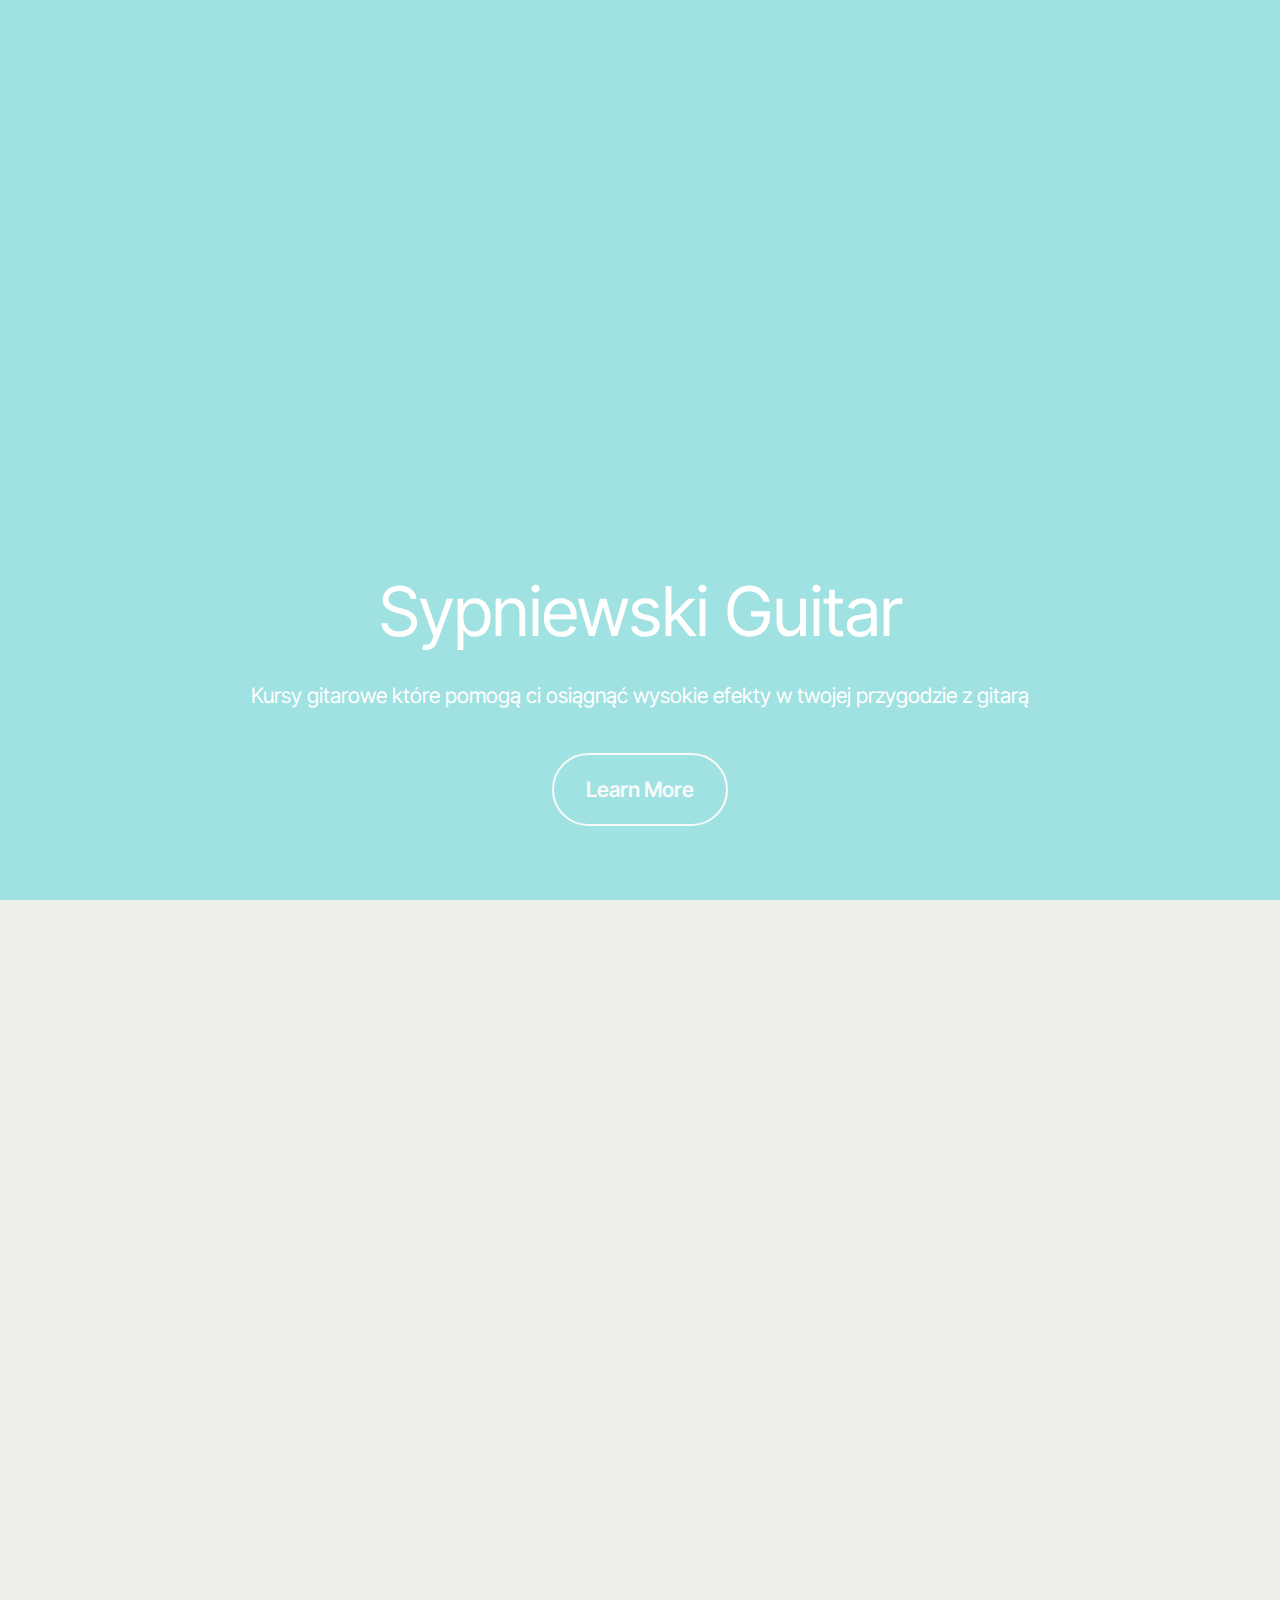
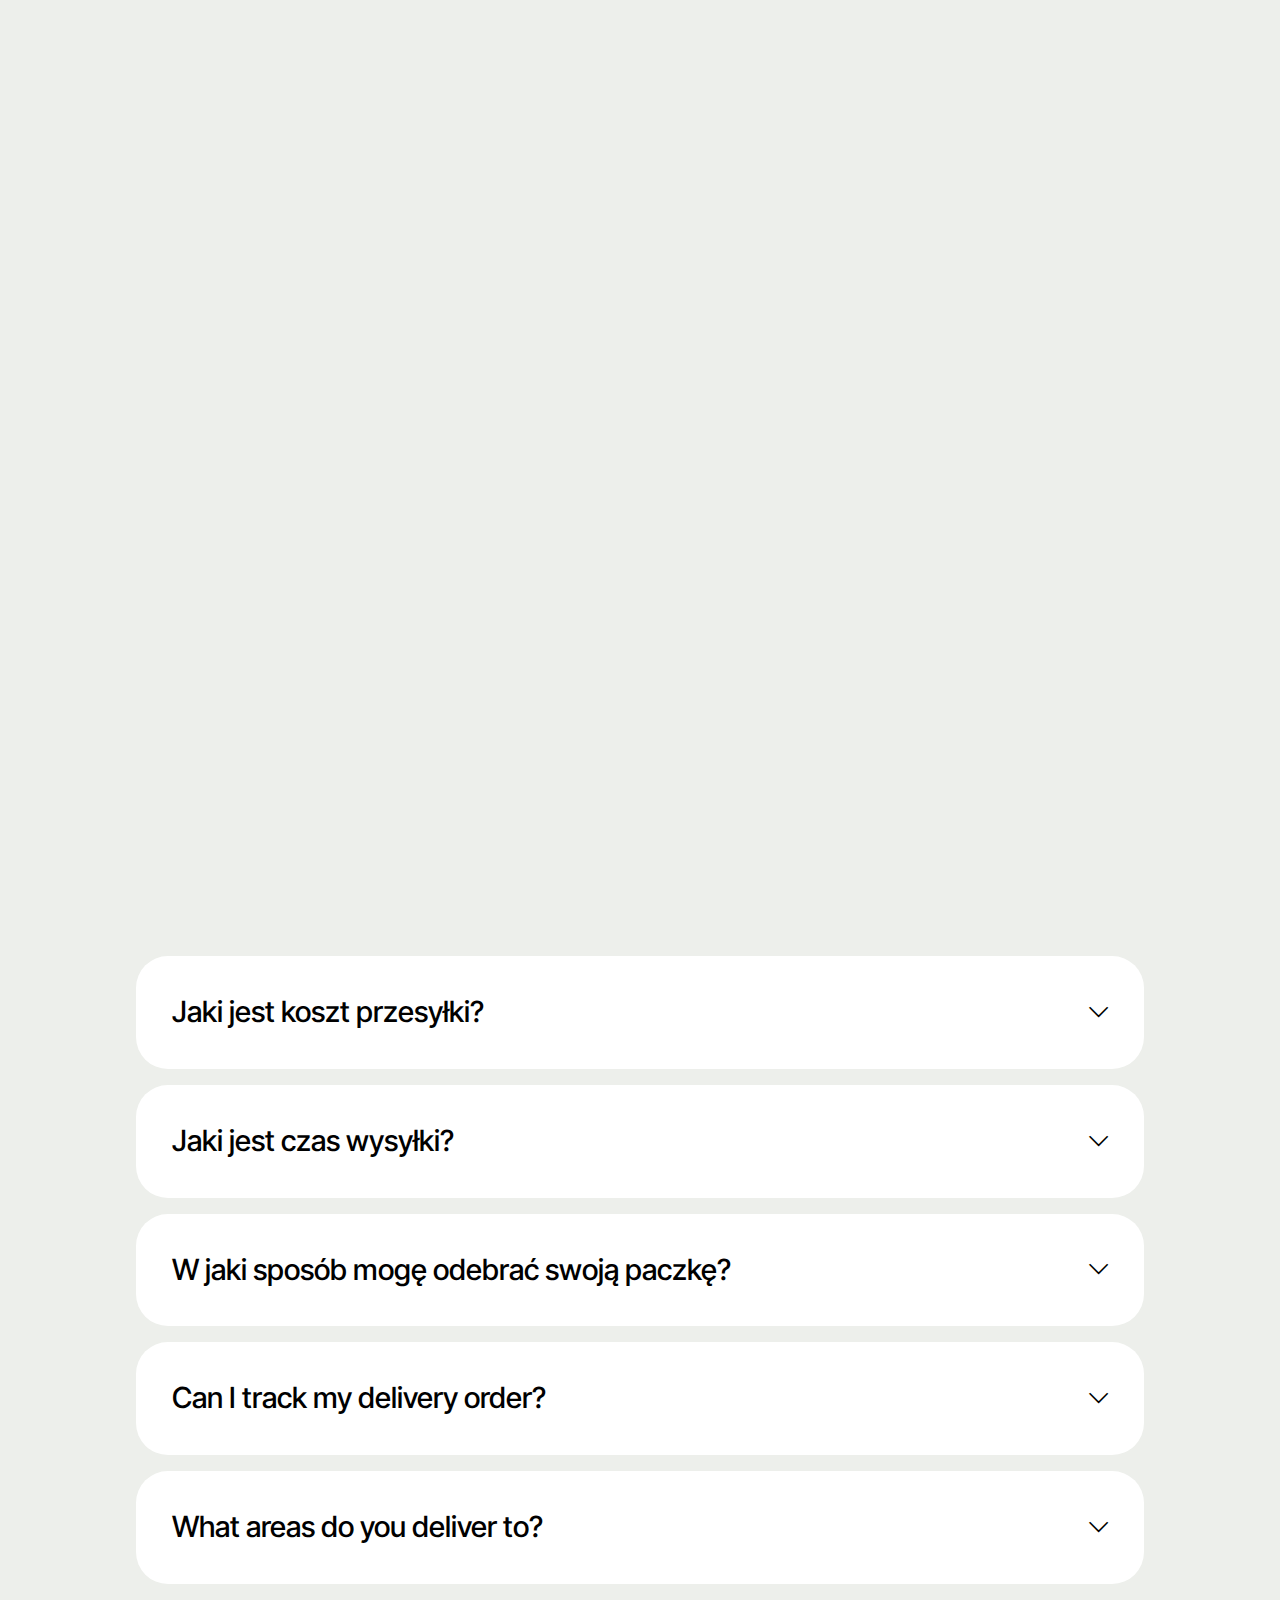
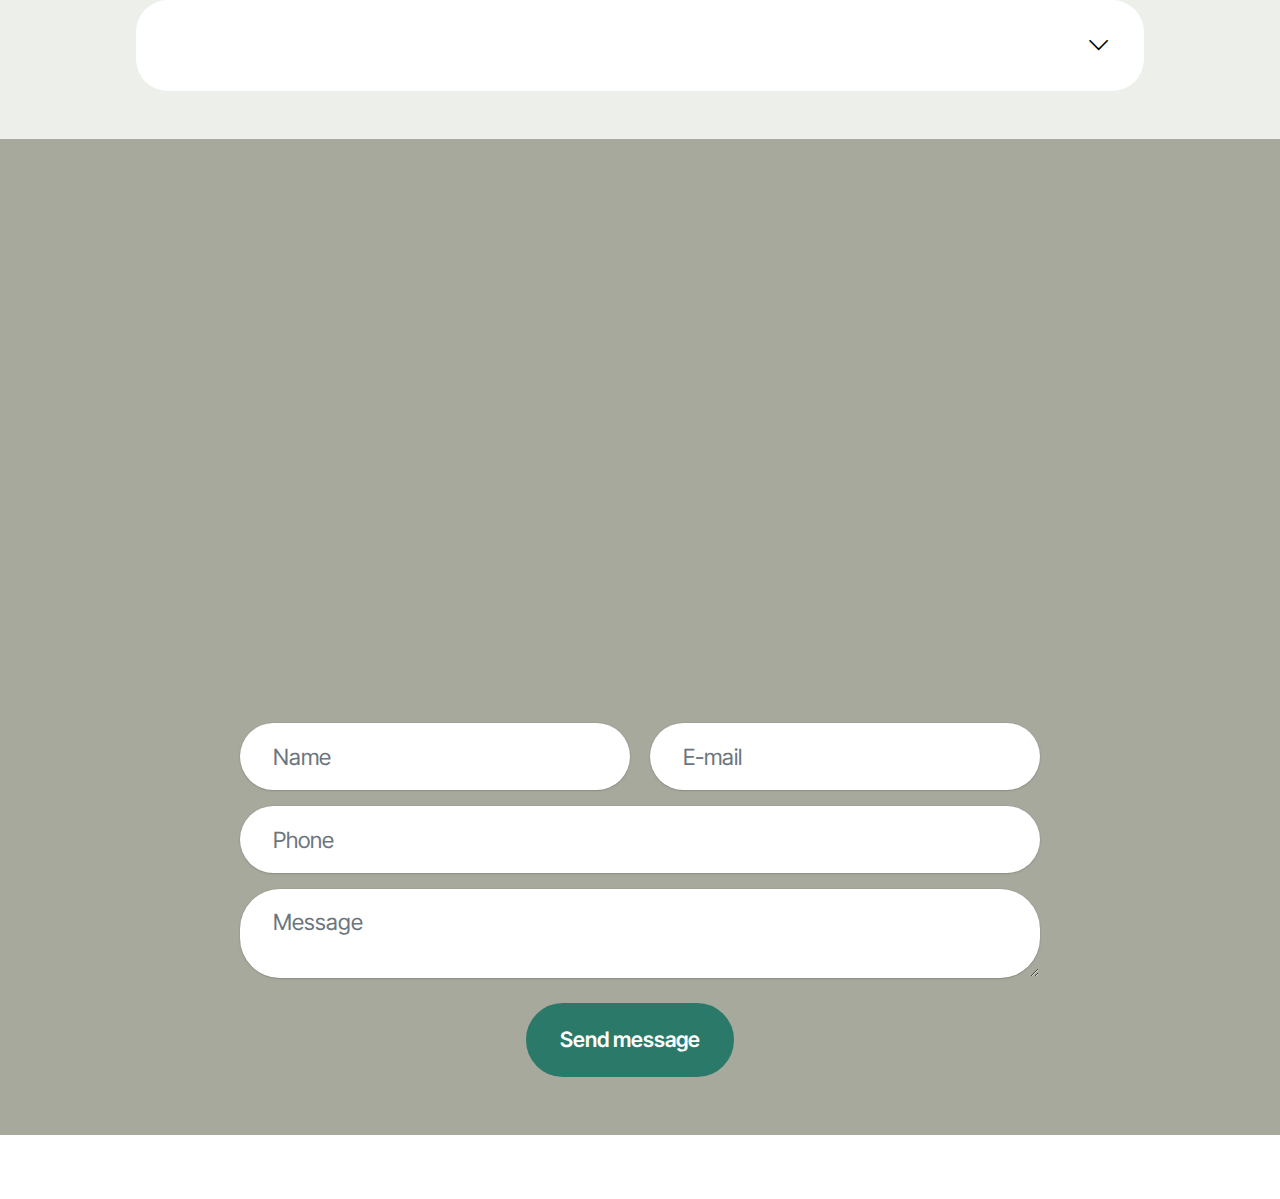
<file: index.html>
<!DOCTYPE html>
<html  >
<head>
  <!-- Site made with Mobirise Website Builder v5.9.17, https://mobirise.com -->
  <meta charset="UTF-8">
  <meta http-equiv="X-UA-Compatible" content="IE=edge">
  <meta name="generator" content="Mobirise v5.9.17, mobirise.com">
  <meta name="viewport" content="width=device-width, initial-scale=1, minimum-scale=1">
  <link rel="shortcut icon" href="assets/images/strona-3-128x104.png" type="image/x-icon">
  <meta name="description" content="Pomogę ci z twoimi pierwszymi krokami z gitarą elektryczną.">
  
  
  <title>Kurs gitarowy (Bartosz Sypniewski)</title>
  <link rel="stylesheet" href="assets/web/assets/mobirise-icons2/mobirise2.css">
  <link rel="stylesheet" href="assets/bootstrap/css/bootstrap.min.css">
  <link rel="stylesheet" href="assets/bootstrap/css/bootstrap-grid.min.css">
  <link rel="stylesheet" href="assets/bootstrap/css/bootstrap-reboot.min.css">
  <link rel="stylesheet" href="assets/animatecss/animate.css">
  <link rel="stylesheet" href="assets/socicon/css/styles.css">
  <link rel="stylesheet" href="assets/theme/css/style.css">
  <link rel="preload" href="https://fonts.googleapis.com/css?family=Inter+Tight:100,200,300,400,500,600,700,800,900,100i,200i,300i,400i,500i,600i,700i,800i,900i&display=swap" as="style" onload="this.onload=null;this.rel='stylesheet'">
  <noscript><link rel="stylesheet" href="https://fonts.googleapis.com/css?family=Inter+Tight:100,200,300,400,500,600,700,800,900,100i,200i,300i,400i,500i,600i,700i,800i,900i&display=swap"></noscript>
  <link rel="preload" as="style" href="assets/mobirise/css/mbr-additional.css?v=6nGGIU"><link rel="stylesheet" href="assets/mobirise/css/mbr-additional.css?v=6nGGIU" type="text/css">

  
  
  
</head>
<body>
  
  <section data-bs-version="5.1" class="header16 cid-u7Y8Jh09Fl mbr-fullscreen" id="header17-1n">
  
  
  <div class="container-fluid">
    <div class="row">
      <div class="content-wrap col-12 col-md-12">
        <h1 class="mbr-section-title mbr-fonts-style mbr-white mb-4 display-1">Sypniewski Guitar</h1>
        
        <p class="mbr-fonts-style mbr-text mbr-white mb-4 display-7">Kursy gitarowe które pomogą ci osiągnąć wysokie efekty w twojej przygodzie z gitarą</p>
        <div class="mbr-section-btn"><a class="btn btn-white-outline display-7" href="https://mobiri.se">Learn More</a></div>
      </div>
    </div>
  </div>
</section>

<section data-bs-version="5.1" class="article12 cid-uc685vyywR" id="article12-29">    
    
    <div class="container">
        <div class="row justify-content-center">
            <div class="col-md-12 col-lg-10">
                <h3 class="mbr-section-title mbr-fonts-style mb-4 mt-0 display-2">Coś o mnie</h3>
                
                <p class="mbr-text mbr-fonts-style display-7">Nazywam się Bartosz Sypniewski i mam 13 lat jak już się pewnie domyślasz, jestem tu po to aby nauczyć cię twardych podstaw gry na gitarze elektrycznej.<br><br>Gram na gitarze od 6 lat, dokładniej to pierwsze 4 lata na gitarze klasycznej, a pozostałe 2 lata na gitarze elektrycznej. Lecz to właśnie największe osiągnięcia zdobyłem na gitarze elektrycznej m.in 3 miejsce w ogólno polskim konkursie "Czary gitary" w kategorii "Początkująca gitara elektryczna i basowa".<br><br><br></p>
            </div>
        </div>
    </div>
</section>

<section data-bs-version="5.1" class="article12 cid-ucfvlF1Q40" id="article12-2a">    
    
    <div class="container">
        <div class="row justify-content-center">
            <div class="col-md-12 col-lg-10">
                <h3 class="mbr-section-title mbr-fonts-style mb-4 mt-0 display-2">Więcej o kursie</h3>
                
                <p class="mbr-text mbr-fonts-style display-7"></p>
            </div>
        </div>
    </div>
</section>

<section data-bs-version="5.1" class="pricing03 cid-u8JqVln5uC" id="pricing03-28">
  

  
  <div class="container">
    <div class="row justify-content-center">
      <div class="col-12 content-head">
        <div class="mbr-section-head mb-5">
          <h4 class="mbr-section-title mbr-fonts-style align-center mb-0 display-2"><strong>Kursy</strong></h4>
          
        </div>
      </div>
    </div>
    <div class="row">
      <div class="item features-without-image col-12 col-md-6 col-lg-4 item-mb active">
        <div class="item-wrapper">
          <div class="item-head">
            <h5 class="item-title mbr-fonts-style mb-0 display-5"><strong>Początkujący</strong></h5>
            <h6 class="item-subtitle mbr-fonts-style mb-0 display-7"><strong>39zł</strong></h6>
          </div>
          <div class="item-content">
            <p class="mbr-text mbr-fonts-style display-7">W tym kursie&nbsp;</p>
            <div class="mb-4">
            </div>
            <div class="counter-container mbr-text mbr-fonts-style display-7">
              <div><br></div>
            </div>
          </div>
          <div class="mbr-section-btn item-footer">
            <a href="" class="btn item-btn btn-primary display-7">Get this plan</a>
          </div>
        </div>
      </div>
      <div class="item features-without-image col-12 col-md-6 col-lg-4 item-mb">
        <div class="item-wrapper">
          <div class="item-head">
            <h5 class="item-title mbr-fonts-style mb-0 display-5">
              <strong>Standardowy</strong></h5>
            <h6 class="item-subtitle mbr-fonts-style mt-0 mb-0 display-7"><strong>49zł</strong></h6>
          </div>
          <div class="item-content">
            <p class="mbr-text mbr-fonts-style display-7"></p>
            <div class="mb-4">
            </div>
            <div class="counter-container mbr-text mbr-fonts-style display-7"></div>
          </div>
          <div class="mbr-section-btn item-footer"><a href="" class="btn item-btn btn-primary display-7">Get this plan</a></div>
        </div>
      </div>
      <div class="item features-without-image col-12 col-md-6 col-lg-4 item-mb">
        <div class="item-wrapper">
          <div class="item-head">
            <h5 class="item-title mbr-fonts-style mb-0 display-5"><strong>Zaawansowany</strong></h5>
            <h6 class="item-subtitle mbr-fonts-style mt-0 mb-0 display-7"><strong>79zł</strong></h6>
          </div>
          <div class="item-content">
            <p class="mbr-text mbr-fonts-style display-7"></p>
            <div class="mb-4"></div>
            <div class="counter-container mbr-text mbr-fonts-style display-7"></div>
          </div>
          <div class="mbr-section-btn item-footer"><a href="" class="btn item-btn btn-white display-7">Get this plan</a></div>
        </div>
      </div>
    </div>
  </div>
</section>

<section data-bs-version="5.1" class="list1 cid-u7YagPLKHs" id="list01-1u">	
    
	
	<div class="container">
		<div class="row justify-content-center">
			<div class="col-12 col-md-12 col-lg-10 m-auto">
				<div class="content">
					<div class="row justify-content-center mb-5">
						<div class="col-12 content-head">
							<div class="mbr-section-head">
								<h4 class="mbr-section-title mbr-fonts-style align-center mb-0 display-2"><strong>Jakieś pytania?</strong></h4>
								
							</div>
						</div>
					</div>
					<div id="bootstrap-accordion_12" class="panel-group accordionStyles accordion" role="tablist" aria-multiselectable="true">
						<div class="card">
							<div class="card-header" role="tab" id="headingOne">
								<a role="button" class="panel-title collapsed" data-toggle="collapse" data-bs-toggle="collapse" data-core="" href="#collapse1_12" aria-expanded="false" aria-controls="collapse1">
									<h6 class="panel-title-edit mbr-semibold mbr-fonts-style mb-0 display-5">Jaki jest koszt przesyłki?
									</h6>
									<span class="sign mbr-iconfont mobi-mbri-arrow-down"></span>
								</a>
							</div>
							<div id="collapse1_12" class="panel-collapse noScroll collapse" role="tabpanel" aria-labelledby="headingOne" data-parent="#accordion" data-bs-parent="#bootstrap-accordion_12">
								<div class="panel-body">
									<p class="mbr-fonts-style panel-text display-7">Koszt wysyłki wacha się od 10zł do 15zł. W zależności od tego jaki wariant przesyłki zdecydujesz się wybrać.</p>
								</div>
							</div>
						</div>
						<div class="card">
							<div class="card-header" role="tab" id="headingOne">
								<a role="button" class="panel-title collapsed" data-toggle="collapse" data-bs-toggle="collapse" data-core="" href="#collapse2_12" aria-expanded="false" aria-controls="collapse2">
									<h6 class="panel-title-edit mbr-semibold mbr-fonts-style mb-0 display-5">Jaki jest czas wysyłki?
									</h6>
									<span class="sign mbr-iconfont mobi-mbri-arrow-down"></span>
								</a>
							</div>
							<div id="collapse2_12" class="panel-collapse noScroll collapse" role="tabpanel" aria-labelledby="headingOne" data-parent="#accordion" data-bs-parent="#bootstrap-accordion_12">
								<div class="panel-body">
									<p class="mbr-fonts-style panel-text display-7">Czas wysyłki wacha się od jednego do pięciu dni roboczych</p>
								</div>
							</div>
						</div>
						<div class="card">
							<div class="card-header" role="tab" id="headingOne">
								<a role="button" class="panel-title collapsed" data-toggle="collapse" data-bs-toggle="collapse" data-core="" href="#collapse3_12" aria-expanded="false" aria-controls="collapse3">
									<h6 class="panel-title-edit mbr-semibold mbr-fonts-style mb-0 display-5">W jaki sposób mogę odebrać swoją paczkę?
									</h6>
									<span class="sign mbr-iconfont mobi-mbri-arrow-down"></span>
								</a>
							</div>
							<div id="collapse3_12" class="panel-collapse noScroll collapse" role="tabpanel" aria-labelledby="headingOne" data-parent="#accordion" data-bs-parent="#bootstrap-accordion_12">
								<div class="panel-body">
									<p class="mbr-fonts-style panel-text display-7">Paczkę z naszym designerskim produktem możesz odebrać w zależności jaki sposób wysyłki wybrałeś/aś. Paczkę można odebrać w paczkomacie lecz także od kuriera+.
									</p>
								</div>
							</div>
						</div>
						<div class="card">
							<div class="card-header" role="tab" id="headingOne">
								<a role="button" class="panel-title collapsed" data-toggle="collapse" data-bs-toggle="collapse" data-core="" href="#collapse4_12" aria-expanded="false" aria-controls="collapse4">
									<h6 class="panel-title-edit mbr-semibold mbr-fonts-style mb-0 display-5">
										Can I track my delivery order?
									</h6>
									<span class="sign mbr-iconfont mobi-mbri-arrow-down"></span>
								</a>
							</div>
							<div id="collapse4_12" class="panel-collapse noScroll collapse" role="tabpanel" aria-labelledby="headingOne" data-parent="#accordion" data-bs-parent="#bootstrap-accordion_12">
								<div class="panel-body">
									<p class="mbr-fonts-style panel-text display-7">
										Lorem ipsum dolor sit amet, consectetur adipiscing elit. Fusce vestibulum
										laoreet tincidunt. Proin et sapien scelerisque, ornare lectus eget, iaculis
										lectus. Pellentesque viverra molestie tortor. Nunc sed interdum est, in maximus
										diam. Donec eu tellus dictum, gravida velit et, sagittis arcu. Proin et lectus
										dapibus. Cras fringilla elit velit placerat tortor mollis cursus.
									</p>
								</div>
							</div>
						</div>
						<div class="card">
							<div class="card-header" role="tab" id="headingOne">
								<a role="button" class="panel-title collapsed" data-toggle="collapse" data-bs-toggle="collapse" data-core="" href="#collapse5_12" aria-expanded="false" aria-controls="collapse5">
									<h6 class="panel-title-edit mbr-semibold mbr-fonts-style mb-0 display-5">
										What areas do you deliver to?
									</h6>
									<span class="sign mbr-iconfont mobi-mbri-arrow-down"></span>
								</a>
							</div>
							<div id="collapse5_12" class="panel-collapse noScroll collapse" role="tabpanel" aria-labelledby="headingOne" data-parent="#accordion" data-bs-parent="#bootstrap-accordion_12">
								<div class="panel-body">
									<p class="mbr-fonts-style panel-text display-7">
										Lorem ipsum dolor sit amet, consectetur adipiscing elit. Fusce vestibulum
										laoreet tincidunt. Proin et sapien scelerisque, ornare lectus eget, iaculis
										lectus. Pellentesque viverra molestie tortor. Nunc sed interdum est, in maximus
										diam. Donec eu tellus dictum, gravida velit et, sagittis arcu. Proin et lectus
										dapibus. Cras fringilla elit velit placerat tortor mollis cursus.
									</p>
								</div>
							</div>
						</div>
						<div class="card">
							<div class="card-header" role="tab" id="headingOne">
								<a role="button" class="panel-title collapsed" data-toggle="collapse" data-bs-toggle="collapse" data-core="" href="#collapse6_12" aria-expanded="false" aria-controls="collapse6">
									<h6 class="panel-title-edit mbr-semibold mbr-fonts-style mb-0 display-5"></h6>
									<span class="sign mbr-iconfont mobi-mbri-arrow-down"></span>
								</a>
							</div>
							<div id="collapse6_12" class="panel-collapse noScroll collapse" role="tabpanel" aria-labelledby="headingOne" data-parent="#accordion" data-bs-parent="#bootstrap-accordion_12">
								<div class="panel-body">
									<p class="mbr-fonts-style panel-text display-7"></p>
								</div>
							</div>
						</div>
					</div>
				</div>
			</div>
		</div>
	</div>
</section>

<section data-bs-version="5.1" class="social4 cid-u7YapIpFve" id="social04-1v">
    
    
    

    <div class="container">
        <div class="media-container-row">
            <div class="col-12">
                <h3 class="mbr-section-title align-center mb-5 mbr-fonts-style display-2"><strong>Znajdz mnie na Social Mediach</strong></h3>
                <div class="social-list align-center">
                    <a class="iconfont-wrapper bg-facebook m-2 " target="_blank" href="https://mobiri.se">
                        <span class="socicon-facebook socicon"></span>
                    </a>
                    <a class="iconfont-wrapper bg-twitter m-2" href="https://mobiri.se" target="_blank">
                        <span class="socicon-twitter socicon"></span>
                    </a>
                    <a class="iconfont-wrapper bg-instagram m-2" href="https://mobiri.se" target="_blank">
                        <span class="socicon-instagram socicon"></span>
                    </a>
                    
                    
                    
                    
                    
                    <a class="iconfont-wrapper bg-tiktok m-2" href="https://mobiri.se" target="_blank">
                        <span class="socicon-tiktok socicon"></span>
                    </a>
                    
                    
                </div>
            </div>
        </div>
    </div>
</section>

<section data-bs-version="5.1" class="form5 cid-u7Yb1LeYRw" id="form02-1w">
    
    
    <div class="container">
        <div class="row justify-content-center">
            <div class="col-12 content-head">
                <div class="mbr-section-head mb-5">
                    <h3 class="mbr-section-title mbr-fonts-style align-center mb-0 display-2"><strong>Kontakt</strong></h3>
                    
                </div>
            </div>
        </div>
        <div class="row justify-content-center">
            <div class="col-lg-8 mx-auto mbr-form" data-form-type="formoid">
                <form action="https://mobirise.eu/" method="POST" class="mbr-form form-with-styler" data-form-title="Form Name"><input type="hidden" name="email" data-form-email="true" value="TzwNjaW5stsqWgHcgWUCjun62gv5ATc7engq1DhpFLtCu4OpnecLdQnVkdjeodq4nhEQTO30cir1/jyWpw0rwyWptK/X0/lm7EbNHu8mdaXXe8Mq/ETBA/bHeDGyka+I">
                    <div class="row">
                        <div hidden="hidden" data-form-alert="" class="alert alert-success col-12">Thanks for filling out the form!</div>
                        <div hidden="hidden" data-form-alert-danger="" class="alert alert-danger col-12">
                            Oops...! some problem!
                        </div>
                    </div>
                    <div class="dragArea row">
                        <div class="col-md col-sm-12 form-group mb-3" data-for="name">
                            <input type="text" name="name" placeholder="Name" data-form-field="name" class="form-control" value="" id="name-form02-1w">
                        </div>
                        <div class="col-md col-sm-12 form-group mb-3" data-for="email">
                            <input type="email" name="email" placeholder="E-mail" data-form-field="email" class="form-control" value="" id="email-form02-1w">
                        </div>
                        <div class="col-12 form-group mb-3" data-for="phone">
                            <input type="tel" name="phone" placeholder="Phone" data-form-field="phone" class="form-control" value="" id="phone-form02-1w">
                        </div>
                        <div class="col-12 form-group mb-3" data-for="textarea">
                            <textarea name="textarea" placeholder="Message" data-form-field="textarea" class="form-control" id="textarea-form02-1w"></textarea>
                        </div>
                        <div class="col-lg-12 col-md-12 col-sm-12 align-center mbr-section-btn">
                            <button type="submit" class="btn btn-primary display-7">Send message</button>
                        </div>
                    </div>
                </form>
            </div>
        </div>
    </div>
</section><section class="display-7" style="padding: 0;align-items: center;justify-content: center;flex-wrap: wrap;    align-content: center;display: flex;position: relative;height: 4rem;"><a href="https://mobiri.se/3164760" style="flex: 1 1;height: 4rem;position: absolute;width: 100%;z-index: 1;"><img alt="" style="height: 4rem;" src="[data-uri]"></a><p style="margin: 0;text-align: center;" class="display-7">&#8204;</p><a style="z-index:1" href="https://mobirise.com/html-builder.html">HTML Creator</a></section><script src="assets/bootstrap/js/bootstrap.bundle.min.js"></script>  <script src="assets/smoothscroll/smooth-scroll.js"></script>  <script src="assets/ytplayer/index.js"></script>  <script src="assets/mbr-switch-arrow/mbr-switch-arrow.js"></script>  <script src="assets/theme/js/script.js"></script>  <script src="assets/formoid/formoid.min.js"></script>  
  
  
 <div id="scrollToTop" class="scrollToTop mbr-arrow-up"><a style="text-align: center;"><i class="mbr-arrow-up-icon mbr-arrow-up-icon-cm cm-icon cm-icon-smallarrow-up"></i></a></div>
    <input name="animation" type="hidden">
  </body>
</html>
</file>
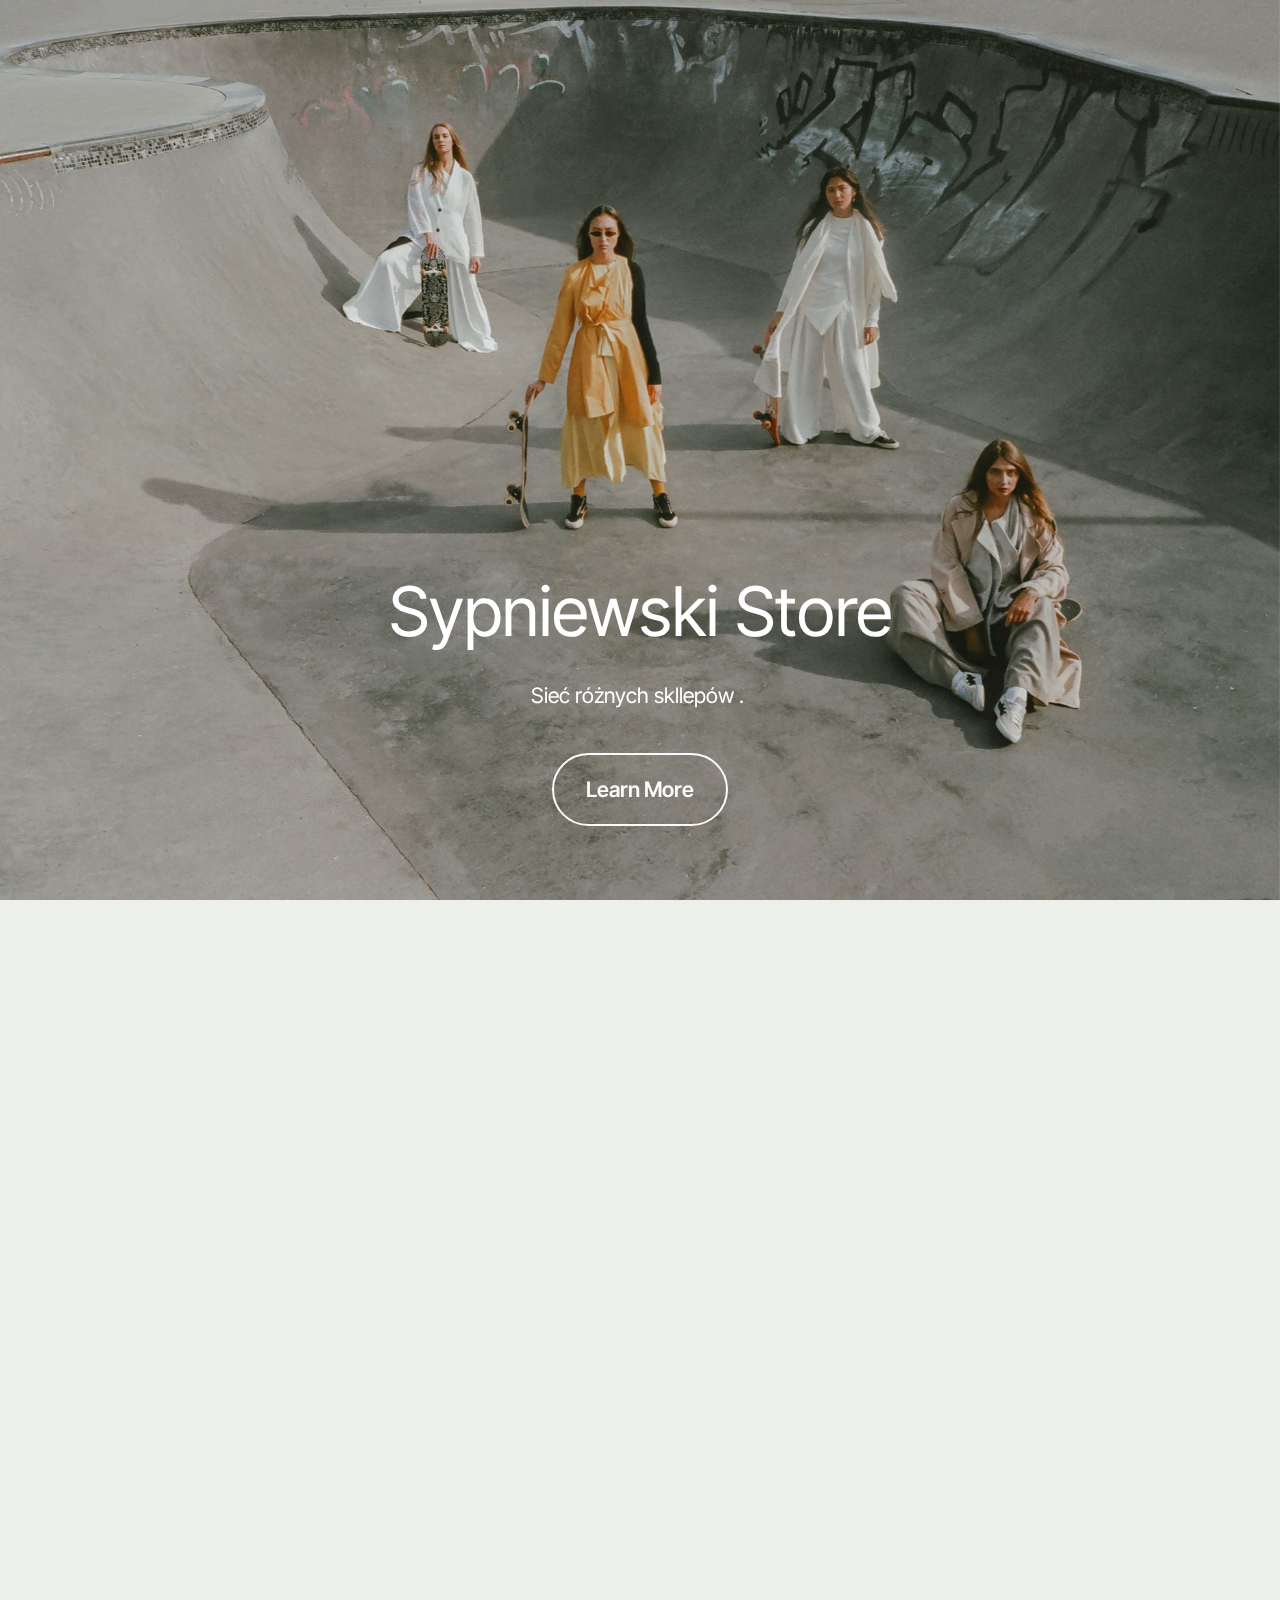
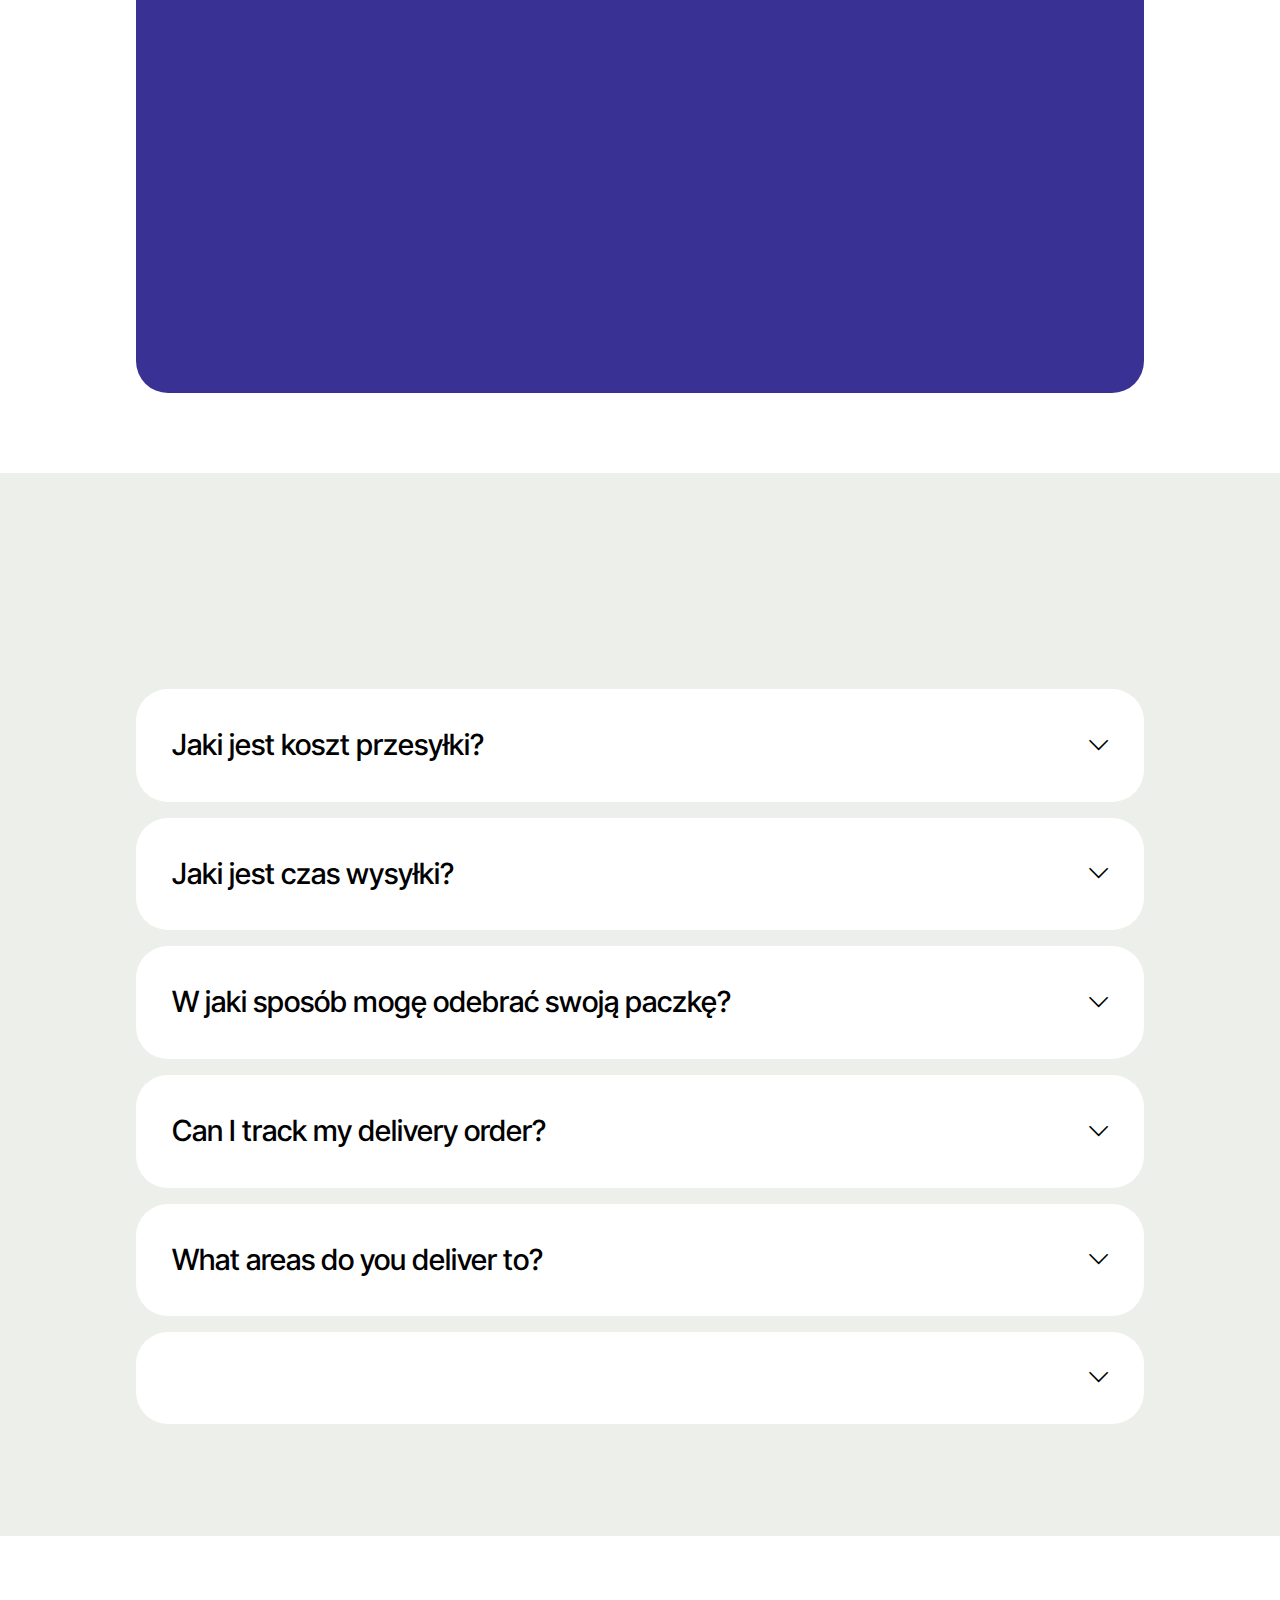
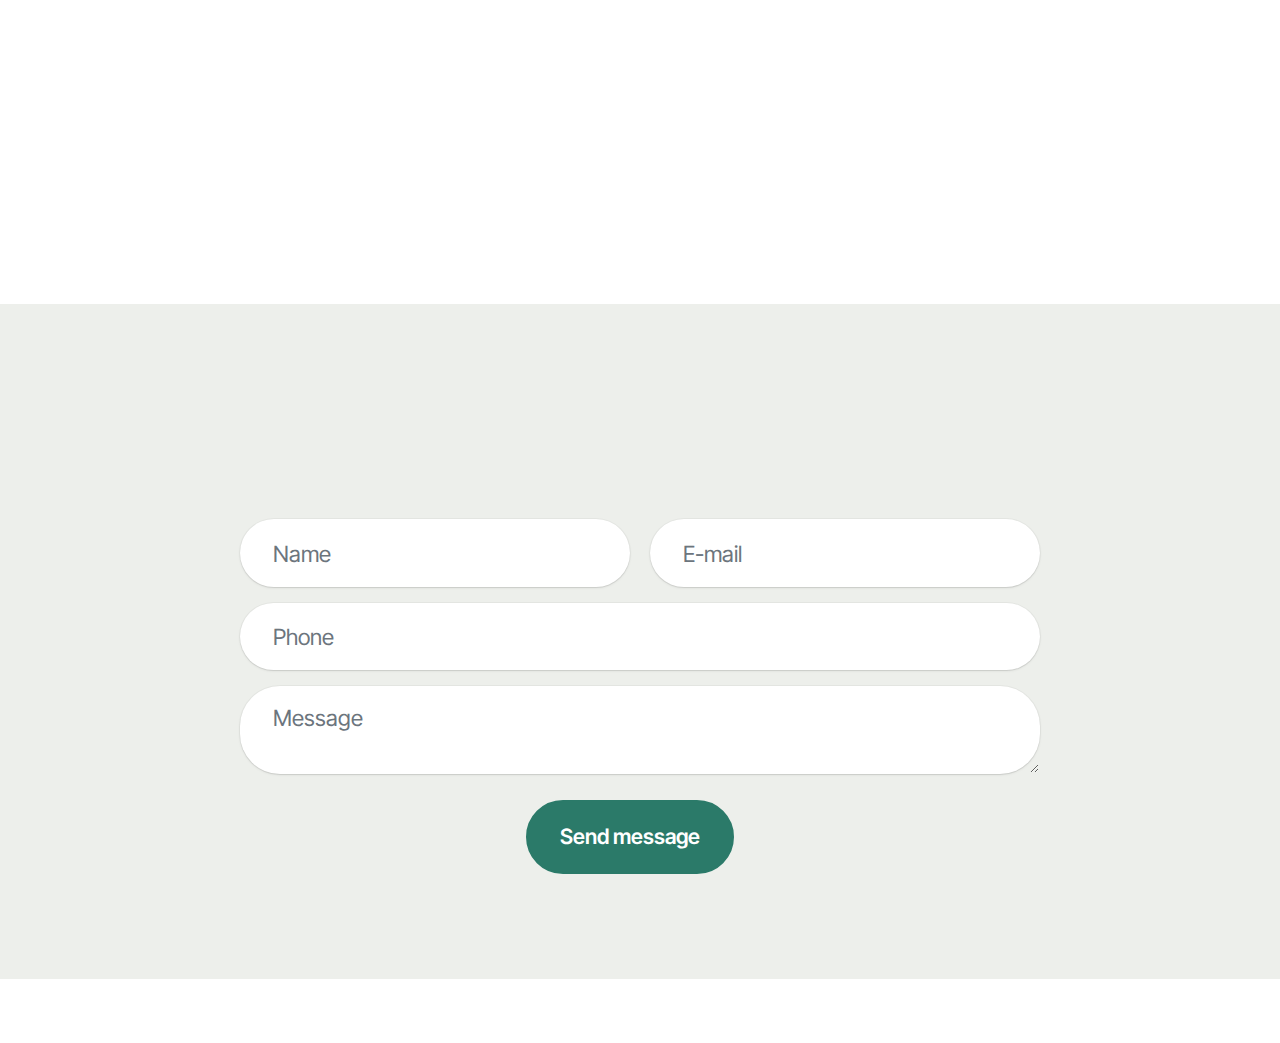
<file: page2.html>
<!DOCTYPE html>
<html  >
<head>
  <!-- Site made with Mobirise Website Builder v5.9.17, https://mobirise.com -->
  <meta charset="UTF-8">
  <meta http-equiv="X-UA-Compatible" content="IE=edge">
  <meta name="generator" content="Mobirise v5.9.17, mobirise.com">
  <meta name="viewport" content="width=device-width, initial-scale=1, minimum-scale=1">
  <link rel="shortcut icon" href="assets/images/strona-3-128x104.png" type="image/x-icon">
  <meta name="description" content="">
  
  
  
  <link rel="stylesheet" href="assets/web/assets/mobirise-icons2/mobirise2.css">
  <link rel="stylesheet" href="assets/bootstrap/css/bootstrap.min.css">
  <link rel="stylesheet" href="assets/bootstrap/css/bootstrap-grid.min.css">
  <link rel="stylesheet" href="assets/bootstrap/css/bootstrap-reboot.min.css">
  <link rel="stylesheet" href="assets/parallax/jarallax.css">
  <link rel="stylesheet" href="assets/animatecss/animate.css">
  <link rel="stylesheet" href="assets/socicon/css/styles.css">
  <link rel="stylesheet" href="assets/theme/css/style.css">
  <link rel="preload" href="https://fonts.googleapis.com/css?family=Inter+Tight:100,200,300,400,500,600,700,800,900,100i,200i,300i,400i,500i,600i,700i,800i,900i&display=swap" as="style" onload="this.onload=null;this.rel='stylesheet'">
  <noscript><link rel="stylesheet" href="https://fonts.googleapis.com/css?family=Inter+Tight:100,200,300,400,500,600,700,800,900,100i,200i,300i,400i,500i,600i,700i,800i,900i&display=swap"></noscript>
  <link rel="preload" as="style" href="assets/mobirise/css/mbr-additional.css?v=NxuCPM"><link rel="stylesheet" href="assets/mobirise/css/mbr-additional.css?v=NxuCPM" type="text/css">

  
  
  
</head>
<body>
  
  <section data-bs-version="5.1" class="header16 cid-u8xVplMXHy mbr-fullscreen mbr-parallax-background" id="header17-21">
  
  
  <div class="container-fluid">
    <div class="row">
      <div class="content-wrap col-12 col-md-12">
        <h1 class="mbr-section-title mbr-fonts-style mbr-white mb-4 display-1">Sypniewski Store</h1>
        
        <p class="mbr-fonts-style mbr-text mbr-white mb-4 display-7">Sieć różnych skllepów .&nbsp;</p>
        <div class="mbr-section-btn"><a class="btn btn-white-outline display-7" href="https://mobiri.se">Learn More</a></div>
      </div>
    </div>
  </div>
</section>

<section data-bs-version="5.1" class="pricing02 cid-u8xVpm2ev9" id="pricing02-22">
  
  
  <div class="container">
    <div class="row justify-content-center">
      <div class="col-12 content-head">
        <div class="mbr-section-head mb-5">
          <h4 class="mbr-section-title mbr-fonts-style align-center mb-0 display-2">
            <strong>Our Products</strong>
          </h4>
          
          
        </div>
      </div>
    </div>
    <div class="row">
      
      <div class="item features-image col-12 col-md-6 col-lg-4 active">
        <div class="item-wrapper">
          <div class="item-img">
            <img src="assets/images/screenshot-20240325-210930-chrome-816x1768.jpeg" alt="Mobirise Website Builder">
          </div>
          <div class="item-content">
            <h5 class="item-title mbr-fonts-style display-5"><strong>Stylowy </strong>otwieracz do wina</h5>
            <h6 class="item-subtitle mbr-fonts-style display-7">69,99zł</h6>
            <p class="mbr-text mbr-fonts-style display-7">Przenośny otwieracz do wina o długości 14 cm, dostępny w kolorze czarnym.
<br>
<br>Ten kompaktowy otwieracz to niezbędne narzędzie dla każdego, kto lubi delektować się ulubionymi winami w każdym miejscu. Jego ergonomiczny design sprawia, że jest nie tylko wyjątkowo estetyczny, ale także łatwy w obsłudze. Dzięki kompaktowym wymiarom, możesz zabrać go ze sobą wszędzie - na piknik, kolację na świeżym powietrzu czy podróż służbową.
<br>
<br>Niech niezawodność będzie Twoim kompanem - otwieracz jest wykonany z wysokiej jakości materiałów, co gwarantuje trwałość i niezawodność w użytkowaniu. Teraz każde spotkanie ze smakiem Twojego ulubionego wina będzie jeszcze przyjemniejsze, dzięki temu praktycznemu dodatkowi, który ułatwi Ci otwarcie butelki w elegancki sposób.
<br>
<br>Nie czekaj dłużej - ten przenośny otwieracz do wina to nie tylko wybór stylowy, ale także funkcjonalny. Zamów go już dziś i ciesz się chwilami degustacji wina z klasą, gdziekolwiek jesteś.
<br>
<br>
<br>
<br>
<br>
<br></p>
            <div class="mbr-section-btn item-footer"><a href="" class="btn item-btn btn-primary display-7">Buy Now</a></div>
          </div>
        </div>
      </div>
      
    </div>
  </div>
</section>

<section data-bs-version="5.1" class="article13 cid-u8xVpmkgI9" id="article13-23">
    
    
    
    <div class="container">
        <div class="row justify-content-center">
            <div class="card col-md-12 col-lg-10">
                <div class="card-wrapper">
                    <div class="card-box align-left">
                        <h4 class="card-title mbr-fonts-style display-2">
                            <strong>Tell stories through images</strong>
                        </h4>
                        <p class="mbr-text mbr-fonts-style mt-4 display-7">
                        Their lenses craft tales through frames, lighting, and angles. Every photo is a canvas of memories, inviting us to revisit emotions. In today's digital era, photos connect us globally, yet their essence transcends screens and albums.
                        </p>
                        <div class="mbr-section-btn mt-4">
                        <a class="btn btn-secondary display-4" href="https://mobiri.se">
                        Start now
                        </a>
                        </div>
                    </div>
                </div>
            </div>
        </div>
    </div>
</section>

<section data-bs-version="5.1" class="list1 cid-u8xVpmxuce" id="list01-24">	
    
	
	<div class="container">
		<div class="row justify-content-center">
			<div class="col-12 col-md-12 col-lg-10 m-auto">
				<div class="content">
					<div class="row justify-content-center mb-5">
						<div class="col-12 content-head">
							<div class="mbr-section-head">
								<h4 class="mbr-section-title mbr-fonts-style align-center mb-0 display-2">
									<strong>Got Questions?</strong>
								</h4>
								
							</div>
						</div>
					</div>
					<div id="bootstrap-accordion_20" class="panel-group accordionStyles accordion" role="tablist" aria-multiselectable="true">
						<div class="card">
							<div class="card-header" role="tab" id="headingOne">
								<a role="button" class="panel-title collapsed" data-toggle="collapse" data-bs-toggle="collapse" data-core="" href="#collapse1_20" aria-expanded="false" aria-controls="collapse1">
									<h6 class="panel-title-edit mbr-semibold mbr-fonts-style mb-0 display-5">Jaki jest koszt przesyłki?
									</h6>
									<span class="sign mbr-iconfont mobi-mbri-arrow-down"></span>
								</a>
							</div>
							<div id="collapse1_20" class="panel-collapse noScroll collapse" role="tabpanel" aria-labelledby="headingOne" data-parent="#accordion" data-bs-parent="#bootstrap-accordion_20">
								<div class="panel-body">
									<p class="mbr-fonts-style panel-text display-7">Koszt wysyłki wacha się od 10zł do 15zł. W zależności od tego jaki wariant przesyłki zdecydujesz się wybrać</p>
								</div>
							</div>
						</div>
						<div class="card">
							<div class="card-header" role="tab" id="headingOne">
								<a role="button" class="panel-title collapsed" data-toggle="collapse" data-bs-toggle="collapse" data-core="" href="#collapse2_20" aria-expanded="false" aria-controls="collapse2">
									<h6 class="panel-title-edit mbr-semibold mbr-fonts-style mb-0 display-5">Jaki jest czas wysyłki?
									</h6>
									<span class="sign mbr-iconfont mobi-mbri-arrow-down"></span>
								</a>
							</div>
							<div id="collapse2_20" class="panel-collapse noScroll collapse" role="tabpanel" aria-labelledby="headingOne" data-parent="#accordion" data-bs-parent="#bootstrap-accordion_20">
								<div class="panel-body">
									<p class="mbr-fonts-style panel-text display-7">Czas wysyłki wacha się od jednego do pięciu dni roboczych</p>
								</div>
							</div>
						</div>
						<div class="card">
							<div class="card-header" role="tab" id="headingOne">
								<a role="button" class="panel-title collapsed" data-toggle="collapse" data-bs-toggle="collapse" data-core="" href="#collapse3_20" aria-expanded="false" aria-controls="collapse3">
									<h6 class="panel-title-edit mbr-semibold mbr-fonts-style mb-0 display-5">W jaki sposób mogę odebrać swoją paczkę?
									</h6>
									<span class="sign mbr-iconfont mobi-mbri-arrow-down"></span>
								</a>
							</div>
							<div id="collapse3_20" class="panel-collapse noScroll collapse" role="tabpanel" aria-labelledby="headingOne" data-parent="#accordion" data-bs-parent="#bootstrap-accordion_20">
								<div class="panel-body">
									<p class="mbr-fonts-style panel-text display-7">Paczkę z naszym designerskim produktem możesz odebrać w zależności jaki sposób wysyłki wybrałeś/aś. Paczkę można odebrać w paczkomacie lecz także od kuriera+.
									</p>
								</div>
							</div>
						</div>
						<div class="card">
							<div class="card-header" role="tab" id="headingOne">
								<a role="button" class="panel-title collapsed" data-toggle="collapse" data-bs-toggle="collapse" data-core="" href="#collapse4_20" aria-expanded="false" aria-controls="collapse4">
									<h6 class="panel-title-edit mbr-semibold mbr-fonts-style mb-0 display-5">
										Can I track my delivery order?
									</h6>
									<span class="sign mbr-iconfont mobi-mbri-arrow-down"></span>
								</a>
							</div>
							<div id="collapse4_20" class="panel-collapse noScroll collapse" role="tabpanel" aria-labelledby="headingOne" data-parent="#accordion" data-bs-parent="#bootstrap-accordion_20">
								<div class="panel-body">
									<p class="mbr-fonts-style panel-text display-7">
										Lorem ipsum dolor sit amet, consectetur adipiscing elit. Fusce vestibulum
										laoreet tincidunt. Proin et sapien scelerisque, ornare lectus eget, iaculis
										lectus. Pellentesque viverra molestie tortor. Nunc sed interdum est, in maximus
										diam. Donec eu tellus dictum, gravida velit et, sagittis arcu. Proin et lectus
										dapibus. Cras fringilla elit velit placerat tortor mollis cursus.
									</p>
								</div>
							</div>
						</div>
						<div class="card">
							<div class="card-header" role="tab" id="headingOne">
								<a role="button" class="panel-title collapsed" data-toggle="collapse" data-bs-toggle="collapse" data-core="" href="#collapse5_20" aria-expanded="false" aria-controls="collapse5">
									<h6 class="panel-title-edit mbr-semibold mbr-fonts-style mb-0 display-5">
										What areas do you deliver to?
									</h6>
									<span class="sign mbr-iconfont mobi-mbri-arrow-down"></span>
								</a>
							</div>
							<div id="collapse5_20" class="panel-collapse noScroll collapse" role="tabpanel" aria-labelledby="headingOne" data-parent="#accordion" data-bs-parent="#bootstrap-accordion_20">
								<div class="panel-body">
									<p class="mbr-fonts-style panel-text display-7">
										Lorem ipsum dolor sit amet, consectetur adipiscing elit. Fusce vestibulum
										laoreet tincidunt. Proin et sapien scelerisque, ornare lectus eget, iaculis
										lectus. Pellentesque viverra molestie tortor. Nunc sed interdum est, in maximus
										diam. Donec eu tellus dictum, gravida velit et, sagittis arcu. Proin et lectus
										dapibus. Cras fringilla elit velit placerat tortor mollis cursus.
									</p>
								</div>
							</div>
						</div>
						<div class="card">
							<div class="card-header" role="tab" id="headingOne">
								<a role="button" class="panel-title collapsed" data-toggle="collapse" data-bs-toggle="collapse" data-core="" href="#collapse6_20" aria-expanded="false" aria-controls="collapse6">
									<h6 class="panel-title-edit mbr-semibold mbr-fonts-style mb-0 display-5"></h6>
									<span class="sign mbr-iconfont mobi-mbri-arrow-down"></span>
								</a>
							</div>
							<div id="collapse6_20" class="panel-collapse noScroll collapse" role="tabpanel" aria-labelledby="headingOne" data-parent="#accordion" data-bs-parent="#bootstrap-accordion_20">
								<div class="panel-body">
									<p class="mbr-fonts-style panel-text display-7"></p>
								</div>
							</div>
						</div>
					</div>
				</div>
			</div>
		</div>
	</div>
</section>

<section data-bs-version="5.1" class="social4 cid-u8xVpmQXwZ" id="social04-25">
    
    
    

    <div class="container">
        <div class="media-container-row">
            <div class="col-12">
                <h3 class="mbr-section-title align-center mb-5 mbr-fonts-style display-2">
                    <strong>Follow us</strong>
                </h3>
                <div class="social-list align-center">
                    <a class="iconfont-wrapper bg-facebook m-2 " target="_blank" href="https://mobiri.se">
                        <span class="socicon-facebook socicon"></span>
                    </a>
                    <a class="iconfont-wrapper bg-twitter m-2" href="https://mobiri.se" target="_blank">
                        <span class="socicon-twitter socicon"></span>
                    </a>
                    <a class="iconfont-wrapper bg-instagram m-2" href="https://mobiri.se" target="_blank">
                        <span class="socicon-instagram socicon"></span>
                    </a>
                    
                    
                    
                    
                    
                    <a class="iconfont-wrapper bg-tiktok m-2" href="https://mobiri.se" target="_blank">
                        <span class="socicon-tiktok socicon"></span>
                    </a>
                    
                    
                </div>
            </div>
        </div>
    </div>
</section>

<section data-bs-version="5.1" class="form5 cid-u8xVpniC2j" id="form02-26">
    
    
    <div class="container">
        <div class="row justify-content-center">
            <div class="col-12 content-head">
                <div class="mbr-section-head mb-5">
                    <h3 class="mbr-section-title mbr-fonts-style align-center mb-0 display-2">
                        <strong>Contacts</strong>
                    </h3>
                    
                </div>
            </div>
        </div>
        <div class="row justify-content-center">
            <div class="col-lg-8 mx-auto mbr-form" data-form-type="formoid">
                <form action="https://mobirise.eu/" method="POST" class="mbr-form form-with-styler" data-form-title="Form Name"><input type="hidden" name="email" data-form-email="true" value="cMg26j8BSTjMIY94DMOPTJqj6Ob++9uqVnfWRThblu2ADi2Rxg86CG831ejdliBXgmTwIx1Xwt/foqix1jD2fdjOW71U15sZ1ReIpXio0lUMV8+GoWtSxOd1v/VzqGsL">
                    <div class="row">
                        <div hidden="hidden" data-form-alert="" class="alert alert-success col-12">Thanks for filling out the form!</div>
                        <div hidden="hidden" data-form-alert-danger="" class="alert alert-danger col-12">
                            Oops...! some problem!
                        </div>
                    </div>
                    <div class="dragArea row">
                        <div class="col-md col-sm-12 form-group mb-3" data-for="name">
                            <input type="text" name="name" placeholder="Name" data-form-field="name" class="form-control" value="" id="name-form02-26">
                        </div>
                        <div class="col-md col-sm-12 form-group mb-3" data-for="email">
                            <input type="email" name="email" placeholder="E-mail" data-form-field="email" class="form-control" value="" id="email-form02-26">
                        </div>
                        <div class="col-12 form-group mb-3" data-for="phone">
                            <input type="tel" name="phone" placeholder="Phone" data-form-field="phone" class="form-control" value="" id="phone-form02-26">
                        </div>
                        <div class="col-12 form-group mb-3" data-for="textarea">
                            <textarea name="textarea" placeholder="Message" data-form-field="textarea" class="form-control" id="textarea-form02-26"></textarea>
                        </div>
                        <div class="col-lg-12 col-md-12 col-sm-12 align-center mbr-section-btn">
                            <button type="submit" class="btn btn-primary display-7">Send message</button>
                        </div>
                    </div>
                </form>
            </div>
        </div>
    </div>
</section><section class="display-7" style="padding: 0;align-items: center;justify-content: center;flex-wrap: wrap;    align-content: center;display: flex;position: relative;height: 4rem;"><a href="https://mobiri.se/3164760" style="flex: 1 1;height: 4rem;position: absolute;width: 100%;z-index: 1;"><img alt="" style="height: 4rem;" src="[data-uri]"></a><p style="margin: 0;text-align: center;" class="display-7">&#8204;</p><a style="z-index:1" href="https://mobirise.com/html-builder.html">HTML Website Maker</a></section><script src="assets/bootstrap/js/bootstrap.bundle.min.js"></script>  <script src="assets/parallax/jarallax.js"></script>  <script src="assets/smoothscroll/smooth-scroll.js"></script>  <script src="assets/ytplayer/index.js"></script>  <script src="assets/mbr-switch-arrow/mbr-switch-arrow.js"></script>  <script src="assets/theme/js/script.js"></script>  <script src="assets/formoid/formoid.min.js"></script>  
  
  
 <div id="scrollToTop" class="scrollToTop mbr-arrow-up"><a style="text-align: center;"><i class="mbr-arrow-up-icon mbr-arrow-up-icon-cm cm-icon cm-icon-smallarrow-up"></i></a></div>
    <input name="animation" type="hidden">
  </body>
</html>
</file>
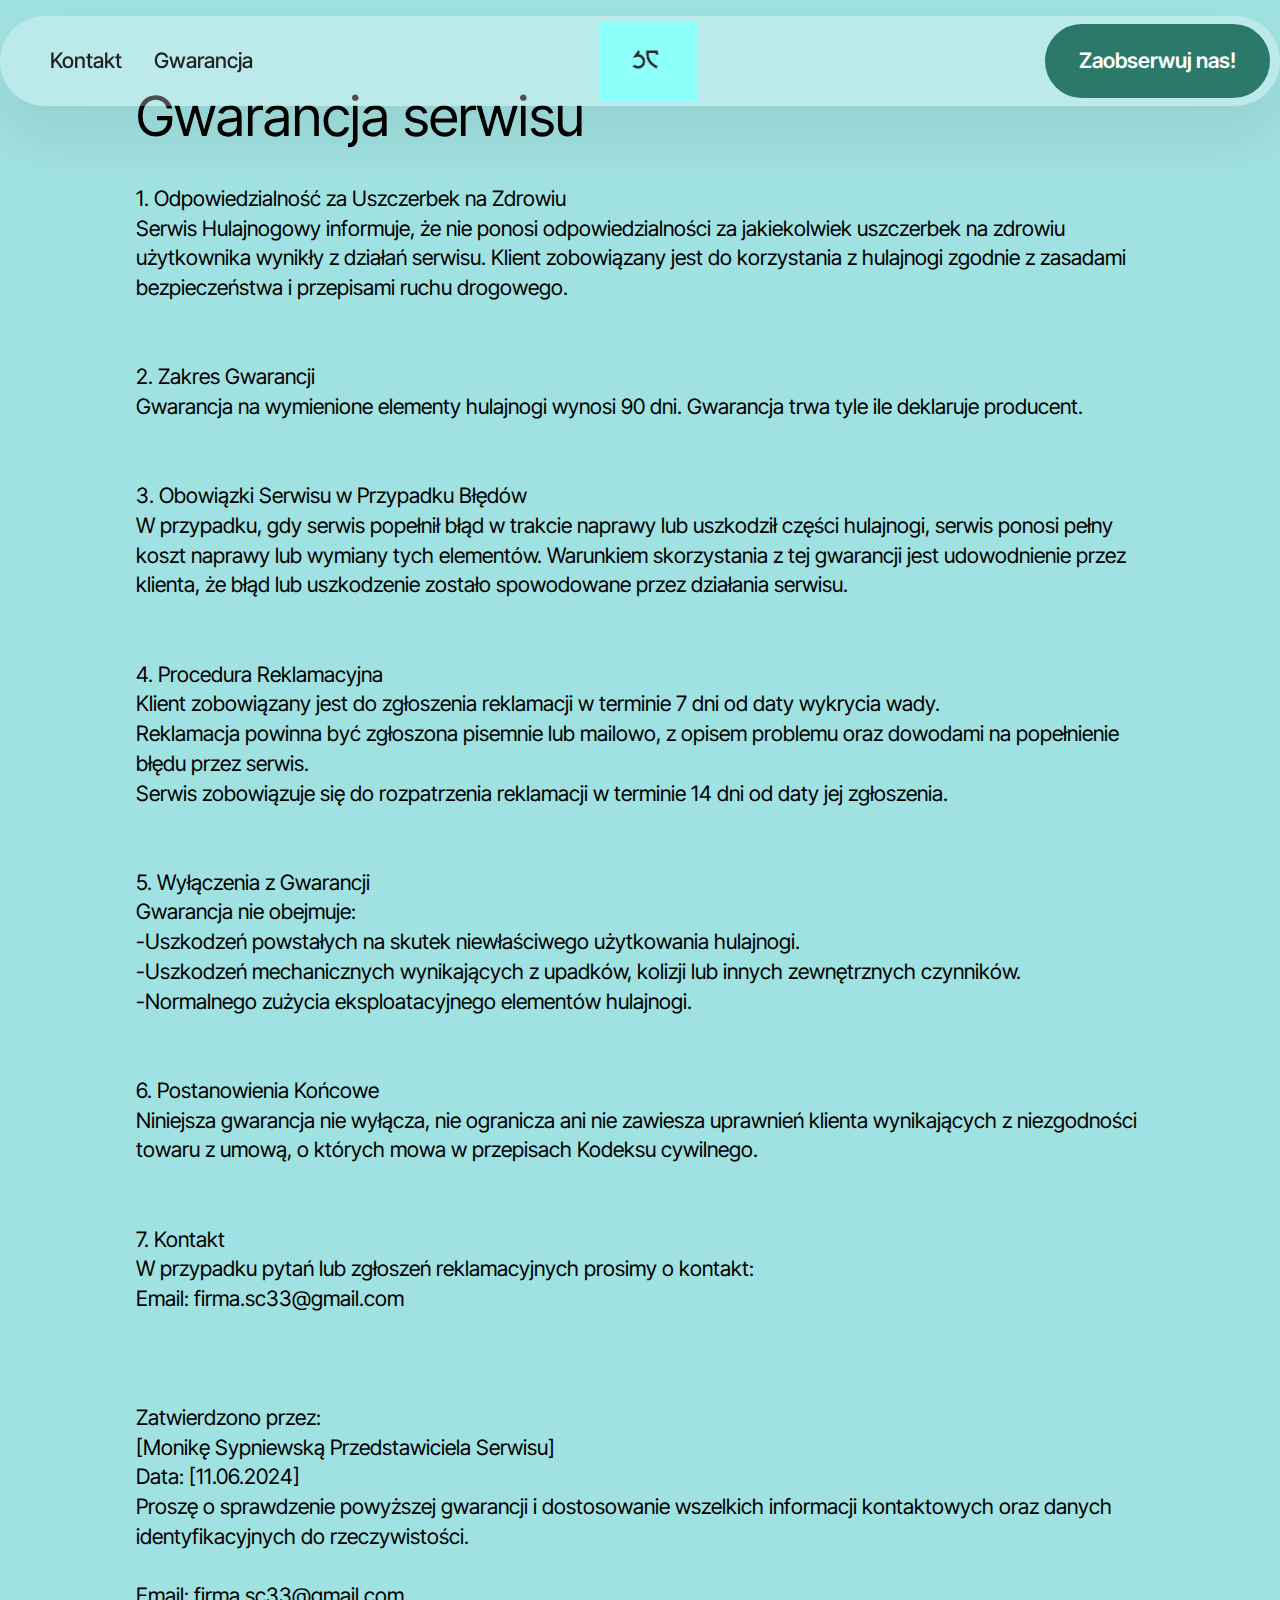
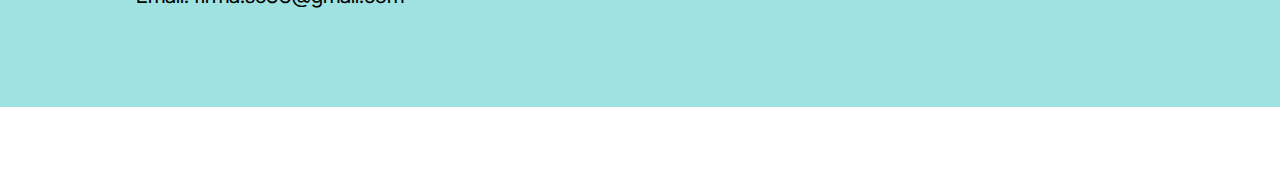
<file: page3.html>
<!DOCTYPE html>
<html  >
<head>
  <!-- Site made with Mobirise Website Builder v5.9.17, https://mobirise.com -->
  <meta charset="UTF-8">
  <meta http-equiv="X-UA-Compatible" content="IE=edge">
  <meta name="generator" content="Mobirise v5.9.17, mobirise.com">
  <meta name="viewport" content="width=device-width, initial-scale=1, minimum-scale=1">
  <link rel="shortcut icon" href="assets/images/strona-3-128x104.png" type="image/x-icon">
  <meta name="description" content="">
  
  
  <title>Gwarancja</title>
  <link rel="stylesheet" href="assets/web/assets/mobirise-icons2/mobirise2.css">
  <link rel="stylesheet" href="assets/bootstrap/css/bootstrap.min.css">
  <link rel="stylesheet" href="assets/bootstrap/css/bootstrap-grid.min.css">
  <link rel="stylesheet" href="assets/bootstrap/css/bootstrap-reboot.min.css">
  <link rel="stylesheet" href="assets/animatecss/animate.css">
  <link rel="stylesheet" href="assets/dropdown/css/style.css">
  <link rel="stylesheet" href="assets/theme/css/style.css">
  <link rel="preload" href="https://fonts.googleapis.com/css?family=Inter+Tight:100,200,300,400,500,600,700,800,900,100i,200i,300i,400i,500i,600i,700i,800i,900i&display=swap" as="style" onload="this.onload=null;this.rel='stylesheet'">
  <noscript><link rel="stylesheet" href="https://fonts.googleapis.com/css?family=Inter+Tight:100,200,300,400,500,600,700,800,900,100i,200i,300i,400i,500i,600i,700i,800i,900i&display=swap"></noscript>
  <link rel="preload" as="style" href="assets/mobirise/css/mbr-additional.css?v=7JIGZS"><link rel="stylesheet" href="assets/mobirise/css/mbr-additional.css?v=7JIGZS" type="text/css">

  
  
  
</head>
<body>
  
  <section data-bs-version="5.1" class="menu menu4 cid-ud7TEsaVNZ" once="menu" id="menu04-2m">
	

	<nav class="navbar navbar-dropdown navbar-fixed-top navbar-expand-lg">
		<div class="container">
			<div class="navbar-brand">
				<span class="navbar-logo">
					<a href="SC.html#top">
						<img src="assets/images/strona-3-197x160.png" alt="Serwis i wymiana części" style="height: 5rem;">
					</a>
				</span>
				
			</div>
			<button class="navbar-toggler" type="button" data-toggle="collapse" data-bs-toggle="collapse" data-target="#navbarSupportedContent" data-bs-target="#navbarSupportedContent" aria-controls="navbarNavAltMarkup" aria-expanded="false" aria-label="Toggle navigation">
				<div class="hamburger">
					<span></span>
					<span></span>
					<span></span>
					<span></span>
				</div>
			</button>
			<div class="collapse navbar-collapse" id="navbarSupportedContent">
				<ul class="navbar-nav nav-dropdown" data-app-modern-menu="true"><li class="nav-item">
						<a class="nav-link link text-black text-primary display-4" href="mailto:firma.sc33@gmail.com">Kontakt</a>
					</li>
					<li class="nav-item">
						<a class="nav-link link text-black show text-primary display-4" href="page3.html#article12-2n" aria-expanded="false">Gwarancja</a>
					</li>
					<li class="nav-item">
						<a class="nav-link link text-black text-primary display-4" href="mailto:firma.sc33@gmail.com"></a>
					</li></ul>
				
				<div class="navbar-buttons mbr-section-btn"><a class="btn btn-primary display-4" href="SC.html#social06-2h">Zaobserwuj nas!</a></div>
			</div>
		</div>
	</nav>
</section>

<section data-bs-version="5.1" class="article12 cid-ueQ3LbKphC" id="article12-2n">    
    
    <div class="container">
        <div class="row justify-content-center">
            <div class="col-md-12 col-lg-10">
                <h3 class="mbr-section-title mbr-fonts-style mb-4 mt-0 display-2">Gwarancja serwisu</h3>
                
                <p class="mbr-text mbr-fonts-style display-7">1. Odpowiedzialność za Uszczerbek na Zdrowiu
<br>Serwis Hulajnogowy informuje, że nie ponosi odpowiedzialności za jakiekolwiek uszczerbek na zdrowiu użytkownika wynikły z działań serwisu. Klient zobowiązany jest do korzystania z hulajnogi zgodnie z zasadami bezpieczeństwa i przepisami ruchu drogowego.
<br>
<br>
<br>2. Zakres Gwarancji
<br>Gwarancja na wymienione elementy hulajnogi wynosi 90 dni. Gwarancja trwa tyle ile deklaruje producent.<br>
<br>
<br>3. Obowiązki Serwisu w Przypadku Błędów
<br>W przypadku, gdy serwis popełnił błąd w trakcie naprawy lub uszkodził części hulajnogi, serwis ponosi pełny koszt naprawy lub wymiany tych elementów. Warunkiem skorzystania z tej gwarancji jest udowodnienie przez klienta, że błąd lub uszkodzenie zostało spowodowane przez działania serwisu.
<br>
<br>
<br>4. Procedura Reklamacyjna
<br>Klient zobowiązany jest do zgłoszenia reklamacji w terminie 7 dni od daty wykrycia wady.
<br>Reklamacja powinna być zgłoszona pisemnie lub mailowo, z opisem problemu oraz dowodami na popełnienie błędu przez serwis.
<br>Serwis zobowiązuje się do rozpatrzenia reklamacji w terminie 14 dni od daty jej zgłoszenia.
<br>
<br>
<br>5. Wyłączenia z Gwarancji
<br>Gwarancja nie obejmuje:
<br>-Uszkodzeń powstałych na skutek niewłaściwego użytkowania hulajnogi.
<br>-Uszkodzeń mechanicznych wynikających z upadków, kolizji lub innych zewnętrznych czynników.
<br>-Normalnego zużycia eksploatacyjnego elementów hulajnogi.
<br>
<br>
<br>6. Postanowienia Końcowe
<br>Niniejsza gwarancja nie wyłącza, nie ogranicza ani nie zawiesza uprawnień klienta wynikających z niezgodności towaru z umową, o których mowa w przepisach Kodeksu cywilnego.
<br>
<br>
<br>7. Kontakt
<br>W przypadku pytań lub zgłoszeń reklamacyjnych prosimy o kontakt:<br>Email: firma.sc33@gmail.com<br><br>
<br>
<br>Zatwierdzono przez:
<br>[Monikę Sypniewską Przedstawiciela Serwisu]
<br>Data: [11.06.2024]
<br>Proszę o sprawdzenie powyższej gwarancji i dostosowanie wszelkich informacji kontaktowych oraz danych identyfikacyjnych do rzeczywistości.
<br><br>Email: firma.sc33@gmail.com&nbsp;<br></p>
            </div>
        </div>
    </div>
</section><section class="display-7" style="padding: 0;align-items: center;justify-content: center;flex-wrap: wrap;    align-content: center;display: flex;position: relative;height: 4rem;"><a href="https://mobiri.se/3164760" style="flex: 1 1;height: 4rem;position: absolute;width: 100%;z-index: 1;"><img alt="" style="height: 4rem;" src="[data-uri]"></a><p style="margin: 0;text-align: center;" class="display-7">&#8204;</p><a style="z-index:1" href="https://mobirise.com/builder/no-code-website-builder.html">No Code Website Builder</a></section><script src="assets/bootstrap/js/bootstrap.bundle.min.js"></script>  <script src="assets/smoothscroll/smooth-scroll.js"></script>  <script src="assets/ytplayer/index.js"></script>  <script src="assets/dropdown/js/navbar-dropdown.js"></script>  <script src="assets/theme/js/script.js"></script>  
  
  
 <div id="scrollToTop" class="scrollToTop mbr-arrow-up"><a style="text-align: center;"><i class="mbr-arrow-up-icon mbr-arrow-up-icon-cm cm-icon cm-icon-smallarrow-up"></i></a></div>
    <input name="animation" type="hidden">
  </body>
</html>
</file>
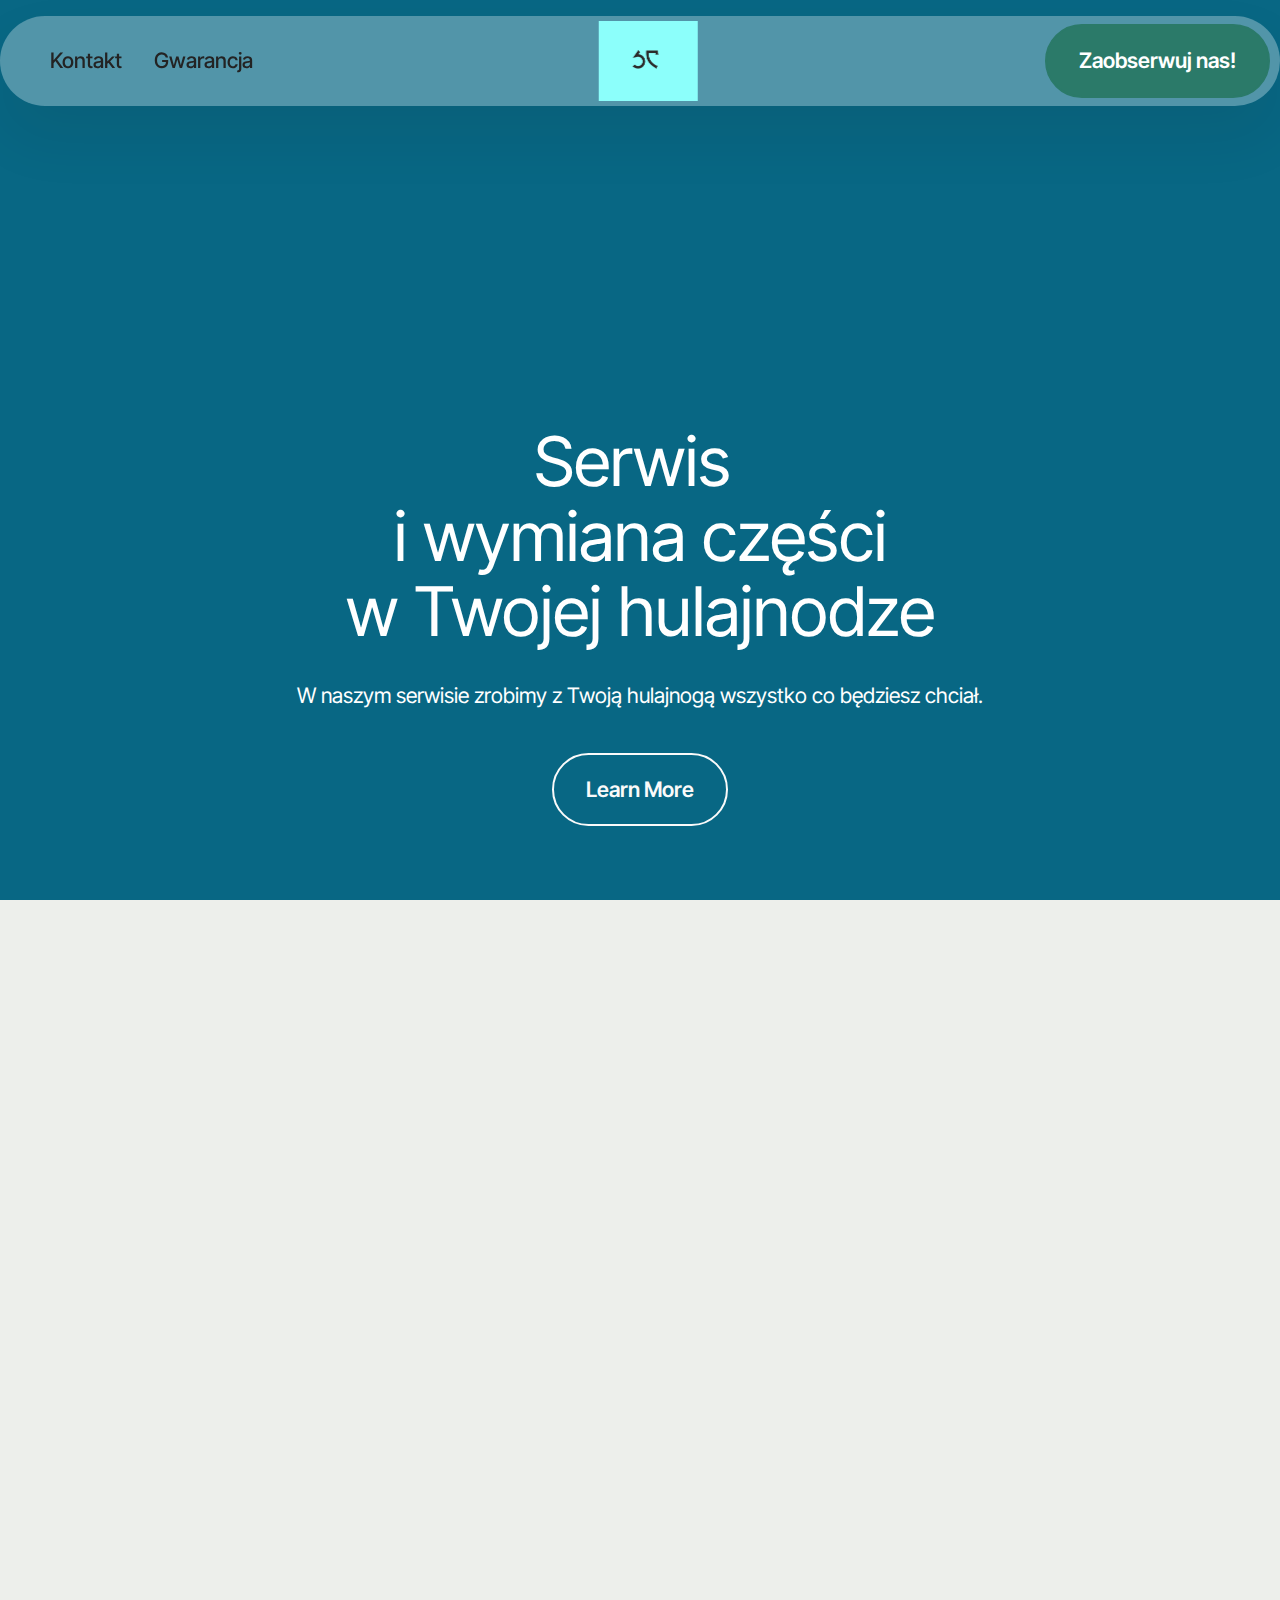
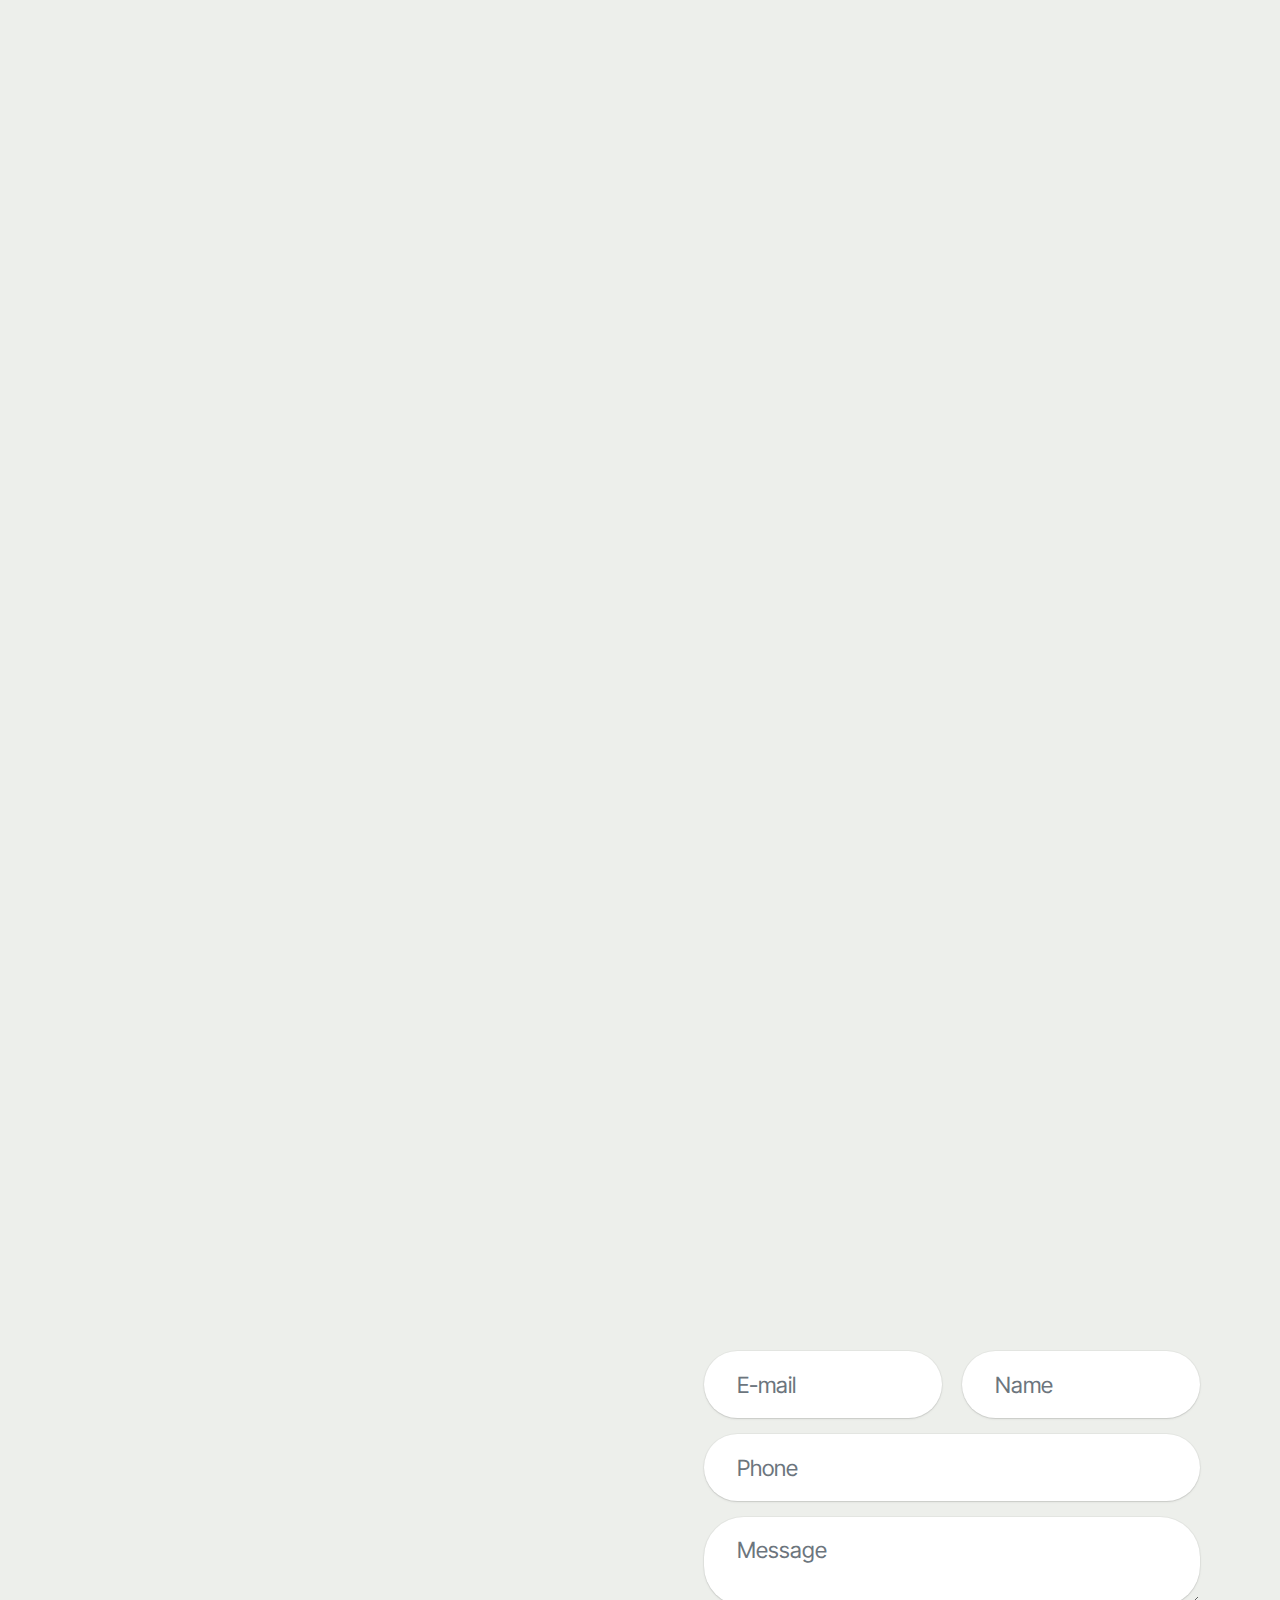
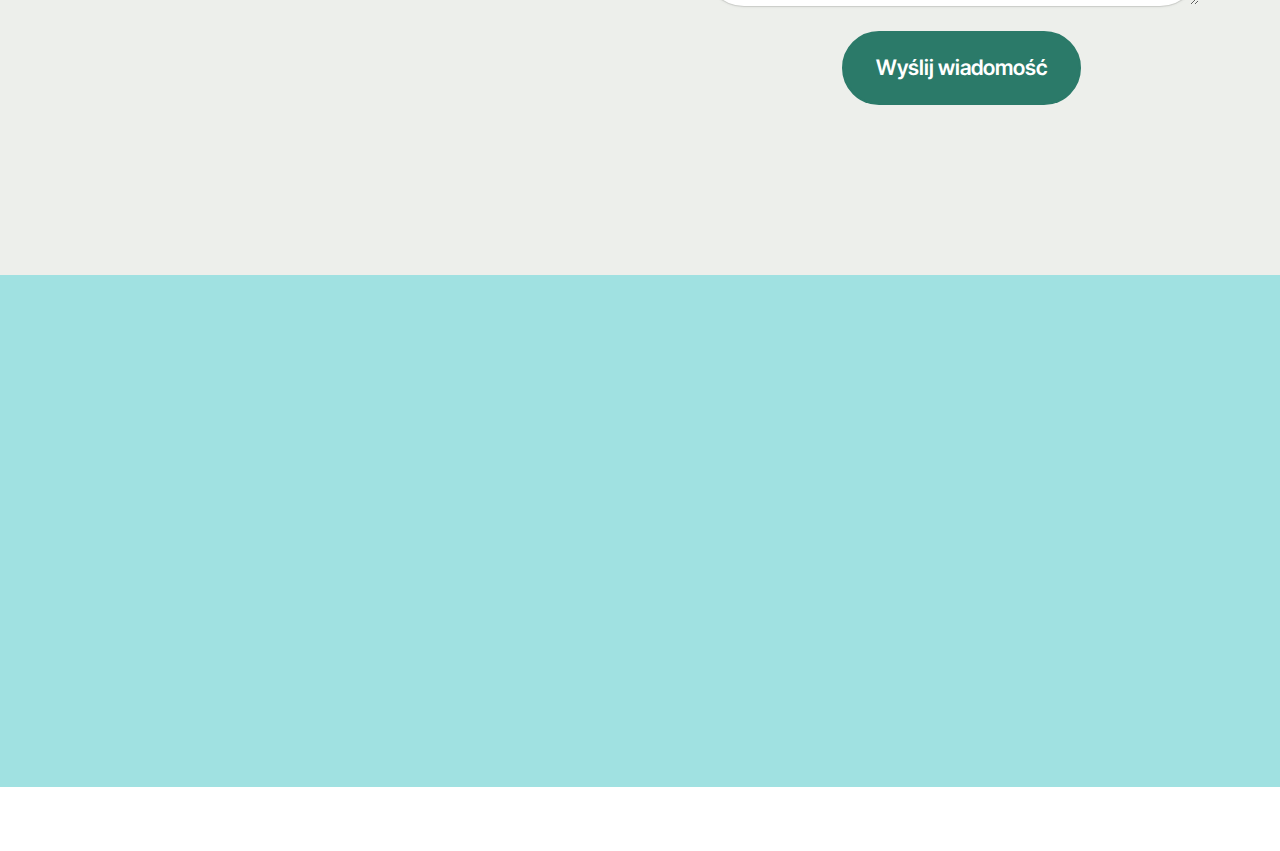
<file: SC.html>
<!DOCTYPE html>
<html  >
<head>
  <!-- Site made with Mobirise Website Builder v5.9.17, https://mobirise.com -->
  <meta charset="UTF-8">
  <meta http-equiv="X-UA-Compatible" content="IE=edge">
  <meta name="generator" content="Mobirise v5.9.17, mobirise.com">
  <meta name="viewport" content="width=device-width, initial-scale=1, minimum-scale=1">
  <link rel="shortcut icon" href="assets/images/strona-3-128x104.png" type="image/x-icon">
  <meta name="description" content="Jesteśmy po to, aby ułatwić Ci życie, naszymi usługami.">
  
  
  <title>Serwis i wymiana części w hulajnodze</title>
  <link rel="stylesheet" href="assets/web/assets/mobirise-icons2/mobirise2.css">
  <link rel="stylesheet" href="assets/bootstrap/css/bootstrap.min.css">
  <link rel="stylesheet" href="assets/bootstrap/css/bootstrap-grid.min.css">
  <link rel="stylesheet" href="assets/bootstrap/css/bootstrap-reboot.min.css">
  <link rel="stylesheet" href="assets/animatecss/animate.css">
  <link rel="stylesheet" href="assets/dropdown/css/style.css">
  <link rel="stylesheet" href="assets/socicon/css/styles.css">
  <link rel="stylesheet" href="assets/theme/css/style.css">
  <link rel="preload" href="https://fonts.googleapis.com/css?family=Inter+Tight:100,200,300,400,500,600,700,800,900,100i,200i,300i,400i,500i,600i,700i,800i,900i&display=swap" as="style" onload="this.onload=null;this.rel='stylesheet'">
  <noscript><link rel="stylesheet" href="https://fonts.googleapis.com/css?family=Inter+Tight:100,200,300,400,500,600,700,800,900,100i,200i,300i,400i,500i,600i,700i,800i,900i&display=swap"></noscript>
  <link rel="preload" as="style" href="assets/mobirise/css/mbr-additional.css?v=8obF81"><link rel="stylesheet" href="assets/mobirise/css/mbr-additional.css?v=8obF81" type="text/css">

  
  
  
</head>
<body>
  
  <section data-bs-version="5.1" class="menu menu4 cid-ud7TEsaVNZ" once="menu" id="menu04-2f">
	

	<nav class="navbar navbar-dropdown navbar-fixed-top navbar-expand-lg">
		<div class="container">
			<div class="navbar-brand">
				<span class="navbar-logo">
					<a href="SC.html#top">
						<img src="assets/images/strona-3-197x160.png" alt="Serwis i wymiana części" style="height: 5rem;">
					</a>
				</span>
				
			</div>
			<button class="navbar-toggler" type="button" data-toggle="collapse" data-bs-toggle="collapse" data-target="#navbarSupportedContent" data-bs-target="#navbarSupportedContent" aria-controls="navbarNavAltMarkup" aria-expanded="false" aria-label="Toggle navigation">
				<div class="hamburger">
					<span></span>
					<span></span>
					<span></span>
					<span></span>
				</div>
			</button>
			<div class="collapse navbar-collapse" id="navbarSupportedContent">
				<ul class="navbar-nav nav-dropdown" data-app-modern-menu="true"><li class="nav-item">
						<a class="nav-link link text-black text-primary display-4" href="mailto:firma.sc33@gmail.com">Kontakt</a>
					</li>
					<li class="nav-item">
						<a class="nav-link link text-black show text-primary display-4" href="page3.html#article12-2n" aria-expanded="false">Gwarancja</a>
					</li>
					<li class="nav-item">
						<a class="nav-link link text-black text-primary display-4" href="mailto:firma.sc33@gmail.com"></a>
					</li></ul>
				
				<div class="navbar-buttons mbr-section-btn"><a class="btn btn-primary display-4" href="SC.html#social06-2h">Zaobserwuj nas!</a></div>
			</div>
		</div>
	</nav>
</section>

<section data-bs-version="5.1" class="header16 cid-ud7OfXVUqV mbr-fullscreen" id="header17-2b">
  
  
  <div class="container-fluid">
    <div class="row">
      <div class="content-wrap col-12 col-md-12">
        <h1 class="mbr-section-title mbr-fonts-style mbr-white mb-4 display-1">Serwis&nbsp;<br>i wymiana części <br>w Twojej hulajnodze<br></h1>
        
        <p class="mbr-fonts-style mbr-text mbr-white mb-4 display-7">W naszym serwisie zrobimy z Twoją hulajnogą wszystko co będziesz chciał.</p>
        <div class="mbr-section-btn"><a class="btn btn-white-outline display-7" href="SC.html#features026-2d">Learn More</a></div>
      </div>
    </div>
  </div>
</section>

<section data-bs-version="5.1" class="features026 cid-ud7RCDua9U" id="features026-2d">
	

	
	
	<div class="container">
		<div class="row mb-5 justify-content-center">
			<div class="col-12 mb-0 content-head">
				<h3 class="mbr-section-title mbr-fonts-style align-center display-2"><strong>OFERUJEMY</strong></h3>
				
			</div>
		</div>
		<div class="row">
			<div class="item features-without-image col-12 col-md-6 col-lg-6 item-mb">
				<div class="item-wrapper">
					<div class="card-box align-left">
						
						<h5 class="card-title mbr-fonts-style display-5"><strong>Skracanie kierownic</strong></h5>
						<p class="price mbr-fonts-style display-7">40zł&nbsp;&nbsp;</p>
						<p class="card-text mbr-fonts-style display-7">skracamy tylko systemy HIC, SCS i IHC</p>
						<div class="mbr-section-btn mt-auto"><a class="btn btn-lg btn-primary display-7" href="mailto:firma.sc33@gmail.com">Skontaktuj się&nbsp;</a></div>
					</div>
				</div>
			</div>
			<div class="item features-without-image col-12 col-md-6 col-lg-6 item-mb">
				<div class="item-wrapper">
					<div class="card-box align-left">
						
						<h5 class="card-title mbr-fonts-style display-5"><strong>Wymianę części&nbsp;</strong></h5>
						<p class="price mbr-fonts-style display-7">50zł+części</p>
						<p class="card-text mbr-fonts-style display-7">link do strony scootive aby wybrać części<br>(jeśli masz swoje części lub nie chcesz zamawiać na scootive skontaktuj się z nami)<br><a href="http://www.scootive.pl" class="text-primary" target="_blank">więcej</a></p>
						<div class="mbr-section-btn mt-auto"><a class="btn btn-lg btn-primary display-7" href="mailto:firma.sc33@gmail.com">Skontaktuj się</a></div>
					</div>
				</div>
			</div>
			<div class="item features-without-image col-12 col-md-6 col-lg-6 item-mb">
				<div class="item-wrapper">
					<div class="card-box align-left">
						
						<h5 class="card-title mbr-fonts-style display-5"><strong>Składanie i konserwacja hulajnogi</strong></h5>
						<p class="price mbr-fonts-style display-7">30zł</p>
						<p class="card-text mbr-fonts-style display-7">Jeżeli jesteś zainteresowany napisz do nas wiadomość<br></p>
						<div class="mbr-section-btn mt-auto"><a class="btn btn-lg btn-primary display-7" href="mailto:firma.sc33@gmail.com">Skontaktuj się</a></div>
					</div>
				</div>
			</div>
			
		</div>
	</div>
</section>

<section data-bs-version="5.1" class="article12 cid-ud7QnH6gL1" id="article12-2c">    
    
    <div class="container">
        <div class="row justify-content-center">
            <div class="col-md-12 col-lg-12">
                <h3 class="mbr-section-title mbr-fonts-style mb-4 mt-0 display-2"><strong>Więcej o naszym serwisie&nbsp;</strong></h3>
                
                <p class="mbr-text mbr-fonts-style display-7">Serwis hulajnogowy SC to miejsce, które powstało z myślą o kompleksowej naprawie i konserwacji hulajnóg. Z pasją i zaangażowaniem dbamy o to, aby każda hulajnoga wróciła na skate park w doskonałym stanie technicznym. Naszym celem jest zapewnienie bezpieczeństwa i komfortu użytkownikom hulajnóg poprzez profesjonalne usługi serwisowe.
<br>&nbsp;Dzięki temu możemy zagwarantować najwyższą jakość usług oraz szybkie i skuteczne naprawy.<br><br><br>Zapraszamy do skorzystania z naszych usług i przekonania się, że Serwis Hulajnogowy SC to najlepszy wybór dla Twojej hulajnogi!</p>
            </div>
        </div>
    </div>
</section>

<section data-bs-version="5.1" class="article11 cid-ud7T4wB6Ip" id="article11-2e">
    

    
    
    <div class="container">
        <div class="row justify-content-center">
            <div class="title col-md-12 col-lg-10">
                <h3 class="mbr-section-title mbr-fonts-style align-center mt-0 mb-0 display-2"><strong>OFERUJEMY WYSYŁKĘ TYLKO ZA POBRANIEM!!!</strong></h3>
                <h4 class="mbr-section-subtitle align-center mbr-fonts-style mt-4 display-7"></h4>
                
            </div>
        </div>
    </div>
</section>

<section data-bs-version="5.1" class="form03 cid-ud7TXQD9kS" id="form03-2g">
    

    

    <div class="container">
        <div class="row justify-content-center">
            <div class="col-12 col-lg item-wrapper">
                <div class="mbr-section-head mb-5">
                    <h3 class="mbr-section-title mbr-fonts-style align-center mb-0 display-2"><strong>Skontaktuj się z nami</strong></h3>
                    
                </div>
                <div class="col-lg-12 mx-auto mbr-form" data-form-type="formoid">
                    <form action="https://mobirise.eu/" method="POST" class="mbr-form form-with-styler" data-form-title="Form Name"><input type="hidden" name="email" data-form-email="true" value="0QoMIL/elKoFmwyot4xGRemK26iLBlk4Wi0/bsycr7fU9HLONoz/OOX9pjE/aERl2jaPQOy1NgBSNClB6K4Ow8X0s3qR0ui5a2QcLAh50PdnC/iCr7DPx0SbbKYGhAiM">
                        <div class="row">
                            <div hidden="hidden" data-form-alert="" class="alert alert-success col-12">Dziękujemy!!!</div>
                            <div hidden="hidden" data-form-alert-danger="" class="alert alert-danger col-12">
                                Oops...! some problem!
                            </div>
                        </div>
                        <div class="dragArea row">
                            <div class="col-md col-sm-12 form-group mb-3 mb-3" data-for="name">
                                <input type="text" name="name" placeholder="Name" data-form-field="name" class="form-control" value="" id="name-form03-2g">
                            </div>
                            <div class="col-md col-sm-12 form-group mb-3 mb-3" data-for="email">
                                <input type="email" name="email" placeholder="E-mail" data-form-field="email" class="form-control" value="" id="email-form03-2g">
                            </div>
                            <div class="col-12 form-group mb-3 mb-3" data-for="phone">
                                <input type="tel" name="phone" placeholder="Phone" data-form-field="phone" class="form-control" value="" id="phone-form03-2g">
                            </div>
                            <div class="col-12 form-group mb-3 mb-3" data-for="textarea">
                                <textarea name="textarea" placeholder="Message" data-form-field="textarea" class="form-control" id="textarea-form03-2g"></textarea>
                            </div>
                            <div class="col-lg-12 col-md-12 col-sm-12 align-center mbr-section-btn"><button type="submit" class="btn btn-primary display-7">Wyślij wiadomość</button></div>
                        </div>
                    </form>
                </div>


            </div>
            <div class="col-12 col-lg-6">
                <div class="image-wrapper">
                    <img class="w-100" src="assets/images/fdd03c25ddd1b9b665e702041fe05712-800x820.jpg" alt="Mobirise Website Builder">
                </div>
            </div>

        </div>
    </div>
</section>

<section data-bs-version="5.1" class="social06 cid-udj8ls2W4Y" id="social06-2h">
	

	
	
	<div class="container">
		<div class="row justify-content-center">
			<div class="col-12 content-head">
				<div class="mb-5">
					<h5 class="mbr-section-title mbr-fonts-style align-center mb-0 display-2"><strong>Zaobserwuj nas!</strong></h5>
					
				</div>
			</div>
		</div>
		<div class="row">
			

			<div class="item features-without-image col-12 col-md-6 col-lg-3 active">
				<div class="item-wrapper">
					<span class="mbr-iconfont m-auto socicon-tiktok socicon" style="color: rgb(0, 0, 0); fill: rgb(0, 0, 0);"></span>
					<div class="card-box">
						<h4 class="card-title mbr-fonts-style mb-1 display-5">
							<strong>TikTok</strong>
						</h4>
						<h5 class="card-text mbr-fonts-style display-7"><a href="https://www.tiktok.com/@serwis_hulajnug_?_t=8n7PTWBBVdR&_r=1" class="text-primary" target="_blank">@serwis_hulajnug_</a></h5>
					</div>
				</div>
			</div><div class="item features-without-image col-12 col-md-6 col-lg-3">
				<div class="item-wrapper">
					<span class="mbr-iconfont m-auto socicon-instagram socicon" style="color: rgb(215, 0, 129); fill: rgb(215, 0, 129);"></span>
					<div class="card-box">
						<h4 class="card-title mbr-fonts-style mb-1 display-5">
							<strong>Instagram</strong>
						</h4>
						<h5 class="card-text mbr-fonts-style display-7"><a href="https://www.instagram.com/serwis_hulajnug_/?next=%2F" class="text-primary" target="_blank">@serwis_hulajnug_</a></h5>
					</div>
				</div>
			</div><div class="item features-without-image col-12 col-md-6 col-lg-3">
				<div class="item-wrapper">
					<span class="mbr-iconfont m-auto socicon-youtube socicon"></span>
					<div class="card-box">
						<h4 class="card-title mbr-fonts-style mb-1 display-5">
							<strong>YouTube</strong>
						</h4>
						<h5 class="card-text mbr-fonts-style display-7"><a href="https://www.youtube.com/channel/UCRD-KzjA7RqTqvwOKTXqwxg" class="text-primary" target="_blank">@serwis_hulajnug_</a></h5>
					</div>
				</div>
			</div>
			
			
		</div>
	</div>
</section>

<section data-bs-version="5.1" class="footer4 cid-ufpWwJSE7x" once="footers" id="footer04-2p">

    

    

    <div class="container">
        <div class="media-container-row align-center mbr-white">
            <div class="col-12">
                <p class="mbr-text mb-0 mbr-fonts-style display-7">
                    <a href="SC.html#top" class="text-primary">© Copyright 2025 Mobirise - All Rights Reserved</a>
                </p>
            </div>
        </div>
    </div>
</section><section class="display-7" style="padding: 0;align-items: center;justify-content: center;flex-wrap: wrap;    align-content: center;display: flex;position: relative;height: 4rem;"><a href="https://mobiri.se/3164760" style="flex: 1 1;height: 4rem;position: absolute;width: 100%;z-index: 1;"><img alt="" style="height: 4rem;" src="[data-uri]"></a><p style="margin: 0;text-align: center;" class="display-7">&#8204;</p><a style="z-index:1" href="https://mobirise.com/builder/no-code-website-builder.html">No Code Website Builder</a></section><script src="assets/bootstrap/js/bootstrap.bundle.min.js"></script>  <script src="assets/smoothscroll/smooth-scroll.js"></script>  <script src="assets/ytplayer/index.js"></script>  <script src="assets/dropdown/js/navbar-dropdown.js"></script>  <script src="assets/theme/js/script.js"></script>  <script src="assets/formoid/formoid.min.js"></script>  
  
  
 <div id="scrollToTop" class="scrollToTop mbr-arrow-up"><a style="text-align: center;"><i class="mbr-arrow-up-icon mbr-arrow-up-icon-cm cm-icon cm-icon-smallarrow-up"></i></a></div>
    <input name="animation" type="hidden">
  </body>
</html>
</file>
<file: assets/web/assets/mobirise-icons2/mobirise2.css>
@font-face {
  font-family: 'Moririse2';
  font-display: swap;
  src:  url('mobirise2.eot?f2bix4');
  src:  url('mobirise2.eot?f2bix4#iefix') format('embedded-opentype'),
    url('mobirise2.ttf?f2bix4') format('truetype'),
    url('mobirise2.woff?f2bix4') format('woff'),
    url('mobirise2.svg?f2bix4#mobirise2') format('svg');
  font-weight: normal;
  font-style: normal;
}

[class^="mobi-"], [class*=" mobi-"] {
  /* use !important to prevent issues with browser extensions that change fonts */
  font-family: 'Moririse2' !important;
  speak: none;
  font-style: normal;
  font-weight: normal;
  font-variant: normal;
  text-transform: none;
  line-height: 1;

  /* Better Font Rendering =========== */
  -webkit-font-smoothing: antialiased;
  -moz-osx-font-smoothing: grayscale;
}

.mobi-mbri-add-submenu:before {
  content: "\e900";
}
.mobi-mbri-alert:before {
  content: "\e901";
}
.mobi-mbri-align-center:before {
  content: "\e902";
}
.mobi-mbri-align-justify:before {
  content: "\e903";
}
.mobi-mbri-align-left:before {
  content: "\e904";
}
.mobi-mbri-align-right:before {
  content: "\e905";
}
.mobi-mbri-android:before {
  content: "\e906";
}
.mobi-mbri-apple:before {
  content: "\e907";
}
.mobi-mbri-arrow-down:before {
  content: "\e908";
}
.mobi-mbri-arrow-next:before {
  content: "\e909";
}
.mobi-mbri-arrow-prev:before {
  content: "\e90a";
}
.mobi-mbri-arrow-up:before {
  content: "\e90b";
}
.mobi-mbri-bold:before {
  content: "\e90c";
}
.mobi-mbri-bookmark:before {
  content: "\e90d";
}
.mobi-mbri-bootstrap:before {
  content: "\e90e";
}
.mobi-mbri-briefcase:before {
  content: "\e90f";
}
.mobi-mbri-browse:before {
  content: "\e910";
}
.mobi-mbri-bulleted-list:before {
  content: "\e911";
}
.mobi-mbri-calendar:before {
  content: "\e912";
}
.mobi-mbri-camera:before {
  content: "\e913";
}
.mobi-mbri-cart-add:before {
  content: "\e914";
}
.mobi-mbri-cart-full:before {
  content: "\e915";
}
.mobi-mbri-cash:before {
  content: "\e916";
}
.mobi-mbri-change-style:before {
  content: "\e917";
}
.mobi-mbri-chat:before {
  content: "\e918";
}
.mobi-mbri-clock:before {
  content: "\e919";
}
.mobi-mbri-close:before {
  content: "\e91a";
}
.mobi-mbri-cloud:before {
  content: "\e91b";
}
.mobi-mbri-code:before {
  content: "\e91c";
}
.mobi-mbri-contact-form:before {
  content: "\e91d";
}
.mobi-mbri-credit-card:before {
  content: "\e91e";
}
.mobi-mbri-cursor-click:before {
  content: "\e91f";
}
.mobi-mbri-cust-feedback:before {
  content: "\e920";
}
.mobi-mbri-database:before {
  content: "\e921";
}
.mobi-mbri-delivery:before {
  content: "\e922";
}
.mobi-mbri-desktop:before {
  content: "\e923";
}
.mobi-mbri-devices:before {
  content: "\e924";
}
.mobi-mbri-down:before {
  content: "\e925";
}
.mobi-mbri-download-2:before {
  content: "\e926";
}
.mobi-mbri-download:before {
  content: "\e927";
}
.mobi-mbri-drag-n-drop-2:before {
  content: "\e928";
}
.mobi-mbri-drag-n-drop:before {
  content: "\e929";
}
.mobi-mbri-edit-2:before {
  content: "\e92a";
}
.mobi-mbri-edit:before {
  content: "\e92b";
}
.mobi-mbri-error:before {
  content: "\e92c";
}
.mobi-mbri-extension:before {
  content: "\e92d";
}
.mobi-mbri-features:before {
  content: "\e92e";
}
.mobi-mbri-file:before {
  content: "\e92f";
}
.mobi-mbri-flag:before {
  content: "\e930";
}
.mobi-mbri-folder:before {
  content: "\e931";
}
.mobi-mbri-gift:before {
  content: "\e932";
}
.mobi-mbri-github:before {
  content: "\e933";
}
.mobi-mbri-globe-2:before {
  content: "\e934";
}
.mobi-mbri-globe:before {
  content: "\e935";
}
.mobi-mbri-growing-chart:before {
  content: "\e936";
}
.mobi-mbri-hearth:before {
  content: "\e937";
}
.mobi-mbri-help:before {
  content: "\e938";
}
.mobi-mbri-home:before {
  content: "\e939";
}
.mobi-mbri-hot-cup:before {
  content: "\e93a";
}
.mobi-mbri-idea:before {
  content: "\e93b";
}
.mobi-mbri-image-gallery:before {
  content: "\e93c";
}
.mobi-mbri-image-slider:before {
  content: "\e93d";
}
.mobi-mbri-info:before {
  content: "\e93e";
}
.mobi-mbri-italic:before {
  content: "\e93f";
}
.mobi-mbri-key:before {
  content: "\e940";
}
.mobi-mbri-laptop:before {
  content: "\e941";
}
.mobi-mbri-layers:before {
  content: "\e942";
}
.mobi-mbri-left-right:before {
  content: "\e943";
}
.mobi-mbri-left:before {
  content: "\e944";
}
.mobi-mbri-letter:before {
  content: "\e945";
}
.mobi-mbri-like:before {
  content: "\e946";
}
.mobi-mbri-link:before {
  content: "\e947";
}
.mobi-mbri-lock:before {
  content: "\e948";
}
.mobi-mbri-login:before {
  content: "\e949";
}
.mobi-mbri-logout:before {
  content: "\e94a";
}
.mobi-mbri-magic-stick:before {
  content: "\e94b";
}
.mobi-mbri-map-pin:before {
  content: "\e94c";
}
.mobi-mbri-menu:before {
  content: "\e94d";
}
.mobi-mbri-mobile-2:before {
  content: "\e94e";
}
.mobi-mbri-mobile-horizontal:before {
  content: "\e94f";
}
.mobi-mbri-mobile:before {
  content: "\e950";
}
.mobi-mbri-mobirise:before {
  content: "\e951";
}
.mobi-mbri-more-horizontal:before {
  content: "\e952";
}
.mobi-mbri-more-vertical:before {
  content: "\e953";
}
.mobi-mbri-music:before {
  content: "\e954";
}
.mobi-mbri-new-file:before {
  content: "\e955";
}
.mobi-mbri-numbered-list:before {
  content: "\e956";
}
.mobi-mbri-opened-folder:before {
  content: "\e957";
}
.mobi-mbri-pages:before {
  content: "\e958";
}
.mobi-mbri-paper-plane:before {
  content: "\e959";
}
.mobi-mbri-paperclip:before {
  content: "\e95a";
}
.mobi-mbri-phone:before {
  content: "\e95b";
}
.mobi-mbri-photo:before {
  content: "\e95c";
}
.mobi-mbri-photos:before {
  content: "\e95d";
}
.mobi-mbri-pin:before {
  content: "\e95e";
}
.mobi-mbri-play:before {
  content: "\e95f";
}
.mobi-mbri-plus:before {
  content: "\e960";
}
.mobi-mbri-preview:before {
  content: "\e961";
}
.mobi-mbri-print:before {
  content: "\e962";
}
.mobi-mbri-protect:before {
  content: "\e963";
}
.mobi-mbri-question:before {
  content: "\e964";
}
.mobi-mbri-quote-left:before {
  content: "\e965";
}
.mobi-mbri-quote-right:before {
  content: "\e966";
}
.mobi-mbri-redo:before {
  content: "\e967";
}
.mobi-mbri-refresh:before {
  content: "\e968";
}
.mobi-mbri-responsive-2:before {
  content: "\e969";
}
.mobi-mbri-responsive:before {
  content: "\e96a";
}
.mobi-mbri-right:before {
  content: "\e96b";
}
.mobi-mbri-rocket:before {
  content: "\e96c";
}
.mobi-mbri-sad-face:before {
  content: "\e96d";
}
.mobi-mbri-sale:before {
  content: "\e96e";
}
.mobi-mbri-save:before {
  content: "\e96f";
}
.mobi-mbri-search:before {
  content: "\e970";
}
.mobi-mbri-setting-2:before {
  content: "\e971";
}
.mobi-mbri-setting-3:before {
  content: "\e972";
}
.mobi-mbri-setting:before {
  content: "\e973";
}
.mobi-mbri-share:before {
  content: "\e974";
}
.mobi-mbri-shopping-bag:before {
  content: "\e975";
}
.mobi-mbri-shopping-basket:before {
  content: "\e976";
}
.mobi-mbri-shopping-cart:before {
  content: "\e977";
}
.mobi-mbri-sites:before {
  content: "\e978";
}
.mobi-mbri-smile-face:before {
  content: "\e979";
}
.mobi-mbri-speed:before {
  content: "\e97a";
}
.mobi-mbri-star:before {
  content: "\e97b";
}
.mobi-mbri-success:before {
  content: "\e97c";
}
.mobi-mbri-sun:before {
  content: "\e97d";
}
.mobi-mbri-sun2:before {
  content: "\e97e";
}
.mobi-mbri-tablet-vertical:before {
  content: "\e97f";
}
.mobi-mbri-tablet:before {
  content: "\e980";
}
.mobi-mbri-target:before {
  content: "\e981";
}
.mobi-mbri-timer:before {
  content: "\e982";
}
.mobi-mbri-to-ftp:before {
  content: "\e983";
}
.mobi-mbri-to-local-drive:before {
  content: "\e984";
}
.mobi-mbri-touch-swipe:before {
  content: "\e985";
}
.mobi-mbri-touch:before {
  content: "\e986";
}
.mobi-mbri-trash:before {
  content: "\e987";
}
.mobi-mbri-underline:before {
  content: "\e988";
}
.mobi-mbri-undo:before {
  content: "\e989";
}
.mobi-mbri-unlink:before {
  content: "\e98a";
}
.mobi-mbri-unlock:before {
  content: "\e98b";
}
.mobi-mbri-up-down:before {
  content: "\e98c";
}
.mobi-mbri-up:before {
  content: "\e98d";
}
.mobi-mbri-update:before {
  content: "\e98e";
}
.mobi-mbri-upload-2:before {
  content: "\e98f";
}
.mobi-mbri-upload:before {
  content: "\e990";
}
.mobi-mbri-user-2:before {
  content: "\e991";
}
.mobi-mbri-user:before {
  content: "\e992";
}
.mobi-mbri-users:before {
  content: "\e993";
}
.mobi-mbri-video-play:before {
  content: "\e994";
}
.mobi-mbri-video:before {
  content: "\e995";
}
.mobi-mbri-watch:before {
  content: "\e996";
}
.mobi-mbri-website-theme-2:before {
  content: "\e997";
}
.mobi-mbri-website-theme:before {
  content: "\e998";
}
.mobi-mbri-wifi:before {
  content: "\e999";
}
.mobi-mbri-windows:before {
  content: "\e99a";
}
.mobi-mbri-zoom-in:before {
  content: "\e99b";
}
.mobi-mbri-zoom-out:before {
  content: "\e99c";
}
</file>
<file: assets/socicon/css/styles.css>
@charset "UTF-8";

@font-face {
  font-family: 'Socicon';
  src:  url('../fonts/socicon.eot');
  src:  url('../fonts/socicon.eot?#iefix') format('embedded-opentype'),
    url('../fonts/socicon.woff2') format('woff2'),
    url('../fonts/socicon.ttf') format('truetype'),
    url('../fonts/socicon.woff') format('woff'),
    url('../fonts/socicon.svg#socicon') format('svg');
  font-weight: normal;
  font-style: normal;
  font-display: swap;
}

[data-icon]:before {
  font-family: "socicon" !important;
  content: attr(data-icon);
  font-style: normal !important;
  font-weight: normal !important;
  font-variant: normal !important;
  text-transform: none !important;
  speak: none;
  line-height: 1;
  -webkit-font-smoothing: antialiased;
  -moz-osx-font-smoothing: grayscale;
}

[class^="socicon-"], [class*=" socicon-"] {
  /* use !important to prevent issues with browser extensions that change fonts */
  font-family: 'Socicon' !important;
  speak: none;
  font-style: normal;
  font-weight: normal;
  font-variant: normal;
  text-transform: none;
  line-height: 1;

  /* Better Font Rendering =========== */
  -webkit-font-smoothing: antialiased;
  -moz-osx-font-smoothing: grayscale;
}

.socicon-eitaa:before {
  content: "\e97c";
}
.socicon-soroush:before {
  content: "\e97d";
}
.socicon-bale:before {
  content: "\e97e";
}
.socicon-zazzle:before {
  content: "\e97b";
}
.socicon-society6:before {
  content: "\e97a";
}
.socicon-redbubble:before {
  content: "\e979";
}
.socicon-avvo:before {
  content: "\e978";
}
.socicon-stitcher:before {
  content: "\e977";
}
.socicon-googlehangouts:before {
  content: "\e974";
}
.socicon-dlive:before {
  content: "\e975";
}
.socicon-vsco:before {
  content: "\e976";
}
.socicon-flipboard:before {
  content: "\e973";
}
.socicon-ubuntu:before {
  content: "\e958";
}
.socicon-artstation:before {
  content: "\e959";
}
.socicon-invision:before {
  content: "\e95a";
}
.socicon-torial:before {
  content: "\e95b";
}
.socicon-collectorz:before {
  content: "\e95c";
}
.socicon-seenthis:before {
  content: "\e95d";
}
.socicon-googleplaymusic:before {
  content: "\e95e";
}
.socicon-debian:before {
  content: "\e95f";
}
.socicon-filmfreeway:before {
  content: "\e960";
}
.socicon-gnome:before {
  content: "\e961";
}
.socicon-itchio:before {
  content: "\e962";
}
.socicon-jamendo:before {
  content: "\e963";
}
.socicon-mix:before {
  content: "\e964";
}
.socicon-sharepoint:before {
  content: "\e965";
}
.socicon-tinder:before {
  content: "\e966";
}
.socicon-windguru:before {
  content: "\e967";
}
.socicon-cdbaby:before {
  content: "\e968";
}
.socicon-elementaryos:before {
  content: "\e969";
}
.socicon-stage32:before {
  content: "\e96a";
}
.socicon-tiktok:before {
  content: "\e96b";
}
.socicon-gitter:before {
  content: "\e96c";
}
.socicon-letterboxd:before {
  content: "\e96d";
}
.socicon-threema:before {
  content: "\e96e";
}
.socicon-splice:before {
  content: "\e96f";
}
.socicon-metapop:before {
  content: "\e970";
}
.socicon-naver:before {
  content: "\e971";
}
.socicon-remote:before {
  content: "\e972";
}
.socicon-internet:before {
  content: "\e957";
}
.socicon-moddb:before {
  content: "\e94b";
}
.socicon-indiedb:before {
  content: "\e94c";
}
.socicon-traxsource:before {
  content: "\e94d";
}
.socicon-gamefor:before {
  content: "\e94e";
}
.socicon-pixiv:before {
  content: "\e94f";
}
.socicon-myanimelist:before {
  content: "\e950";
}
.socicon-blackberry:before {
  content: "\e951";
}
.socicon-wickr:before {
  content: "\e952";
}
.socicon-spip:before {
  content: "\e953";
}
.socicon-napster:before {
  content: "\e954";
}
.socicon-beatport:before {
  content: "\e955";
}
.socicon-hackerone:before {
  content: "\e956";
}
.socicon-hackernews:before {
  content: "\e946";
}
.socicon-smashwords:before {
  content: "\e947";
}
.socicon-kobo:before {
  content: "\e948";
}
.socicon-bookbub:before {
  content: "\e949";
}
.socicon-mailru:before {
  content: "\e94a";
}
.socicon-gitlab:before {
  content: "\e945";
}
.socicon-instructables:before {
  content: "\e944";
}
.socicon-portfolio:before {
  content: "\e943";
}
.socicon-codered:before {
  content: "\e940";
}
.socicon-origin:before {
  content: "\e941";
}
.socicon-nextdoor:before {
  content: "\e942";
}
.socicon-udemy:before {
  content: "\e93f";
}
.socicon-livemaster:before {
  content: "\e93e";
}
.socicon-crunchbase:before {
  content: "\e93b";
}
.socicon-homefy:before {
  content: "\e93c";
}
.socicon-calendly:before {
  content: "\e93d";
}
.socicon-realtor:before {
  content: "\e90f";
}
.socicon-tidal:before {
  content: "\e910";
}
.socicon-qobuz:before {
  content: "\e911";
}
.socicon-natgeo:before {
  content: "\e912";
}
.socicon-mastodon:before {
  content: "\e913";
}
.socicon-unsplash:before {
  content: "\e914";
}
.socicon-homeadvisor:before {
  content: "\e915";
}
.socicon-angieslist:before {
  content: "\e916";
}
.socicon-codepen:before {
  content: "\e917";
}
.socicon-slack:before {
  content: "\e918";
}
.socicon-openaigym:before {
  content: "\e919";
}
.socicon-logmein:before {
  content: "\e91a";
}
.socicon-fiverr:before {
  content: "\e91b";
}
.socicon-gotomeeting:before {
  content: "\e91c";
}
.socicon-aliexpress:before {
  content: "\e91d";
}
.socicon-guru:before {
  content: "\e91e";
}
.socicon-appstore:before {
  content: "\e91f";
}
.socicon-homes:before {
  content: "\e920";
}
.socicon-zoom:before {
  content: "\e921";
}
.socicon-alibaba:before {
  content: "\e922";
}
.socicon-craigslist:before {
  content: "\e923";
}
.socicon-wix:before {
  content: "\e924";
}
.socicon-redfin:before {
  content: "\e925";
}
.socicon-googlecalendar:before {
  content: "\e926";
}
.socicon-shopify:before {
  content: "\e927";
}
.socicon-freelancer:before {
  content: "\e928";
}
.socicon-seedrs:before {
  content: "\e929";
}
.socicon-bing:before {
  content: "\e92a";
}
.socicon-doodle:before {
  content: "\e92b";
}
.socicon-bonanza:before {
  content: "\e92c";
}
.socicon-squarespace:before {
  content: "\e92d";
}
.socicon-toptal:before {
  content: "\e92e";
}
.socicon-gust:before {
  content: "\e92f";
}
.socicon-ask:before {
  content: "\e930";
}
.socicon-trulia:before {
  content: "\e931";
}
.socicon-loomly:before {
  content: "\e932";
}
.socicon-ghost:before {
  content: "\e933";
}
.socicon-upwork:before {
  content: "\e934";
}
.socicon-fundable:before {
  content: "\e935";
}
.socicon-booking:before {
  content: "\e936";
}
.socicon-googlemaps:before {
  content: "\e937";
}
.socicon-zillow:before {
  content: "\e938";
}
.socicon-niconico:before {
  content: "\e939";
}
.socicon-toneden:before {
  content: "\e93a";
}
.socicon-augment:before {
  content: "\e908";
}
.socicon-bitbucket:before {
  content: "\e909";
}
.socicon-fyuse:before {
  content: "\e90a";
}
.socicon-yt-gaming:before {
  content: "\e90b";
}
.socicon-sketchfab:before {
  content: "\e90c";
}
.socicon-mobcrush:before {
  content: "\e90d";
}
.socicon-microsoft:before {
  content: "\e90e";
}
.socicon-pandora:before {
  content: "\e907";
}
.socicon-messenger:before {
  content: "\e906";
}
.socicon-gamewisp:before {
  content: "\e905";
}
.socicon-bloglovin:before {
  content: "\e904";
}
.socicon-tunein:before {
  content: "\e903";
}
.socicon-gamejolt:before {
  content: "\e901";
}
.socicon-trello:before {
  content: "\e902";
}
.socicon-spreadshirt:before {
  content: "\e900";
}
.socicon-500px:before {
  content: "\e000";
}
.socicon-8tracks:before {
  content: "\e001";
}
.socicon-airbnb:before {
  content: "\e002";
}
.socicon-alliance:before {
  content: "\e003";
}
.socicon-amazon:before {
  content: "\e004";
}
.socicon-amplement:before {
  content: "\e005";
}
.socicon-android:before {
  content: "\e006";
}
.socicon-angellist:before {
  content: "\e007";
}
.socicon-apple:before {
  content: "\e008";
}
.socicon-appnet:before {
  content: "\e009";
}
.socicon-baidu:before {
  content: "\e00a";
}
.socicon-bandcamp:before {
  content: "\e00b";
}
.socicon-battlenet:before {
  content: "\e00c";
}
.socicon-mixer:before {
  content: "\e00d";
}
.socicon-bebee:before {
  content: "\e00e";
}
.socicon-bebo:before {
  content: "\e00f";
}
.socicon-behance:before {
  content: "\e010";
}
.socicon-blizzard:before {
  content: "\e011";
}
.socicon-blogger:before {
  content: "\e012";
}
.socicon-buffer:before {
  content: "\e013";
}
.socicon-chrome:before {
  content: "\e014";
}
.socicon-coderwall:before {
  content: "\e015";
}
.socicon-curse:before {
  content: "\e016";
}
.socicon-dailymotion:before {
  content: "\e017";
}
.socicon-deezer:before {
  content: "\e018";
}
.socicon-delicious:before {
  content: "\e019";
}
.socicon-deviantart:before {
  content: "\e01a";
}
.socicon-diablo:before {
  content: "\e01b";
}
.socicon-digg:before {
  content: "\e01c";
}
.socicon-discord:before {
  content: "\e01d";
}
.socicon-disqus:before {
  content: "\e01e";
}
.socicon-douban:before {
  content: "\e01f";
}
.socicon-draugiem:before {
  content: "\e020";
}
.socicon-dribbble:before {
  content: "\e021";
}
.socicon-drupal:before {
  content: "\e022";
}
.socicon-ebay:before {
  content: "\e023";
}
.socicon-ello:before {
  content: "\e024";
}
.socicon-endomodo:before {
  content: "\e025";
}
.socicon-envato:before {
  content: "\e026";
}
.socicon-etsy:before {
  content: "\e027";
}
.socicon-facebook:before {
  content: "\e028";
}
.socicon-feedburner:before {
  content: "\e029";
}
.socicon-filmweb:before {
  content: "\e02a";
}
.socicon-firefox:before {
  content: "\e02b";
}
.socicon-flattr:before {
  content: "\e02c";
}
.socicon-flickr:before {
  content: "\e02d";
}
.socicon-formulr:before {
  content: "\e02e";
}
.socicon-forrst:before {
  content: "\e02f";
}
.socicon-foursquare:before {
  content: "\e030";
}
.socicon-friendfeed:before {
  content: "\e031";
}
.socicon-github:before {
  content: "\e032";
}
.socicon-goodreads:before {
  content: "\e033";
}
.socicon-google:before {
  content: "\e034";
}
.socicon-googlescholar:before {
  content: "\e035";
}
.socicon-googlegroups:before {
  content: "\e036";
}
.socicon-googlephotos:before {
  content: "\e037";
}
.socicon-googleplus:before {
  content: "\e038";
}
.socicon-grooveshark:before {
  content: "\e039";
}
.socicon-hackerrank:before {
  content: "\e03a";
}
.socicon-hearthstone:before {
  content: "\e03b";
}
.socicon-hellocoton:before {
  content: "\e03c";
}
.socicon-heroes:before {
  content: "\e03d";
}
.socicon-smashcast:before {
  content: "\e03e";
}
.socicon-horde:before {
  content: "\e03f";
}
.socicon-houzz:before {
  content: "\e040";
}
.socicon-icq:before {
  content: "\e041";
}
.socicon-identica:before {
  content: "\e042";
}
.socicon-imdb:before {
  content: "\e043";
}
.socicon-instagram:before {
  content: "\e044";
}
.socicon-issuu:before {
  content: "\e045";
}
.socicon-istock:before {
  content: "\e046";
}
.socicon-itunes:before {
  content: "\e047";
}
.socicon-keybase:before {
  content: "\e048";
}
.socicon-lanyrd:before {
  content: "\e049";
}
.socicon-lastfm:before {
  content: "\e04a";
}
.socicon-line:before {
  content: "\e04b";
}
.socicon-linkedin:before {
  content: "\e04c";
}
.socicon-livejournal:before {
  content: "\e04d";
}
.socicon-lyft:before {
  content: "\e04e";
}
.socicon-macos:before {
  content: "\e04f";
}
.socicon-mail:before {
  content: "\e050";
}
.socicon-medium:before {
  content: "\e051";
}
.socicon-meetup:before {
  content: "\e052";
}
.socicon-mixcloud:before {
  content: "\e053";
}
.socicon-modelmayhem:before {
  content: "\e054";
}
.socicon-mumble:before {
  content: "\e055";
}
.socicon-myspace:before {
  content: "\e056";
}
.socicon-newsvine:before {
  content: "\e057";
}
.socicon-nintendo:before {
  content: "\e058";
}
.socicon-npm:before {
  content: "\e059";
}
.socicon-odnoklassniki:before {
  content: "\e05a";
}
.socicon-openid:before {
  content: "\e05b";
}
.socicon-opera:before {
  content: "\e05c";
}
.socicon-outlook:before {
  content: "\e05d";
}
.socicon-overwatch:before {
  content: "\e05e";
}
.socicon-patreon:before {
  content: "\e05f";
}
.socicon-paypal:before {
  content: "\e060";
}
.socicon-periscope:before {
  content: "\e061";
}
.socicon-persona:before {
  content: "\e062";
}
.socicon-pinterest:before {
  content: "\e063";
}
.socicon-play:before {
  content: "\e064";
}
.socicon-player:before {
  content: "\e065";
}
.socicon-playstation:before {
  content: "\e066";
}
.socicon-pocket:before {
  content: "\e067";
}
.socicon-qq:before {
  content: "\e068";
}
.socicon-quora:before {
  content: "\e069";
}
.socicon-raidcall:before {
  content: "\e06a";
}
.socicon-ravelry:before {
  content: "\e06b";
}
.socicon-reddit:before {
  content: "\e06c";
}
.socicon-renren:before {
  content: "\e06d";
}
.socicon-researchgate:before {
  content: "\e06e";
}
.socicon-residentadvisor:before {
  content: "\e06f";
}
.socicon-reverbnation:before {
  content: "\e070";
}
.socicon-rss:before {
  content: "\e071";
}
.socicon-sharethis:before {
  content: "\e072";
}
.socicon-skype:before {
  content: "\e073";
}
.socicon-slideshare:before {
  content: "\e074";
}
.socicon-smugmug:before {
  content: "\e075";
}
.socicon-snapchat:before {
  content: "\e076";
}
.socicon-songkick:before {
  content: "\e077";
}
.socicon-soundcloud:before {
  content: "\e078";
}
.socicon-spotify:before {
  content: "\e079";
}
.socicon-stackexchange:before {
  content: "\e07a";
}
.socicon-stackoverflow:before {
  content: "\e07b";
}
.socicon-starcraft:before {
  content: "\e07c";
}
.socicon-stayfriends:before {
  content: "\e07d";
}
.socicon-steam:before {
  content: "\e07e";
}
.socicon-storehouse:before {
  content: "\e07f";
}
.socicon-strava:before {
  content: "\e080";
}
.socicon-streamjar:before {
  content: "\e081";
}
.socicon-stumbleupon:before {
  content: "\e082";
}
.socicon-swarm:before {
  content: "\e083";
}
.socicon-teamspeak:before {
  content: "\e084";
}
.socicon-teamviewer:before {
  content: "\e085";
}
.socicon-technorati:before {
  content: "\e086";
}
.socicon-telegram:before {
  content: "\e087";
}
.socicon-tripadvisor:before {
  content: "\e088";
}
.socicon-tripit:before {
  content: "\e089";
}
.socicon-triplej:before {
  content: "\e08a";
}
.socicon-tumblr:before {
  content: "\e08b";
}
.socicon-twitch:before {
  content: "\e08c";
}
.socicon-twitter:before {
  content: "\e08d";
}
.socicon-uber:before {
  content: "\e08e";
}
.socicon-ventrilo:before {
  content: "\e08f";
}
.socicon-viadeo:before {
  content: "\e090";
}
.socicon-viber:before {
  content: "\e091";
}
.socicon-viewbug:before {
  content: "\e092";
}
.socicon-vimeo:before {
  content: "\e093";
}
.socicon-vine:before {
  content: "\e094";
}
.socicon-vkontakte:before {
  content: "\e095";
}
.socicon-warcraft:before {
  content: "\e096";
}
.socicon-wechat:before {
  content: "\e097";
}
.socicon-weibo:before {
  content: "\e098";
}
.socicon-whatsapp:before {
  content: "\e099";
}
.socicon-wikipedia:before {
  content: "\e09a";
}
.socicon-windows:before {
  content: "\e09b";
}
.socicon-wordpress:before {
  content: "\e09c";
}
.socicon-wykop:before {
  content: "\e09d";
}
.socicon-xbox:before {
  content: "\e09e";
}
.socicon-xing:before {
  content: "\e09f";
}
.socicon-yahoo:before {
  content: "\e0a0";
}
.socicon-yammer:before {
  content: "\e0a1";
}
.socicon-yandex:before {
  content: "\e0a2";
}
.socicon-yelp:before {
  content: "\e0a3";
}
.socicon-younow:before {
  content: "\e0a4";
}
.socicon-youtube:before {
  content: "\e0a5";
}
.socicon-zapier:before {
  content: "\e0a6";
}
.socicon-zerply:before {
  content: "\e0a7";
}
.socicon-zomato:before {
  content: "\e0a8";
}
.socicon-zynga:before {
  content: "\e0a9";
}
</file>
<file: assets/theme/css/style.css>
@charset "UTF-8";
section {
  background-color: #ffffff;
}

body {
  font-style: normal;
  line-height: 1.5;
  font-weight: 400;
  color: #232323;
  position: relative;
}

button {
  background-color: transparent;
  border-color: transparent;
}

.embla__button,
.carousel-control {
  background-color: #edefea !important;
  opacity: 0.8 !important;
  color: #464845 !important;
  border-color: #edefea !important;
}

.carousel .close,
.modalWindow .close {
  background-color: #edefea !important;
  color: #464845 !important;
  border-color: #edefea !important;
  opacity: 0.8 !important;
}

.carousel .close:hover,
.modalWindow .close:hover {
  opacity: 1 !important;
}

.carousel-indicators li {
  background-color: #edefea !important;
  border: 2px solid #464845 !important;
}

.carousel-indicators li:hover,
.carousel-indicators li:active {
  opacity: 0.8 !important;
}

.embla__button:hover,
.carousel-control:hover {
  background-color: #edefea !important;
  opacity: 1 !important;
}

.modalWindow-video-container {
  height: 80%;
}

section,
.container,
.container-fluid {
  position: relative;
  word-wrap: break-word;
}

a.mbr-iconfont:hover {
  text-decoration: none;
}

.article .lead p,
.article .lead ul,
.article .lead ol,
.article .lead pre,
.article .lead blockquote {
  margin-bottom: 0;
}

a {
  font-style: normal;
  font-weight: 400;
  cursor: pointer;
}
a, a:hover {
  text-decoration: none;
}

.mbr-section-title {
  font-style: normal;
  line-height: 1.3;
}

.mbr-section-subtitle {
  line-height: 1.3;
}

.mbr-text {
  font-style: normal;
  line-height: 1.7;
}

h1,
h2,
h3,
h4,
h5,
h6,
.display-1,
.display-2,
.display-4,
.display-5,
.display-7,
span,
p,
a {
  line-height: 1;
  word-break: break-word;
  word-wrap: break-word;
  font-weight: 400;
}

b,
strong {
  font-weight: bold;
}

input:-webkit-autofill, input:-webkit-autofill:hover, input:-webkit-autofill:focus, input:-webkit-autofill:active {
  transition-delay: 9999s;
  -webkit-transition-property: background-color, color;
  transition-property: background-color, color;
}

textarea[type=hidden] {
  display: none;
}

section {
  background-position: 50% 50%;
  background-repeat: no-repeat;
  background-size: cover;
}
section .mbr-background-video,
section .mbr-background-video-preview {
  position: absolute;
  bottom: 0;
  left: 0;
  right: 0;
  top: 0;
}

.hidden {
  visibility: hidden;
}

.mbr-z-index20 {
  z-index: 20;
}

/*! Base colors */
.mbr-white {
  color: #ffffff;
}

.mbr-black {
  color: #111111;
}

.mbr-bg-white {
  background-color: #ffffff;
}

.mbr-bg-black {
  background-color: #000000;
}

/*! Text-aligns */
.align-left {
  text-align: left;
}

.align-center {
  text-align: center;
}

.align-right {
  text-align: right;
}

/*! Font-weight  */
.mbr-light {
  font-weight: 300;
}

.mbr-regular {
  font-weight: 400;
}

.mbr-semibold {
  font-weight: 500;
}

.mbr-bold {
  font-weight: 700;
}

/*! Media  */
.media-content {
  flex-basis: 100%;
}

.media-container-row {
  display: flex;
  flex-direction: row;
  flex-wrap: wrap;
  justify-content: center;
  align-content: center;
  align-items: start;
}
.media-container-row .media-size-item {
  width: 400px;
}

.media-container-column {
  display: flex;
  flex-direction: column;
  flex-wrap: wrap;
  justify-content: center;
  align-content: center;
  align-items: stretch;
}
.media-container-column > * {
  width: 100%;
}

@media (min-width: 992px) {
  .media-container-row {
    flex-wrap: nowrap;
  }
}
figure {
  margin-bottom: 0;
  overflow: hidden;
}

figure[mbr-media-size] {
  transition: width 0.1s;
}

img,
iframe {
  display: block;
  width: 100%;
}

.card {
  background-color: transparent;
  border: none;
}

.card-box {
  width: 100%;
}

.card-img {
  text-align: center;
  flex-shrink: 0;
  -webkit-flex-shrink: 0;
}

.media {
  max-width: 100%;
  margin: 0 auto;
}

.mbr-figure {
  align-self: center;
}

.media-container > div {
  max-width: 100%;
}

.mbr-figure img,
.card-img img {
  width: 100%;
}

@media (max-width: 991px) {
  .media-size-item {
    width: auto !important;
  }
  .media {
    width: auto;
  }
  .mbr-figure {
    width: 100% !important;
  }
}
/*! Buttons */
.mbr-section-btn {
  margin-left: -0.6rem;
  margin-right: -0.6rem;
  font-size: 0;
}

.btn {
  font-weight: 600;
  border-width: 1px;
  font-style: normal;
  margin: 0.6rem 0.6rem;
  white-space: normal;
  transition: all 0.2s ease-in-out;
  display: inline-flex;
  align-items: center;
  justify-content: center;
  word-break: break-word;
}

.btn-sm {
  font-weight: 600;
  letter-spacing: 0px;
  transition: all 0.3s ease-in-out;
}

.btn-md {
  font-weight: 600;
  letter-spacing: 0px;
  transition: all 0.3s ease-in-out;
}

.btn-lg {
  font-weight: 600;
  letter-spacing: 0px;
  transition: all 0.3s ease-in-out;
}

.btn-form {
  margin: 0;
}
.btn-form:hover {
  cursor: pointer;
}

nav .mbr-section-btn {
  margin-left: 0rem;
  margin-right: 0rem;
}

/*! Btn icon margin */
.btn .mbr-iconfont,
.btn.btn-sm .mbr-iconfont {
  order: 1;
  cursor: pointer;
  margin-left: 0.5rem;
  vertical-align: sub;
}

.btn.btn-md .mbr-iconfont,
.btn.btn-md .mbr-iconfont {
  margin-left: 0.8rem;
}

.mbr-regular {
  font-weight: 400;
}

.mbr-semibold {
  font-weight: 500;
}

.mbr-bold {
  font-weight: 700;
}

[type=submit] {
  -webkit-appearance: none;
}

/*! Full-screen */
.mbr-fullscreen .mbr-overlay {
  min-height: 100vh;
}

.mbr-fullscreen {
  display: flex;
  display: -moz-flex;
  display: -ms-flex;
  display: -o-flex;
  align-items: center;
  min-height: 100vh;
  padding-top: 3rem;
  padding-bottom: 3rem;
}

/*! Map */
.map {
  height: 25rem;
  position: relative;
}
.map iframe {
  width: 100%;
  height: 100%;
}

/*! Scroll to top arrow */
.mbr-arrow-up {
  bottom: 25px;
  right: 90px;
  position: fixed;
  text-align: right;
  z-index: 5000;
  color: #ffffff;
  font-size: 22px;
}

.mbr-arrow-up a {
  background: rgba(0, 0, 0, 0.2);
  border-radius: 50%;
  color: #fff;
  display: inline-block;
  height: 60px;
  width: 60px;
  border: 2px solid #fff;
  outline-style: none !important;
  position: relative;
  text-decoration: none;
  transition: all 0.3s ease-in-out;
  cursor: pointer;
  text-align: center;
}
.mbr-arrow-up a:hover {
  background-color: rgba(0, 0, 0, 0.4);
}
.mbr-arrow-up a i {
  line-height: 60px;
}

.mbr-arrow-up-icon {
  display: block;
  color: #fff;
}

.mbr-arrow-up-icon::before {
  content: "›";
  display: inline-block;
  font-family: serif;
  font-size: 22px;
  line-height: 1;
  font-style: normal;
  position: relative;
  top: 6px;
  left: -4px;
  transform: rotate(-90deg);
}

/*! Arrow Down */
.mbr-arrow {
  position: absolute;
  bottom: 45px;
  left: 50%;
  width: 60px;
  height: 60px;
  cursor: pointer;
  background-color: rgba(80, 80, 80, 0.5);
  border-radius: 50%;
  transform: translateX(-50%);
}
@media (max-width: 767px) {
  .mbr-arrow {
    display: none;
  }
}
.mbr-arrow > a {
  display: inline-block;
  text-decoration: none;
  outline-style: none;
  animation: arrowdown 1.7s ease-in-out infinite;
  color: #ffffff;
}
.mbr-arrow > a > i {
  position: absolute;
  top: -2px;
  left: 15px;
  font-size: 2rem;
}

#scrollToTop a i::before {
  content: "";
  position: absolute;
  display: block;
  border-bottom: 2.5px solid #fff;
  border-left: 2.5px solid #fff;
  width: 27.8%;
  height: 27.8%;
  left: 50%;
  top: 51%;
  transform: translateY(-30%) translateX(-50%) rotate(135deg);
}

@keyframes arrowdown {
  0% {
    transform: translateY(0px);
  }
  50% {
    transform: translateY(-5px);
  }
  100% {
    transform: translateY(0px);
  }
}
@media (max-width: 500px) {
  .mbr-arrow-up {
    left: 0;
    right: 0;
    text-align: center;
  }
}
/*Gradients animation*/
@keyframes gradient-animation {
  from {
    background-position: 0% 100%;
    animation-timing-function: ease-in-out;
  }
  to {
    background-position: 100% 0%;
    animation-timing-function: ease-in-out;
  }
}
.bg-gradient {
  background-size: 200% 200%;
  animation: gradient-animation 5s infinite alternate;
  -webkit-animation: gradient-animation 5s infinite alternate;
}

.menu .navbar-brand {
  display: -webkit-flex;
}
.menu .navbar-brand span {
  display: flex;
  display: -webkit-flex;
}
.menu .navbar-brand .navbar-caption-wrap {
  display: -webkit-flex;
}
.menu .navbar-brand .navbar-logo img {
  display: -webkit-flex;
  width: auto;
}
@media (min-width: 768px) and (max-width: 991px) {
  .menu .navbar-toggleable-sm .navbar-nav {
    display: -ms-flexbox;
  }
}
@media (max-width: 991px) {
  .menu .navbar-collapse {
    max-height: 93.5vh;
  }
  .menu .navbar-collapse.show {
    overflow: auto;
  }
}
@media (min-width: 992px) {
  .menu .navbar-nav.nav-dropdown {
    display: -webkit-flex;
  }
  .menu .navbar-toggleable-sm .navbar-collapse {
    display: -webkit-flex !important;
  }
  .menu .collapsed .navbar-collapse {
    max-height: 93.5vh;
  }
  .menu .collapsed .navbar-collapse.show {
    overflow: auto;
  }
}
@media (max-width: 767px) {
  .menu .navbar-collapse {
    max-height: 80vh;
  }
}

.nav-link .mbr-iconfont {
  margin-right: 0.5rem;
}

.navbar {
  display: -webkit-flex;
  -webkit-flex-wrap: wrap;
  -webkit-align-items: center;
  -webkit-justify-content: space-between;
}

.navbar-collapse {
  -webkit-flex-basis: 100%;
  -webkit-flex-grow: 1;
  -webkit-align-items: center;
}

.nav-dropdown .link {
  padding: 0.667em 1.667em !important;
  margin: 0 !important;
}

.nav {
  display: -webkit-flex;
  -webkit-flex-wrap: wrap;
}

.row {
  display: -webkit-flex;
  -webkit-flex-wrap: wrap;
}

.justify-content-center {
  -webkit-justify-content: center;
}

.form-inline {
  display: -webkit-flex;
}

.card-wrapper {
  -webkit-flex: 1;
}

.carousel-control {
  z-index: 10;
  display: -webkit-flex;
}

.carousel-controls {
  display: -webkit-flex;
}

.media {
  display: -webkit-flex;
}

.form-group:focus {
  outline: none;
}

.jq-selectbox__select {
  padding: 7px 0;
  position: relative;
}

.jq-selectbox__dropdown {
  overflow: hidden;
  border-radius: 10px;
  position: absolute;
  top: 100%;
  left: 0 !important;
  width: 100% !important;
}

.jq-selectbox__trigger-arrow {
  right: 0;
  transform: translateY(-50%);
}

.jq-selectbox li {
  padding: 1.07em 0.5em;
}

input[type=range] {
  padding-left: 0 !important;
  padding-right: 0 !important;
}

.modal-dialog,
.modal-content {
  height: 100%;
}

.modal-dialog .carousel-inner {
  height: calc(100vh - 1.75rem);
}
@media (max-width: 575px) {
  .modal-dialog .carousel-inner {
    height: calc(100vh - 1rem);
  }
}

.carousel-item {
  text-align: center;
}

.carousel-item img {
  margin: auto;
}

.navbar-toggler {
  align-self: flex-start;
  padding: 0.25rem 0.75rem;
  font-size: 1.25rem;
  line-height: 1;
  background: transparent;
  border: 1px solid transparent;
  border-radius: 0.25rem;
}

.navbar-toggler:focus,
.navbar-toggler:hover {
  text-decoration: none;
  box-shadow: none;
}

.navbar-toggler-icon {
  display: inline-block;
  width: 1.5em;
  height: 1.5em;
  vertical-align: middle;
  content: "";
  background: no-repeat center center;
  background-size: 100% 100%;
}

.navbar-toggler-left {
  position: absolute;
  left: 1rem;
}

.navbar-toggler-right {
  position: absolute;
  right: 1rem;
}

.card-img {
  width: auto;
}

.menu .navbar.collapsed:not(.beta-menu) {
  flex-direction: column;
}

.carousel-item.active,
.carousel-item-next,
.carousel-item-prev {
  display: flex;
}

.note-air-layout .dropup .dropdown-menu,
.note-air-layout .navbar-fixed-bottom .dropdown .dropdown-menu {
  bottom: initial !important;
}

html,
body {
  height: auto;
  min-height: 100vh;
}

.dropup .dropdown-toggle::after {
  display: none;
}

.form-asterisk {
  font-family: initial;
  position: absolute;
  top: -2px;
  font-weight: normal;
}

.form-control-label {
  position: relative;
  cursor: pointer;
  margin-bottom: 0.357em;
  padding: 0;
}

.alert {
  color: #ffffff;
  border-radius: 0;
  border: 0;
  font-size: 1.1rem;
  line-height: 1.5;
  margin-bottom: 1.875rem;
  padding: 1.25rem;
  position: relative;
  text-align: center;
}
.alert.alert-form::after {
  background-color: inherit;
  bottom: -7px;
  content: "";
  display: block;
  height: 14px;
  left: 50%;
  margin-left: -7px;
  position: absolute;
  transform: rotate(45deg);
  width: 14px;
}

.form-control {
  background-color: #ffffff;
  background-clip: border-box;
  color: #232323;
  line-height: 1rem !important;
  height: auto;
  padding: 1.2rem 2rem;
  transition: border-color 0.25s ease 0s;
  border: 1px solid transparent !important;
  border-radius: 4px;
  box-shadow: rgba(0, 0, 0, 0.07) 0px 1px 1px 0px, rgba(0, 0, 0, 0.07) 0px 1px 3px 0px, rgba(0, 0, 0, 0.03) 0px 0px 0px 1px;
}
.form-active .form-control:invalid {
  border-color: red;
}

.row > * {
  padding-right: 1rem;
  padding-left: 1rem;
}

form .row {
  margin-left: -0.6rem;
  margin-right: -0.6rem;
}
form .row [class*=col] {
  padding-left: 0.6rem;
  padding-right: 0.6rem;
}

form .mbr-section-btn {
  padding-left: 0.6rem;
  padding-right: 0.6rem;
}

form .form-check-input {
  margin-top: 0.5;
}

textarea.form-control {
  line-height: 1.5rem !important;
}

.form-group {
  margin-bottom: 1.2rem;
}

.form-control,
form .btn {
  min-height: 48px;
}

.gdpr-block label span.textGDPR input[name=gdpr] {
  top: 7px;
}

.form-control:focus {
  box-shadow: none;
}

:focus {
  outline: none;
}

.mbr-overlay {
  background-color: #000;
  bottom: 0;
  left: 0;
  opacity: 0.5;
  position: absolute;
  right: 0;
  top: 0;
  z-index: 0;
  pointer-events: none;
}

blockquote {
  font-style: italic;
  padding: 3rem;
  font-size: 1.09rem;
  position: relative;
  border-left: 3px solid;
}

ul,
ol,
pre,
blockquote {
  margin-bottom: 2.3125rem;
}

.mt-4 {
  margin-top: 2rem !important;
}

.mb-4 {
  margin-bottom: 2rem !important;
}

.container,
.container-fluid {
  padding-left: 16px;
  padding-right: 16px;
}

.row {
  margin-left: -16px;
  margin-right: -16px;
}
.row > [class*=col] {
  padding-left: 16px;
  padding-right: 16px;
}

@media (min-width: 992px) {
  .container-fluid {
    padding-left: 32px;
    padding-right: 32px;
  }
}
@media (max-width: 991px) {
  .mbr-container {
    padding-left: 16px;
    padding-right: 16px;
  }
}
.app-video-wrapper > img {
  opacity: 1;
}

.app-video-wrapper {
  background: transparent;
}

.item {
  position: relative;
}

.dropdown-menu .dropdown-menu {
  left: 100%;
}

.dropdown-item + .dropdown-menu {
  display: none;
}

.dropdown-item:hover + .dropdown-menu,
.dropdown-menu:hover {
  display: block;
}

@media (min-aspect-ratio: 16/9) {
  .mbr-video-foreground {
    height: 300% !important;
    top: -100% !important;
  }
}
@media (max-aspect-ratio: 16/9) {
  .mbr-video-foreground {
    width: 300% !important;
    left: -100% !important;
  }
}.engine {
	position: absolute;
	text-indent: -2400px;
	text-align: center;
	padding: 0;
	top: 0;
	left: -2400px;
}
</file>
<file: assets/mobirise/css/mbr-additional.css>
.btn {
  border-width: 2px;
}
img,
.card-wrap,
.card-wrapper,
.video-wrapper,
.mbr-figure iframe,
.google-map iframe,
.slide-content,
.plan,
.card,
.item-wrapper {
  border-radius: 2rem !important;
}
.video-wrapper {
  overflow: hidden;
}
body {
  font-family: Inter Tight;
}
.display-1 {
  font-family: 'Inter Tight', sans-serif;
  font-size: 5rem;
  line-height: 1;
}
.display-1 > .mbr-iconfont {
  font-size: 6.25rem;
}
.display-2 {
  font-family: 'Inter Tight', sans-serif;
  font-size: 4rem;
  line-height: 1;
}
.display-2 > .mbr-iconfont {
  font-size: 5rem;
}
.display-4 {
  font-family: 'Inter Tight', sans-serif;
  font-size: 1.4rem;
  line-height: 1.5;
}
.display-4 > .mbr-iconfont {
  font-size: 1.75rem;
}
.display-5 {
  font-family: 'Inter Tight', sans-serif;
  font-size: 2rem;
  line-height: 1.5;
}
.display-5 > .mbr-iconfont {
  font-size: 2.5rem;
}
.display-7 {
  font-family: 'Inter Tight', sans-serif;
  font-size: 1.4rem;
  line-height: 1.3;
}
.display-7 > .mbr-iconfont {
  font-size: 1.75rem;
}
/* ---- Fluid typography for mobile devices ---- */
/* 1.4 - font scale ratio ( bootstrap == 1.42857 ) */
/* 100vw - current viewport width */
/* (48 - 20)  48 == 48rem == 768px, 20 == 20rem == 320px(minimal supported viewport) */
/* 0.65 - min scale variable, may vary */
@media (max-width: 992px) {
  .display-1 {
    font-size: 4rem;
  }
}
@media (max-width: 768px) {
  .display-1 {
    font-size: 3.5rem;
    font-size: calc( 2.4rem + (5 - 2.4) * ((100vw - 20rem) / (48 - 20)));
    line-height: calc( 1.1 * (2.4rem + (5 - 2.4) * ((100vw - 20rem) / (48 - 20))));
  }
  .display-2 {
    font-size: 3.2rem;
    font-size: calc( 2.05rem + (4 - 2.05) * ((100vw - 20rem) / (48 - 20)));
    line-height: calc( 1.3 * (2.05rem + (4 - 2.05) * ((100vw - 20rem) / (48 - 20))));
  }
  .display-4 {
    font-size: 1.12rem;
    font-size: calc( 1.14rem + (1.4 - 1.14) * ((100vw - 20rem) / (48 - 20)));
    line-height: calc( 1.4 * (1.14rem + (1.4 - 1.14) * ((100vw - 20rem) / (48 - 20))));
  }
  .display-5 {
    font-size: 1.6rem;
    font-size: calc( 1.35rem + (2 - 1.35) * ((100vw - 20rem) / (48 - 20)));
    line-height: calc( 1.4 * (1.35rem + (2 - 1.35) * ((100vw - 20rem) / (48 - 20))));
  }
  .display-7 {
    font-size: 1.12rem;
    font-size: calc( 1.14rem + (1.4 - 1.14) * ((100vw - 20rem) / (48 - 20)));
    line-height: calc( 1.4 * (1.14rem + (1.4 - 1.14) * ((100vw - 20rem) / (48 - 20))));
  }
}
@media (min-width: 992px) and (max-width: 1400px) {
  .display-1 {
    font-size: 3.5rem;
    font-size: calc( 2.4rem + (5 - 2.4) * ((100vw - 62rem) / (87 - 62)));
    line-height: calc( 1.1 * (2.4rem + (5 - 2.4) * ((100vw - 62rem) / (87 - 62))));
  }
  .display-2 {
    font-size: 3.2rem;
    font-size: calc( 2.05rem + (4 - 2.05) * ((100vw - 62rem) / (87 - 62)));
    line-height: calc( 1.3 * (2.05rem + (4 - 2.05) * ((100vw - 62rem) / (87 - 62))));
  }
  .display-4 {
    font-size: 1.12rem;
    font-size: calc( 1.14rem + (1.4 - 1.14) * ((100vw - 62rem) / (87 - 62)));
    line-height: calc( 1.4 * (1.14rem + (1.4 - 1.14) * ((100vw - 62rem) / (87 - 62))));
  }
  .display-5 {
    font-size: 1.6rem;
    font-size: calc( 1.35rem + (2 - 1.35) * ((100vw - 62rem) / (87 - 62)));
    line-height: calc( 1.4 * (1.35rem + (2 - 1.35) * ((100vw - 62rem) / (87 - 62))));
  }
  .display-7 {
    font-size: 1.12rem;
    font-size: calc( 1.14rem + (1.4 - 1.14) * ((100vw - 62rem) / (87 - 62)));
    line-height: calc( 1.4 * (1.14rem + (1.4 - 1.14) * ((100vw - 62rem) / (87 - 62))));
  }
}
/* Buttons */
.btn {
  padding: 1.25rem 2rem;
  border-radius: 4px;
}
@media (max-width: 767px) {
  .btn {
    padding: 0.75rem 1.5rem;
  }
}
.btn-sm {
  padding: 0.6rem 1.2rem;
  border-radius: 4px;
}
.btn-md {
  padding: 0.6rem 1.2rem;
  border-radius: 4px;
}
.btn-lg {
  padding: 1.25rem 2rem;
  border-radius: 4px;
}
.bg-primary {
  background-color: #2b7a69 !important;
}
.bg-success {
  background-color: #3a341c !important;
}
.bg-info {
  background-color: #320707 !important;
}
.bg-warning {
  background-color: #a0e2e1 !important;
}
.bg-danger {
  background-color: #ffffff !important;
}
.btn-primary,
.btn-primary:active {
  background-color: #2b7a69 !important;
  border-color: #2b7a69 !important;
  color: #ffffff !important;
  box-shadow: none;
}
.btn-primary:hover,
.btn-primary:focus,
.btn-primary.focus,
.btn-primary.active {
  color: inherit;
  background-color: #38a089 !important;
  border-color: #38a089 !important;
  box-shadow: none;
}
.btn-primary.disabled,
.btn-primary:disabled {
  color: #ffffff !important;
  background-color: #38a089 !important;
  border-color: #38a089 !important;
}
.btn-secondary,
.btn-secondary:active {
  background-color: #ffd7ef !important;
  border-color: #ffd7ef !important;
  color: #d70081 !important;
  box-shadow: none;
}
.btn-secondary:hover,
.btn-secondary:focus,
.btn-secondary.focus,
.btn-secondary.active {
  color: inherit;
  background-color: #ffffff !important;
  border-color: #ffffff !important;
  box-shadow: none;
}
.btn-secondary.disabled,
.btn-secondary:disabled {
  color: #d70081 !important;
  background-color: #ffffff !important;
  border-color: #ffffff !important;
}
.btn-info,
.btn-info:active {
  background-color: #320707 !important;
  border-color: #320707 !important;
  color: #ffffff !important;
  box-shadow: none;
}
.btn-info:hover,
.btn-info:focus,
.btn-info.focus,
.btn-info.active {
  color: inherit;
  background-color: #5f0d0d !important;
  border-color: #5f0d0d !important;
  box-shadow: none;
}
.btn-info.disabled,
.btn-info:disabled {
  color: #ffffff !important;
  background-color: #5f0d0d !important;
  border-color: #5f0d0d !important;
}
.btn-success,
.btn-success:active {
  background-color: #3a341c !important;
  border-color: #3a341c !important;
  color: #ffffff !important;
  box-shadow: none;
}
.btn-success:hover,
.btn-success:focus,
.btn-success.focus,
.btn-success.active {
  color: inherit;
  background-color: #5c532d !important;
  border-color: #5c532d !important;
  box-shadow: none;
}
.btn-success.disabled,
.btn-success:disabled {
  color: #ffffff !important;
  background-color: #5c532d !important;
  border-color: #5c532d !important;
}
.btn-warning,
.btn-warning:active {
  background-color: #a0e2e1 !important;
  border-color: #a0e2e1 !important;
  color: #1f6463 !important;
  box-shadow: none;
}
.btn-warning:hover,
.btn-warning:focus,
.btn-warning.focus,
.btn-warning.active {
  color: inherit;
  background-color: #c7eeed !important;
  border-color: #c7eeed !important;
  box-shadow: none;
}
.btn-warning.disabled,
.btn-warning:disabled {
  color: #1f6463 !important;
  background-color: #c7eeed !important;
  border-color: #c7eeed !important;
}
.btn-danger,
.btn-danger:active {
  background-color: #ffffff !important;
  border-color: #ffffff !important;
  color: #808080 !important;
  box-shadow: none;
}
.btn-danger:hover,
.btn-danger:focus,
.btn-danger.focus,
.btn-danger.active {
  color: inherit;
  background-color: #ffffff !important;
  border-color: #ffffff !important;
  box-shadow: none;
}
.btn-danger.disabled,
.btn-danger:disabled {
  color: #808080 !important;
  background-color: #ffffff !important;
  border-color: #ffffff !important;
}
.btn-white,
.btn-white:active {
  background-color: #eff0ec !important;
  border-color: #eff0ec !important;
  color: #757b62 !important;
  box-shadow: none;
}
.btn-white:hover,
.btn-white:focus,
.btn-white.focus,
.btn-white.active {
  color: inherit;
  background-color: #ffffff !important;
  border-color: #ffffff !important;
  box-shadow: none;
}
.btn-white.disabled,
.btn-white:disabled {
  color: #757b62 !important;
  background-color: #ffffff !important;
  border-color: #ffffff !important;
}
.btn-black,
.btn-black:active {
  background-color: #232323 !important;
  border-color: #232323 !important;
  color: #ffffff !important;
  box-shadow: none;
}
.btn-black:hover,
.btn-black:focus,
.btn-black.focus,
.btn-black.active {
  color: inherit;
  background-color: #3d3d3d !important;
  border-color: #3d3d3d !important;
  box-shadow: none;
}
.btn-black.disabled,
.btn-black:disabled {
  color: #ffffff !important;
  background-color: #3d3d3d !important;
  border-color: #3d3d3d !important;
}
.btn-primary-outline,
.btn-primary-outline:active {
  background-color: transparent !important;
  border-color: #2b7a69;
  color: #2b7a69;
}
.btn-primary-outline:hover,
.btn-primary-outline:focus,
.btn-primary-outline.focus,
.btn-primary-outline.active {
  color: #143a32 !important;
  background-color: transparent !important;
  border-color: #143a32 !important;
  box-shadow: none !important;
}
.btn-primary-outline.disabled,
.btn-primary-outline:disabled {
  color: #ffffff !important;
  background-color: #2b7a69 !important;
  border-color: #2b7a69 !important;
}
.btn-secondary-outline,
.btn-secondary-outline:active {
  background-color: transparent !important;
  border-color: #ffd7ef;
  color: #ffd7ef;
}
.btn-secondary-outline:hover,
.btn-secondary-outline:focus,
.btn-secondary-outline.focus,
.btn-secondary-outline.active {
  color: #ff80cc !important;
  background-color: transparent !important;
  border-color: #ff80cc !important;
  box-shadow: none !important;
}
.btn-secondary-outline.disabled,
.btn-secondary-outline:disabled {
  color: #d70081 !important;
  background-color: #ffd7ef !important;
  border-color: #ffd7ef !important;
}
.btn-info-outline,
.btn-info-outline:active {
  background-color: transparent !important;
  border-color: #320707;
  color: #320707;
}
.btn-info-outline:hover,
.btn-info-outline:focus,
.btn-info-outline.focus,
.btn-info-outline.active {
  color: #000000 !important;
  background-color: transparent !important;
  border-color: #000000 !important;
  box-shadow: none !important;
}
.btn-info-outline.disabled,
.btn-info-outline:disabled {
  color: #ffffff !important;
  background-color: #320707 !important;
  border-color: #320707 !important;
}
.btn-success-outline,
.btn-success-outline:active {
  background-color: transparent !important;
  border-color: #3a341c;
  color: #3a341c;
}
.btn-success-outline:hover,
.btn-success-outline:focus,
.btn-success-outline.focus,
.btn-success-outline.active {
  color: #000000 !important;
  background-color: transparent !important;
  border-color: #000000 !important;
  box-shadow: none !important;
}
.btn-success-outline.disabled,
.btn-success-outline:disabled {
  color: #ffffff !important;
  background-color: #3a341c !important;
  border-color: #3a341c !important;
}
.btn-warning-outline,
.btn-warning-outline:active {
  background-color: transparent !important;
  border-color: #a0e2e1;
  color: #a0e2e1;
}
.btn-warning-outline:hover,
.btn-warning-outline:focus,
.btn-warning-outline.focus,
.btn-warning-outline.active {
  color: #5ececc !important;
  background-color: transparent !important;
  border-color: #5ececc !important;
  box-shadow: none !important;
}
.btn-warning-outline.disabled,
.btn-warning-outline:disabled {
  color: #1f6463 !important;
  background-color: #a0e2e1 !important;
  border-color: #a0e2e1 !important;
}
.btn-danger-outline,
.btn-danger-outline:active {
  background-color: transparent !important;
  border-color: #ffffff;
  color: #ffffff;
}
.btn-danger-outline:hover,
.btn-danger-outline:focus,
.btn-danger-outline.focus,
.btn-danger-outline.active {
  color: #d4d4d4 !important;
  background-color: transparent !important;
  border-color: #d4d4d4 !important;
  box-shadow: none !important;
}
.btn-danger-outline.disabled,
.btn-danger-outline:disabled {
  color: #808080 !important;
  background-color: #ffffff !important;
  border-color: #ffffff !important;
}
.btn-black-outline,
.btn-black-outline:active {
  background-color: transparent !important;
  border-color: #232323;
  color: #232323;
}
.btn-black-outline:hover,
.btn-black-outline:focus,
.btn-black-outline.focus,
.btn-black-outline.active {
  color: #000000 !important;
  background-color: transparent !important;
  border-color: #000000 !important;
  box-shadow: none !important;
}
.btn-black-outline.disabled,
.btn-black-outline:disabled {
  color: #ffffff !important;
  background-color: #232323 !important;
  border-color: #232323 !important;
}
.btn-white-outline,
.btn-white-outline:active {
  background-color: transparent !important;
  border-color: #fafafa;
  color: #fafafa;
}
.btn-white-outline:hover,
.btn-white-outline:focus,
.btn-white-outline.focus,
.btn-white-outline.active {
  color: #cfcfcf !important;
  background-color: transparent !important;
  border-color: #cfcfcf !important;
  box-shadow: none !important;
}
.btn-white-outline.disabled,
.btn-white-outline:disabled {
  color: #7a7a7a !important;
  background-color: #fafafa !important;
  border-color: #fafafa !important;
}
.text-primary {
  color: #2b7a69 !important;
}
.text-secondary {
  color: #ffd7ef !important;
}
.text-success {
  color: #3a341c !important;
}
.text-info {
  color: #320707 !important;
}
.text-warning {
  color: #a0e2e1 !important;
}
.text-danger {
  color: #ffffff !important;
}
.text-white {
  color: #fafafa !important;
}
.text-black {
  color: #232323 !important;
}
a.text-primary:hover,
a.text-primary:focus,
a.text-primary.active {
  color: #102f28 !important;
}
a.text-secondary:hover,
a.text-secondary:focus,
a.text-secondary.active {
  color: #ff71c6 !important;
}
a.text-success:hover,
a.text-success:focus,
a.text-success.active {
  color: #000000 !important;
}
a.text-info:hover,
a.text-info:focus,
a.text-info.active {
  color: #000000 !important;
}
a.text-warning:hover,
a.text-warning:focus,
a.text-warning.active {
  color: #52cac8 !important;
}
a.text-danger:hover,
a.text-danger:focus,
a.text-danger.active {
  color: #cccccc !important;
}
a.text-white:hover,
a.text-white:focus,
a.text-white.active {
  color: #c7c7c7 !important;
}
a.text-black:hover,
a.text-black:focus,
a.text-black.active {
  color: #000000 !important;
}
a[class*="text-"]:not(.nav-link):not(.dropdown-item):not([role]):not(.navbar-caption) {
  transition: 0.2s;
  position: relative;
  background-image: linear-gradient(currentColor 50%, currentColor 50%);
  background-size: 10000px 2px;
  background-repeat: no-repeat;
  background-position: 0 1.2em;
}
.nav-tabs .nav-link.active {
  color: #2b7a69;
}
.nav-tabs .nav-link:not(.active) {
  color: #232323;
}
.alert-success {
  background-color: #70c770;
}
.alert-info {
  background-color: #320707;
}
.alert-warning {
  background-color: #a0e2e1;
}
.alert-danger {
  background-color: #ffffff;
}
.mbr-section-btn .btn:not(.btn-form) {
  border-radius: 100px;
}
.mbr-gallery-filter li a {
  border-radius: 100px !important;
}
.mbr-gallery-filter li.active .btn {
  background-color: #2b7a69;
  border-color: #2b7a69;
  color: #ffffff;
}
.mbr-gallery-filter li.active .btn:focus {
  box-shadow: none;
}
.nav-tabs .nav-link {
  border-radius: 100px !important;
}
a,
a:hover {
  color: #2b7a69;
}
.mbr-plan-header.bg-primary .mbr-plan-subtitle,
.mbr-plan-header.bg-primary .mbr-plan-price-desc {
  color: #5ec6b0;
}
.mbr-plan-header.bg-success .mbr-plan-subtitle,
.mbr-plan-header.bg-success .mbr-plan-price-desc {
  color: #c0b27c;
}
.mbr-plan-header.bg-info .mbr-plan-subtitle,
.mbr-plan-header.bg-info .mbr-plan-price-desc {
  color: #f3abab;
}
.mbr-plan-header.bg-warning .mbr-plan-subtitle,
.mbr-plan-header.bg-warning .mbr-plan-price-desc {
  color: #ffffff;
}
.mbr-plan-header.bg-danger .mbr-plan-subtitle,
.mbr-plan-header.bg-danger .mbr-plan-price-desc {
  color: #ffffff;
}
/* Scroll to top button*/
#scrollToTop a {
  border-radius: 100px;
}
.form-control {
  font-family: 'Inter Tight', sans-serif;
  font-size: 1.4rem;
  line-height: 1.3;
  font-weight: 400;
  border-radius: 40px !important;
}
.form-control > .mbr-iconfont {
  font-size: 1.75rem;
}
.form-control:hover,
.form-control:focus {
  box-shadow: rgba(0, 0, 0, 0.07) 0px 1px 1px 0px, rgba(0, 0, 0, 0.07) 0px 1px 3px 0px, rgba(0, 0, 0, 0.03) 0px 0px 0px 1px;
  border-color: #2b7a69 !important;
}
.form-control:-webkit-input-placeholder {
  font-family: 'Inter Tight', sans-serif;
  font-size: 1.4rem;
  line-height: 1.3;
  font-weight: 400;
}
.form-control:-webkit-input-placeholder > .mbr-iconfont {
  font-size: 1.75rem;
}
blockquote {
  border-color: #2b7a69;
}
/* Forms */
.mbr-form .input-group-btn .btn {
  border-radius: 100px !important;
}
.mbr-form .input-group-btn .btn:hover {
  box-shadow: 0 10px 40px 0 rgba(0, 0, 0, 0.2);
}
.mbr-form .input-group-btn button[type="submit"] {
  border-radius: 100px !important;
  padding: 1rem 3rem;
}
.mbr-form .input-group-btn button[type="submit"]:hover {
  box-shadow: 0 10px 40px 0 rgba(0, 0, 0, 0.2);
}
.jq-selectbox li:hover,
.jq-selectbox li.selected {
  background-color: #2b7a69;
  color: #ffffff;
}
.jq-number__spin {
  transition: 0.25s ease;
}
.jq-number__spin:hover {
  border-color: #2b7a69;
}
.jq-selectbox .jq-selectbox__trigger-arrow,
.jq-number__spin.minus:after,
.jq-number__spin.plus:after {
  transition: 0.4s;
  border-top-color: #232323;
  border-bottom-color: #232323;
}
.jq-selectbox:hover .jq-selectbox__trigger-arrow,
.jq-number__spin.minus:hover:after,
.jq-number__spin.plus:hover:after {
  border-top-color: #2b7a69;
  border-bottom-color: #2b7a69;
}
.xdsoft_datetimepicker .xdsoft_calendar td.xdsoft_default,
.xdsoft_datetimepicker .xdsoft_calendar td.xdsoft_current,
.xdsoft_datetimepicker .xdsoft_timepicker .xdsoft_time_box > div > div.xdsoft_current {
  color: #ffffff !important;
  background-color: #2b7a69 !important;
  box-shadow: none !important;
}
.xdsoft_datetimepicker .xdsoft_calendar td:hover,
.xdsoft_datetimepicker .xdsoft_timepicker .xdsoft_time_box > div > div:hover {
  color: #000000 !important;
  background: #ffd7ef !important;
  box-shadow: none !important;
}
.lazy-bg {
  background-image: none !important;
}
.lazy-placeholder:not(section),
.lazy-none {
  display: block;
  position: relative;
  padding-bottom: 56.25%;
  width: 100%;
  height: auto;
}
iframe.lazy-placeholder,
.lazy-placeholder:after {
  content: '';
  position: absolute;
  width: 200px;
  height: 200px;
  background: transparent no-repeat center;
  background-size: contain;
  top: 50%;
  left: 50%;
  transform: translateX(-50%) translateY(-50%);
  background-image: url("data:image/svg+xml;charset=UTF-8,%3csvg width='32' height='32' viewBox='0 0 64 64' xmlns='http://www.w3.org/2000/svg' stroke='%232b7a69' %3e%3cg fill='none' fill-rule='evenodd'%3e%3cg transform='translate(16 16)' stroke-width='2'%3e%3ccircle stroke-opacity='.5' cx='16' cy='16' r='16'/%3e%3cpath d='M32 16c0-9.94-8.06-16-16-16'%3e%3canimateTransform attributeName='transform' type='rotate' from='0 16 16' to='360 16 16' dur='1s' repeatCount='indefinite'/%3e%3c/path%3e%3c/g%3e%3c/g%3e%3c/svg%3e");
}
section.lazy-placeholder:after {
  opacity: 0.5;
}
body {
  overflow-x: hidden;
}
a {
  transition: color 0.6s;
}
@media (max-width: 1400px) {
  .container {
    max-width: 100%;
  }
}
@media (max-width: 1400px) and (min-width: 768px) {
  .container {
    padding-left: 32px;
    padding-right: 32px;
  }
}
@media (max-width: 1400px) and (min-width: 768px) {
  .container-fluid {
    padding-left: 32px;
    padding-right: 32px;
  }
}
@media (max-width: 767px) {
  .container-fluid {
    padding-left: 16px;
    padding-right: 16px;
  }
}
.cid-u7Y8Jh09Fl {
  display: flex;
  background-color: #a0e1e1;
}
@media (min-width: 768px) {
  .cid-u7Y8Jh09Fl {
    align-items: flex-end;
  }
  .cid-u7Y8Jh09Fl .row {
    justify-content: center;
  }
  .cid-u7Y8Jh09Fl .content-wrap {
    padding: 1rem 3rem;
  }
}
@media (max-width: 991px) and (min-width: 768px) {
  .cid-u7Y8Jh09Fl .content-wrap {
    min-width: 50%;
  }
}
@media (max-width: 767px) {
  .cid-u7Y8Jh09Fl {
    -webkit-align-items: center;
    align-items: flex-end;
  }
  .cid-u7Y8Jh09Fl .mbr-row {
    -webkit-justify-content: center;
    justify-content: center;
  }
  .cid-u7Y8Jh09Fl .content-wrap {
    width: 100%;
  }
}
.cid-u7Y8Jh09Fl .mbr-section-title,
.cid-u7Y8Jh09Fl .mbr-section-subtitle {
  text-align: center;
}
.cid-u7Y8Jh09Fl .mbr-text,
.cid-u7Y8Jh09Fl .mbr-section-btn {
  text-align: center;
}
.cid-uc685vyywR {
  padding-top: 5rem;
  padding-bottom: 0rem;
  background-color: #edefeb;
}
.cid-uc685vyywR .mbr-text {
  color: #000000;
}
.cid-uc685vyywR .mbr-section-subtitle {
  color: #000000;
}
.cid-uc685vyywR .mbr-section-title {
  color: #000000;
}
.cid-ucfvlF1Q40 {
  padding-top: 5rem;
  padding-bottom: 5rem;
  background-color: #edefeb;
}
.cid-ucfvlF1Q40 .mbr-text {
  color: #000000;
}
.cid-ucfvlF1Q40 .mbr-section-subtitle {
  color: #000000;
}
.cid-ucfvlF1Q40 .mbr-section-title {
  color: #000000;
}
.cid-u8JqVln5uC {
  padding-top: 6rem;
  padding-bottom: 6rem;
  background-color: #edefeb;
}
.cid-u8JqVln5uC .item-mb {
  margin-bottom: 2rem;
}
@media (max-width: 767px) {
  .cid-u8JqVln5uC .item-mb {
    margin-bottom: 1rem;
  }
}
.cid-u8JqVln5uC .item-head {
  background: #9fe870;
  padding: 2.25rem;
}
@media (min-width: 992px) and (max-width: 1200px) {
  .cid-u8JqVln5uC .item-head {
    padding: 2rem 1.5rem;
    margin-bottom: 2rem;
  }
}
@media (max-width: 767px) {
  .cid-u8JqVln5uC .item-head {
    padding: 2rem 1.5rem;
    margin-bottom: 2rem;
  }
}
.cid-u8JqVln5uC .item-content {
  padding: 2.25rem 2.25rem 0;
  background: #ffffff;
}
@media (min-width: 992px) and (max-width: 1200px) {
  .cid-u8JqVln5uC .item-content {
    padding: 0rem 1.5rem;
  }
}
@media (max-width: 767px) {
  .cid-u8JqVln5uC .item-content {
    padding: 0rem 1.5rem;
  }
}
.cid-u8JqVln5uC .item-wrapper {
  border-radius: 2rem;
  overflow: hidden;
  margin-bottom: 2rem;
  background: #ffffff;
  padding: 0rem;
  height: 100%;
  display: flex;
  flex-flow: column nowrap;
}
@media (max-width: 767px) {
  .cid-u8JqVln5uC .item-wrapper {
    margin-bottom: 1rem;
  }
}
@media (min-width: 992px) and (max-width: 1200px) {
  .cid-u8JqVln5uC .item-wrapper .item-footer {
    padding: 0 1.5rem 3rem;
  }
}
@media (min-width: 1201px) {
  .cid-u8JqVln5uC .item-wrapper .item-footer {
    padding: 0 2rem 3rem;
  }
}
.cid-u8JqVln5uC .btn {
  width: -webkit-fill-available;
}
.cid-u8JqVln5uC .item:focus,
.cid-u8JqVln5uC span:focus {
  outline: none;
}
.cid-u8JqVln5uC .mbr-section-btn {
  margin-top: auto !important;
  padding: 2rem 2rem 0;
}
@media (max-width: 991px) {
  .cid-u8JqVln5uC .mbr-section-btn {
    padding: 0rem 2.25rem 2rem;
  }
}
@media (max-width: 767px) {
  .cid-u8JqVln5uC .mbr-section-btn {
    padding: 0rem 1.5rem;
    margin-bottom: 2rem;
  }
}
.cid-u8JqVln5uC .mbr-section-title {
  color: #000000;
}
.cid-u8JqVln5uC .mbr-section-subtitle {
  color: #ffffff;
}
.cid-u8JqVln5uC .mbr-text,
.cid-u8JqVln5uC .mbr-section-btn {
  text-align: left;
}
.cid-u8JqVln5uC .item-title {
  text-align: left;
  color: #000000;
}
.cid-u8JqVln5uC .item-subtitle {
  text-align: left;
  color: #000000;
}
.cid-u8JqVln5uC .content-head {
  max-width: 800px;
}
.cid-u8JqVln5uC .counter-container ul {
  margin: 0;
  padding-left: 2.25rem;
  list-style: none;
}
.cid-u8JqVln5uC .counter-container ul li {
  position: relative;
  list-style: none;
  margin-bottom: 2rem;
}
.cid-u8JqVln5uC .counter-container ul li:before {
  position: absolute;
  left: -1.5em;
  content: "";
  display: flex;
  justify-content: center;
  align-items: center;
  color: #9fe870;
  background-color: #9fe870;
  width: 0.5em;
  height: 0.5em;
  top: 0.4em;
  border-radius: 50%;
}
.cid-u8JqVln5uC .counter-container ul li {
  margin-bottom: 1rem;
}
.cid-u8JqVln5uC .mbr-text UL {
  text-align: left;
}
.cid-u7YagPLKHs {
  padding-top: 3rem;
  padding-bottom: 2rem;
  background-color: #edefeb;
}
.cid-u7YagPLKHs .mbr-iconfont {
  font-size: 1.2rem !important;
  font-family: 'Moririse2' !important;
  color: white;
  transition: all 0.3s;
  transform: rotate(180deg);
  padding-left: 0.5rem;
}
.cid-u7YagPLKHs .panel-group {
  border: none;
}
.cid-u7YagPLKHs .card-header {
  padding: 0rem;
}
@media (max-width: 767px) {
  .cid-u7YagPLKHs .card-header {
    padding: 0rem;
  }
}
.cid-u7YagPLKHs .panel-body {
  padding: 0rem;
  padding-bottom: 0.5rem;
  margin-top: 1rem;
}
.cid-u7YagPLKHs .img-col {
  padding: 0;
}
.cid-u7YagPLKHs .img-item {
  height: 100%;
}
.cid-u7YagPLKHs img {
  height: 100%;
  object-fit: cover;
}
.cid-u7YagPLKHs .collapsed span {
  transform: rotate(0deg);
}
.cid-u7YagPLKHs .panel-title {
  display: flex;
  align-items: center;
  justify-content: space-between;
}
.cid-u7YagPLKHs p {
  margin-bottom: 0.3rem;
}
.cid-u7YagPLKHs .panel-title-edit {
  color: #000000;
}
.cid-u7YagPLKHs .card .card-header {
  background-color: transparent;
  margin-bottom: 0;
  border: 0;
  border-radius: 2rem;
}
.cid-u7YagPLKHs .card {
  background: #ffffff;
  padding: 2.25rem;
  border-radius: 2rem;
  margin-bottom: 1rem;
}
@media (max-width: 767px) {
  .cid-u7YagPLKHs .card {
    padding: 2rem 1.5rem;
    margin-bottom: 1rem;
  }
}
@media (min-width: 992px) and (max-width: 1200px) {
  .cid-u7YagPLKHs .card {
    margin-bottom: 1rem;
    padding: 2rem 1.5rem;
  }
}
.cid-u7YagPLKHs .panel-text {
  color: #000000;
}
.cid-u7YagPLKHs .mbr-section-title {
  text-align: center;
  color: #000000;
}
.cid-u7YagPLKHs .mbr-section-subtitle {
  color: #000000;
  text-align: center;
}
.cid-u7YagPLKHs .panel-title-edit,
.cid-u7YagPLKHs .mbr-iconfont {
  color: #000000;
}
.cid-u7YapIpFve {
  padding-top: 5rem;
  padding-bottom: 5rem;
  background-color: #a6a99c;
}
.cid-u7YapIpFve .mbr-fallback-image.disabled {
  display: none;
}
.cid-u7YapIpFve .mbr-fallback-image {
  display: block;
  background-size: cover;
  background-position: center center;
  width: 100%;
  height: 100%;
  position: absolute;
  top: 0;
}
.cid-u7YapIpFve .bg-facebook {
  background: #1778f2;
  color: #ffffff;
}
.cid-u7YapIpFve .bg-facebook:hover {
  background: #0b60cb;
}
.cid-u7YapIpFve .bg-twitter {
  background: #1da1f2;
  color: #ffffff;
}
.cid-u7YapIpFve .bg-twitter:hover {
  background: #0c85d0;
}
.cid-u7YapIpFve .bg-instagram {
  background: #f00075;
  color: #ffffff;
}
.cid-u7YapIpFve .bg-instagram:hover {
  background: #bd005c;
}
.cid-u7YapIpFve .bg-tiktok {
  background: #000000;
  color: #ffffff;
}
.cid-u7YapIpFve .bg-tiktok:hover {
  background: #000000;
}
.cid-u7YapIpFve .iconfont-wrapper {
  display: inline-block;
  font-size: 32px;
  border-radius: 50%;
  width: 72px;
  height: 72px;
  line-height: 72px;
  text-align: center;
  transition: all 0.3s ease-in-out;
}
.cid-u7YapIpFve [class^="socicon-"]:before,
.cid-u7YapIpFve [class*=" socicon-"]:before {
  line-height: 55px;
  padding: .6rem;
}
.cid-u7Yb1LeYRw {
  padding-top: 6rem;
  padding-bottom: 3rem;
  background-color: #a6a99c;
}
.cid-u7Yb1LeYRw .mbr-overlay {
  background-color: #ffffff;
  opacity: 0.4;
}
.cid-u7Yb1LeYRw form .mbr-section-btn {
  text-align: center;
  width: 100%;
}
.cid-u7Yb1LeYRw form .mbr-section-btn .btn {
  display: inline-flex;
}
@media (max-width: 991px) {
  .cid-u7Yb1LeYRw form .mbr-section-btn .btn {
    width: 100%;
  }
}
.cid-u7Yb1LeYRw .content-head {
  max-width: 800px;
}
.cid-u8xVplMXHy {
  display: flex;
  background-image: url("../../../assets/images/background17.jpg");
}
.cid-u8xVplMXHy .mbr-overlay {
  background-color: #000000;
  opacity: 0.5;
}
@media (min-width: 768px) {
  .cid-u8xVplMXHy {
    align-items: flex-end;
  }
  .cid-u8xVplMXHy .row {
    justify-content: center;
  }
  .cid-u8xVplMXHy .content-wrap {
    padding: 1rem 3rem;
  }
}
@media (max-width: 991px) and (min-width: 768px) {
  .cid-u8xVplMXHy .content-wrap {
    min-width: 50%;
  }
}
@media (max-width: 767px) {
  .cid-u8xVplMXHy {
    -webkit-align-items: center;
    align-items: flex-end;
  }
  .cid-u8xVplMXHy .mbr-row {
    -webkit-justify-content: center;
    justify-content: center;
  }
  .cid-u8xVplMXHy .content-wrap {
    width: 100%;
  }
}
.cid-u8xVplMXHy .mbr-section-title,
.cid-u8xVplMXHy .mbr-section-subtitle {
  text-align: center;
}
.cid-u8xVplMXHy .mbr-text,
.cid-u8xVplMXHy .mbr-section-btn {
  text-align: center;
}
.cid-u8xVpm2ev9 {
  padding-top: 6rem;
  padding-bottom: 6rem;
  background-color: #edefeb;
}
.cid-u8xVpm2ev9 img,
.cid-u8xVpm2ev9 .item-img {
  width: 100%;
  height: 100%;
  height: 300px;
  object-fit: cover;
}
.cid-u8xVpm2ev9 .item:focus,
.cid-u8xVpm2ev9 span:focus {
  outline: none;
}
.cid-u8xVpm2ev9 .item {
  margin-bottom: 2rem;
}
@media (max-width: 767px) {
  .cid-u8xVpm2ev9 .item {
    margin-bottom: 1rem;
  }
}
.cid-u8xVpm2ev9 .item-content {
  margin-top: 2rem;
  padding: 0 2.25rem 2.25rem;
  display: flex;
  flex-direction: column;
  height: 100%;
}
@media (min-width: 992px) and (max-width: 1200px) {
  .cid-u8xVpm2ev9 .item-content {
    padding: 2rem 1.5rem;
    padding-top: 1rem;
    margin-top: 1rem;
  }
}
@media (max-width: 767px) {
  .cid-u8xVpm2ev9 .item-content {
    padding: 2rem 1.5rem;
    padding-top: 1rem;
    margin-top: 1rem;
  }
}
.cid-u8xVpm2ev9 .item-wrapper {
  position: relative;
  background: #ffffff;
  height: 100%;
  display: flex;
  flex-flow: column nowrap;
}
.cid-u8xVpm2ev9 .item-wrapper .item-footer {
  margin-top: auto;
}
.cid-u8xVpm2ev9 .mbr-section-title {
  color: #000000;
}
.cid-u8xVpm2ev9 .item-title {
  text-align: left;
  color: #000000;
}
.cid-u8xVpm2ev9 .item-subtitle {
  text-align: left;
}
.cid-u8xVpm2ev9 .mbr-text,
.cid-u8xVpm2ev9 .item .mbr-section-btn {
  text-align: left;
}
.cid-u8xVpm2ev9 .content-head {
  max-width: 800px;
}
.cid-u8xVpmkgI9 {
  padding-top: 5rem;
  padding-bottom: 5rem;
  background-color: #ffffff;
}
.cid-u8xVpmkgI9 .mbr-fallback-image.disabled {
  display: none;
}
.cid-u8xVpmkgI9 .mbr-fallback-image {
  display: block;
  background-size: cover;
  background-position: center center;
  width: 100%;
  height: 100%;
  position: absolute;
  top: 0;
}
.cid-u8xVpmkgI9 .card-wrapper {
  background: #393193;
}
@media (max-width: 767px) {
  .cid-u8xVpmkgI9 .card-wrapper {
    padding: 1.5rem;
  }
}
@media (min-width: 768px) and (max-width: 991px) {
  .cid-u8xVpmkgI9 .card-wrapper {
    padding: 2.25rem;
  }
}
@media (min-width: 992px) {
  .cid-u8xVpmkgI9 .card-wrapper {
    padding: 4rem;
  }
}
.cid-u8xVpmkgI9 .mbr-text,
.cid-u8xVpmkgI9 .mbr-section-btn {
  color: #ffd7ef;
}
.cid-u8xVpmkgI9 .card-title,
.cid-u8xVpmkgI9 .card-box {
  text-align: left;
  color: #ffd7ef;
}
.cid-u8xVpmxuce {
  padding-top: 6rem;
  padding-bottom: 6rem;
  background-color: #edefeb;
}
.cid-u8xVpmxuce .mbr-iconfont {
  font-size: 1.2rem !important;
  font-family: 'Moririse2' !important;
  color: white;
  transition: all 0.3s;
  transform: rotate(180deg);
  padding-left: 0.5rem;
}
.cid-u8xVpmxuce .panel-group {
  border: none;
}
.cid-u8xVpmxuce .card-header {
  padding: 0rem;
}
@media (max-width: 767px) {
  .cid-u8xVpmxuce .card-header {
    padding: 0rem;
  }
}
.cid-u8xVpmxuce .panel-body {
  padding: 0rem;
  padding-bottom: 0.5rem;
  margin-top: 1rem;
}
.cid-u8xVpmxuce .img-col {
  padding: 0;
}
.cid-u8xVpmxuce .img-item {
  height: 100%;
}
.cid-u8xVpmxuce img {
  height: 100%;
  object-fit: cover;
}
.cid-u8xVpmxuce .collapsed span {
  transform: rotate(0deg);
}
.cid-u8xVpmxuce .panel-title {
  display: flex;
  align-items: center;
  justify-content: space-between;
}
.cid-u8xVpmxuce p {
  margin-bottom: 0.3rem;
}
.cid-u8xVpmxuce .panel-title-edit {
  color: #000000;
}
.cid-u8xVpmxuce .card .card-header {
  background-color: transparent;
  margin-bottom: 0;
  border: 0;
  border-radius: 2rem;
}
.cid-u8xVpmxuce .card {
  background: #ffffff;
  padding: 2.25rem;
  border-radius: 2rem;
  margin-bottom: 1rem;
}
@media (max-width: 767px) {
  .cid-u8xVpmxuce .card {
    padding: 2rem 1.5rem;
    margin-bottom: 1rem;
  }
}
@media (min-width: 992px) and (max-width: 1200px) {
  .cid-u8xVpmxuce .card {
    margin-bottom: 1rem;
    padding: 2rem 1.5rem;
  }
}
.cid-u8xVpmxuce .panel-text {
  color: #000000;
}
.cid-u8xVpmxuce .mbr-section-title {
  text-align: center;
  color: #000000;
}
.cid-u8xVpmxuce .mbr-section-subtitle {
  color: #000000;
  text-align: center;
}
.cid-u8xVpmxuce .panel-title-edit,
.cid-u8xVpmxuce .mbr-iconfont {
  color: #000000;
}
.cid-u8xVpmQXwZ {
  padding-top: 5rem;
  padding-bottom: 5rem;
  background-color: #ffffff;
}
.cid-u8xVpmQXwZ .mbr-fallback-image.disabled {
  display: none;
}
.cid-u8xVpmQXwZ .mbr-fallback-image {
  display: block;
  background-size: cover;
  background-position: center center;
  width: 100%;
  height: 100%;
  position: absolute;
  top: 0;
}
.cid-u8xVpmQXwZ .bg-facebook {
  background: #1778f2;
  color: #ffffff;
}
.cid-u8xVpmQXwZ .bg-facebook:hover {
  background: #0b60cb;
}
.cid-u8xVpmQXwZ .bg-twitter {
  background: #1da1f2;
  color: #ffffff;
}
.cid-u8xVpmQXwZ .bg-twitter:hover {
  background: #0c85d0;
}
.cid-u8xVpmQXwZ .bg-instagram {
  background: #f00075;
  color: #ffffff;
}
.cid-u8xVpmQXwZ .bg-instagram:hover {
  background: #bd005c;
}
.cid-u8xVpmQXwZ .bg-tiktok {
  background: #000000;
  color: #ffffff;
}
.cid-u8xVpmQXwZ .bg-tiktok:hover {
  background: #000000;
}
.cid-u8xVpmQXwZ .iconfont-wrapper {
  display: inline-block;
  font-size: 32px;
  border-radius: 50%;
  width: 72px;
  height: 72px;
  line-height: 72px;
  text-align: center;
  transition: all 0.3s ease-in-out;
}
.cid-u8xVpmQXwZ [class^="socicon-"]:before,
.cid-u8xVpmQXwZ [class*=" socicon-"]:before {
  line-height: 55px;
  padding: .6rem;
}
.cid-u8xVpniC2j {
  padding-top: 6rem;
  padding-bottom: 6rem;
  background-color: #edefeb;
}
.cid-u8xVpniC2j .mbr-overlay {
  background-color: #ffffff;
  opacity: 0.4;
}
.cid-u8xVpniC2j form .mbr-section-btn {
  text-align: center;
  width: 100%;
}
.cid-u8xVpniC2j form .mbr-section-btn .btn {
  display: inline-flex;
}
@media (max-width: 991px) {
  .cid-u8xVpniC2j form .mbr-section-btn .btn {
    width: 100%;
  }
}
.cid-u8xVpniC2j .content-head {
  max-width: 800px;
}
.cid-ud7TEsaVNZ {
  z-index: 1000;
  width: 100%;
}
.cid-ud7TEsaVNZ .dropdown-item:before {
  font-family: Moririse2 !important;
  content: "\e966";
  display: inline-block;
  width: 0;
  position: absolute;
  left: 1rem;
  top: 0.5rem;
  margin-right: 0.5rem;
  line-height: 1;
  font-size: inherit;
  vertical-align: middle;
  text-align: center;
  overflow: hidden;
  transform: scale(0, 1);
  transition: all 0.25s ease-in-out;
}
@media (max-width: 767px) {
  .cid-ud7TEsaVNZ .navbar-toggler {
    transform: scale(0.8);
  }
}
.cid-ud7TEsaVNZ .navbar-nav {
  margin: auto;
  margin-left: 0;
}
@media (min-width: 992px) {
  .cid-ud7TEsaVNZ .navbar-nav {
    max-width: 45%;
  }
}
.cid-ud7TEsaVNZ .navbar-nav .nav-item {
  padding: 0 !important;
  transition: .3s all !important;
}
.cid-ud7TEsaVNZ .navbar-nav .nav-item .nav-link {
  padding: 16px !important;
  margin: 0 !important;
  border-radius: 1rem !important;
  transition: .3s all !important;
}
.cid-ud7TEsaVNZ .navbar-nav .nav-item .nav-link:hover {
  background-color: rgba(27, 31, 10, 0.06);
}
.cid-ud7TEsaVNZ .navbar-nav .open .nav-link::after {
  transform: rotate(180deg);
}
@media (min-width: 992px) {
  .cid-ud7TEsaVNZ .navbar-nav .open .nav-link::before {
    content: "";
    width: 100%;
    height: 20px;
    top: 100%;
    background: transparent;
    position: absolute;
  }
}
.cid-ud7TEsaVNZ .navbar-nav .dropdown-item {
  padding: 12px !important;
  border-radius: 0.5rem !important;
  margin: 0 8px !important;
  transition: .3s all !important;
}
.cid-ud7TEsaVNZ .navbar-nav .dropdown-item:hover {
  background-color: rgba(27, 31, 10, 0.06);
}
@media (min-width: 992px) {
  .cid-ud7TEsaVNZ .navbar-nav {
    padding-left: 1.5rem;
  }
}
.cid-ud7TEsaVNZ .navbar-logo {
  padding-left: 1rem;
  margin: 0 !important;
}
@media (min-width: 992px) {
  .cid-ud7TEsaVNZ .navbar-logo {
    position: absolute;
    left: 50%;
    top: 50%;
    transform: translate(-50%, -50%);
  }
}
@media (max-width: 767px) {
  .cid-ud7TEsaVNZ .navbar-logo {
    padding-left: 1rem;
  }
}
.cid-ud7TEsaVNZ .navbar-brand {
  flex-shrink: 0;
  align-items: center;
  margin-right: 0;
  padding: 10px 0;
  transition: all 0.3s;
  word-break: break-word;
  z-index: 1;
}
.cid-ud7TEsaVNZ .navbar-brand img {
  max-width: 100%;
  max-height: 100%;
  border-radius: 0px !important;
}
.cid-ud7TEsaVNZ .navbar-brand .navbar-caption {
  line-height: inherit !important;
}
.cid-ud7TEsaVNZ .navbar-brand .navbar-logo a {
  outline: none;
}
.cid-ud7TEsaVNZ .nav-link {
  width: fit-content;
  position: relative;
}
.cid-ud7TEsaVNZ .navbar-caption {
  padding-left: 2rem;
  padding-right: .5rem;
}
@media (max-width: 767px) {
  .cid-ud7TEsaVNZ .navbar-caption {
    padding-left: 1rem;
  }
}
@media (max-width: 767px) {
  .cid-ud7TEsaVNZ .nav-dropdown {
    padding-bottom: 0.5rem;
  }
}
.cid-ud7TEsaVNZ .nav-dropdown .link.dropdown-toggle::after {
  margin-left: 0.5rem;
  margin-top: 0.2rem;
  transition: .3s all;
}
.cid-ud7TEsaVNZ .container {
  display: flex;
  height: 90px;
  position: relative;
  padding: 0.5rem 0.6rem;
  flex-wrap: nowrap;
  background: rgba(255, 255, 255, 0.3) !important;
  left: 0;
  right: 0;
  -webkit-box-pack: justify;
  -ms-flex-pack: justify;
  justify-content: flex-end;
  -webkit-box-align: center;
  -webkit-align-items: center;
  -ms-flex-align: center;
  align-items: center;
  border-radius: 100vw;
  margin-top: 1rem;
  background-color: #ffffff;
  box-shadow: 0 30px 60px 0 rgba(27, 31, 10, 0.08);
}
@media (max-width: 992px) {
  .cid-ud7TEsaVNZ .container {
    padding-right: 2rem;
  }
}
@media (max-width: 767px) {
  .cid-ud7TEsaVNZ .container {
    width: 95%;
    height: 56px !important;
    padding-right: 1rem;
    margin-top: 0rem;
  }
}
.cid-ud7TEsaVNZ .iconfont-wrapper {
  color: #000000 !important;
  font-size: 1.5rem;
  padding-right: 0.5rem;
}
.cid-ud7TEsaVNZ .dropdown-menu {
  flex-wrap: wrap;
  flex-direction: column;
  max-width: 100%;
  padding: 12px 4px !important;
  border-radius: 1.5rem;
  transition: .3s all !important;
  min-width: auto;
  background: #ffffff;
  background: rgba(255, 255, 255, 0.3) !important;
}
.cid-ud7TEsaVNZ .nav-item:focus,
.cid-ud7TEsaVNZ .nav-link:focus {
  outline: none;
}
.cid-ud7TEsaVNZ .dropdown .dropdown-menu .dropdown-item {
  width: auto;
  transition: all 0.25s ease-in-out;
}
.cid-ud7TEsaVNZ .dropdown .dropdown-menu .dropdown-item::after {
  right: 0.5rem;
}
.cid-ud7TEsaVNZ .dropdown .dropdown-menu .dropdown-item .mbr-iconfont {
  margin-right: 0.5rem;
  vertical-align: sub;
}
.cid-ud7TEsaVNZ .dropdown .dropdown-menu .dropdown-item .mbr-iconfont:before {
  display: inline-block;
  transform: scale(1, 1);
  transition: all 0.25s ease-in-out;
}
.cid-ud7TEsaVNZ .collapsed .dropdown-menu .dropdown-item:before {
  display: none;
}
.cid-ud7TEsaVNZ .collapsed .dropdown .dropdown-menu .dropdown-item {
  padding: 0.235em 1.5em 0.235em 1.5em !important;
  transition: none;
  margin: 0 !important;
}
.cid-ud7TEsaVNZ .navbar {
  min-height: 90px;
  transition: all 0.3s;
  border-bottom: 1px solid transparent;
  background: transparent !important;
  padding: 0 !important;
  border: none !important;
  box-shadow: none !important;
  border-radius: 0 !important;
}
.cid-ud7TEsaVNZ .navbar.opened {
  transition: all 0.3s;
}
.cid-ud7TEsaVNZ .navbar .dropdown-item {
  padding: 0.5rem 1.8rem;
}
.cid-ud7TEsaVNZ .navbar .navbar-logo img {
  width: auto;
}
.cid-ud7TEsaVNZ .navbar .navbar-collapse {
  justify-content: flex-end;
}
.cid-ud7TEsaVNZ .navbar.collapsed {
  justify-content: center;
}
.cid-ud7TEsaVNZ .navbar.collapsed .nav-item .nav-link::before {
  display: none;
}
.cid-ud7TEsaVNZ .navbar.collapsed.opened .dropdown-menu {
  top: 0;
}
@media (min-width: 992px) {
  .cid-ud7TEsaVNZ .navbar.collapsed.opened:not(.navbar-short) .navbar-collapse {
    max-height: calc(98.5vh - 5rem);
  }
}
.cid-ud7TEsaVNZ .navbar.collapsed .dropdown-menu .dropdown-submenu {
  left: 0 !important;
}
.cid-ud7TEsaVNZ .navbar.collapsed .dropdown-menu .dropdown-item:after {
  right: auto;
}
.cid-ud7TEsaVNZ .navbar.collapsed .dropdown-menu .dropdown-toggle[data-toggle="dropdown-submenu"]:after {
  margin-left: 0.5rem;
  margin-top: 0.2rem;
  border-top: 0.35em solid;
  border-right: 0.35em solid transparent;
  border-left: 0.35em solid transparent;
  border-bottom: 0;
  top: 41%;
}
.cid-ud7TEsaVNZ .navbar.collapsed ul.navbar-nav li {
  margin: auto;
}
.cid-ud7TEsaVNZ .navbar.collapsed .dropdown-menu .dropdown-item {
  padding: 0.25rem 1.5rem;
  text-align: center;
}
.cid-ud7TEsaVNZ .navbar.collapsed .icons-menu {
  padding-left: 0;
  padding-right: 0;
  padding-top: 0.5rem;
  padding-bottom: 0.5rem;
}
@media (max-width: 767px) {
  .cid-ud7TEsaVNZ .navbar {
    min-height: 72px;
  }
  .cid-ud7TEsaVNZ .navbar .navbar-logo img {
    height: 2rem !important;
  }
}
@media (max-width: 991px) {
  .cid-ud7TEsaVNZ .navbar .nav-item .nav-link::before {
    display: none;
  }
  .cid-ud7TEsaVNZ .navbar.opened .dropdown-menu {
    top: 0;
  }
  .cid-ud7TEsaVNZ .navbar .dropdown-menu .dropdown-submenu {
    left: 0 !important;
  }
  .cid-ud7TEsaVNZ .navbar .dropdown-menu .dropdown-item:after {
    right: auto;
  }
  .cid-ud7TEsaVNZ .navbar .dropdown-menu .dropdown-toggle[data-toggle="dropdown-submenu"]:after {
    margin-left: 0.5rem;
    margin-top: 0.2rem;
    border-top: 0.35em solid;
    border-right: 0.35em solid transparent;
    border-left: 0.35em solid transparent;
    border-bottom: 0;
    top: 40%;
  }
  .cid-ud7TEsaVNZ .navbar .dropdown-menu .dropdown-item {
    padding: 0.25rem 1.5rem !important;
    text-align: center;
  }
  .cid-ud7TEsaVNZ .navbar .navbar-brand {
    flex-shrink: initial;
    flex-basis: auto;
    word-break: break-word;
    padding-right: 10px;
  }
  .cid-ud7TEsaVNZ .navbar .navbar-toggler {
    flex-basis: auto;
  }
  .cid-ud7TEsaVNZ .navbar .icons-menu {
    padding-left: 0;
    padding-top: 0.5rem;
    padding-bottom: 0.5rem;
  }
}
.cid-ud7TEsaVNZ .navbar.navbar-short .navbar-logo img {
  height: 2rem;
}
.cid-ud7TEsaVNZ .dropdown-item.active,
.cid-ud7TEsaVNZ .dropdown-item:active {
  background-color: transparent;
}
.cid-ud7TEsaVNZ .navbar-expand-lg .navbar-nav .nav-link {
  padding: 0;
}
.cid-ud7TEsaVNZ .nav-dropdown .link.dropdown-toggle {
  margin-right: 1.667em;
}
.cid-ud7TEsaVNZ .nav-dropdown .link.dropdown-toggle[aria-expanded="true"] {
  margin-right: 0;
  padding: 0.667em 1.667em;
}
.cid-ud7TEsaVNZ .navbar.navbar-expand-lg .dropdown .dropdown-menu {
  background: #ffffff;
}
.cid-ud7TEsaVNZ .navbar.navbar-expand-lg .dropdown .dropdown-menu .dropdown-submenu {
  margin: 0;
  left: 105%;
  transform: none;
  top: -12px;
}
.cid-ud7TEsaVNZ .navbar .dropdown.open > .dropdown-menu {
  display: flex;
}
.cid-ud7TEsaVNZ ul.navbar-nav {
  flex-wrap: wrap;
}
.cid-ud7TEsaVNZ .navbar-buttons {
  text-align: center;
  min-width: 140px;
}
@media (max-width: 992px) {
  .cid-ud7TEsaVNZ .navbar-buttons {
    text-align: left;
  }
}
.cid-ud7TEsaVNZ button.navbar-toggler {
  outline: none;
  width: 31px;
  height: 20px;
  cursor: pointer;
  transition: all 0.2s;
  position: relative;
  align-self: center;
}
.cid-ud7TEsaVNZ button.navbar-toggler .hamburger span {
  position: absolute;
  right: 0;
  width: 30px;
  height: 2px;
  border-right: 5px;
  background-color: #000000;
}
.cid-ud7TEsaVNZ button.navbar-toggler .hamburger span:nth-child(1) {
  top: 0;
  transition: all 0.2s;
}
.cid-ud7TEsaVNZ button.navbar-toggler .hamburger span:nth-child(2) {
  top: 8px;
  transition: all 0.15s;
}
.cid-ud7TEsaVNZ button.navbar-toggler .hamburger span:nth-child(3) {
  top: 8px;
  transition: all 0.15s;
}
.cid-ud7TEsaVNZ button.navbar-toggler .hamburger span:nth-child(4) {
  top: 16px;
  transition: all 0.2s;
}
.cid-ud7TEsaVNZ nav.opened .hamburger span:nth-child(1) {
  top: 8px;
  width: 0;
  opacity: 0;
  right: 50%;
  transition: all 0.2s;
}
.cid-ud7TEsaVNZ nav.opened .hamburger span:nth-child(2) {
  transform: rotate(45deg);
  transition: all 0.25s;
}
.cid-ud7TEsaVNZ nav.opened .hamburger span:nth-child(3) {
  transform: rotate(-45deg);
  transition: all 0.25s;
}
.cid-ud7TEsaVNZ nav.opened .hamburger span:nth-child(4) {
  top: 8px;
  width: 0;
  opacity: 0;
  right: 50%;
  transition: all 0.2s;
}
.cid-ud7TEsaVNZ .navbar-dropdown {
  padding: 0 1rem;
}
.cid-ud7TEsaVNZ a.nav-link {
  display: flex;
  align-items: center;
  justify-content: center;
}
.cid-ud7TEsaVNZ .icons-menu {
  flex-wrap: nowrap;
  display: flex;
  justify-content: center;
  padding-left: 1rem;
  padding-right: 1rem;
  padding-top: 0.3rem;
  text-align: center;
}
@media (max-width: 992px) {
  .cid-ud7TEsaVNZ .icons-menu {
    justify-content: flex-start;
    margin-bottom: .5rem;
  }
}
@media screen and (-ms-high-contrast: active), (-ms-high-contrast: none) {
  .cid-ud7TEsaVNZ .navbar {
    height: 70px;
  }
  .cid-ud7TEsaVNZ .navbar.opened {
    height: auto;
  }
  .cid-ud7TEsaVNZ .nav-item .nav-link:hover::before {
    width: 175%;
    max-width: calc(100% + 2rem);
    left: -1rem;
  }
}
.cid-ud7TEsaVNZ .navbar .dropdown > .dropdown-menu {
  display: none;
  width: max-content;
  max-width: 500px !important;
  transform: translateX(-50%);
  top: calc(100% + 20px);
  left: 50%;
}
.cid-ud7TEsaVNZ .navbar .dropdown > .dropdown-menu .dropdown-item {
  line-height: 1 !important;
}
.cid-ud7TEsaVNZ .navbar .dropdown > .dropdown-menu .dropdown .dropdown-item {
  align-items: center;
  display: flex;
  height: max-content !important;
  min-height: max-content !important;
}
.cid-ud7TEsaVNZ .navbar .dropdown > .dropdown-menu .dropdown .dropdown-item::after {
  display: inline-block;
  position: static;
  margin-left: 0.5rem;
  margin-top: 0;
  margin-right: 0;
  margin-bottom: 0;
  transition: .3s all;
  transform: rotate(-90deg);
}
.cid-ud7TEsaVNZ .navbar .dropdown > .dropdown-menu .dropdown.open .dropdown-item::after {
  transform: rotate(0deg);
}
.cid-ud7TEsaVNZ .mbr-section-btn {
  margin: -0.6rem -0.6rem;
}
.cid-ud7TEsaVNZ .navbar-toggler {
  margin-left: 12px;
  margin-right: 8px;
  order: 1000;
}
@media (max-width: 991px) {
  .cid-ud7TEsaVNZ .navbar-brand {
    margin-right: auto;
  }
  .cid-ud7TEsaVNZ .navbar-collapse {
    z-index: -1 !important;
    position: absolute;
    top: 110%;
    left: 0;
    width: 100%;
    padding: 1rem;
    border-radius: 1.5rem;
    background: #ffffff;
    opacity: 1;
    border-color: rgba(255, 255, 255, 0.3) !important;
    background: rgba(255, 255, 255, 0.3) !important;
    backdrop-filter: blur(8px);
  }
  .cid-ud7TEsaVNZ .navbar-nav .nav-item .nav-link::after {
    margin-left: 10px;
  }
  .cid-ud7TEsaVNZ .navbar-nav .dropdown-item:hover {
    background-color: rgba(27, 31, 10, 0.06);
  }
  .cid-ud7TEsaVNZ .navbar .dropdown > .dropdown-menu {
    max-width: 100% !important;
    transform: translateX(0);
    top: 10px;
    left: 0;
    padding: 8px !important;
    border-radius: 1rem;
    background-color: rgba(27, 31, 10, 0.04) !important;
  }
  .cid-ud7TEsaVNZ .navbar .dropdown > .dropdown-menu .dropdown-item {
    padding: 8px !important;
    line-height: 1 !important;
    margin-bottom: 4px !important;
  }
  .cid-ud7TEsaVNZ .navbar .dropdown > .dropdown-menu .dropdown .dropdown-item {
    align-items: center;
    display: flex;
    height: max-content !important;
    min-height: max-content !important;
  }
  .cid-ud7TEsaVNZ .navbar .dropdown > .dropdown-menu .dropdown .dropdown-item::after {
    display: inline-block;
    position: static;
    margin-left: 0.5rem;
    margin-top: 0;
    margin-right: 0;
    margin-bottom: 0;
    transition: .3s all;
    transform: rotate(0deg);
  }
  .cid-ud7TEsaVNZ .navbar .dropdown > .dropdown-menu .dropdown.open .dropdown-item::after {
    transform: rotate(180deg);
  }
  .cid-ud7TEsaVNZ .navbar .dropdown > .dropdown-menu .dropdown-submenu {
    position: static;
    width: 100%;
    max-width: 100% !important;
    transform: translateX(0) !important;
    top: 0;
    left: 0;
    padding: 8px !important;
    border-radius: 1rem;
    background-color: rgba(27, 31, 10, 0.04) !important;
  }
  .cid-ud7TEsaVNZ .navbar .dropdown.open > .dropdown-menu {
    display: flex !important;
    flex-direction: column;
    align-items: flex-start;
  }
}
@media (max-width: 575px) {
  .cid-ud7TEsaVNZ .navbar-collapse {
    padding: 1rem;
  }
}
.cid-ud7OfXVUqV {
  display: flex;
  background-color: #086784;
}
@media (min-width: 768px) {
  .cid-ud7OfXVUqV {
    align-items: flex-end;
  }
  .cid-ud7OfXVUqV .row {
    justify-content: center;
  }
  .cid-ud7OfXVUqV .content-wrap {
    padding: 1rem 3rem;
  }
}
@media (max-width: 991px) and (min-width: 768px) {
  .cid-ud7OfXVUqV .content-wrap {
    min-width: 50%;
  }
}
@media (max-width: 767px) {
  .cid-ud7OfXVUqV {
    -webkit-align-items: center;
    align-items: flex-end;
  }
  .cid-ud7OfXVUqV .mbr-row {
    -webkit-justify-content: center;
    justify-content: center;
  }
  .cid-ud7OfXVUqV .content-wrap {
    width: 100%;
  }
}
.cid-ud7OfXVUqV .mbr-section-title,
.cid-ud7OfXVUqV .mbr-section-subtitle {
  text-align: center;
}
.cid-ud7OfXVUqV .mbr-text,
.cid-ud7OfXVUqV .mbr-section-btn {
  text-align: center;
}
.cid-ud7RCDua9U {
  padding-top: 6rem;
  padding-bottom: 2rem;
  background-color: #edefeb;
}
.cid-ud7RCDua9U .mbr-fallback-image.disabled {
  display: none;
}
.cid-ud7RCDua9U .item-wrapper img {
  width: 80px;
  height: 80px;
  object-fit: cover;
  border-radius: 50% !important;
}
.cid-ud7RCDua9U .item-mb {
  margin-bottom: 2rem;
}
@media (max-width: 767px) {
  .cid-ud7RCDua9U .item-mb {
    margin-bottom: 1rem;
  }
}
.cid-ud7RCDua9U .mbr-fallback-image {
  display: block;
  background-size: cover;
  background-position: center center;
  width: 100%;
  height: 100%;
  position: absolute;
  top: 0;
}
.cid-ud7RCDua9U .item-wrapper {
  background: #ffffff;
  padding: 2.25rem;
  height: 100%;
}
@media (min-width: 992px) and (max-width: 1200px) {
  .cid-ud7RCDua9U .item-wrapper {
    padding: 2rem 1.5rem;
  }
}
@media (max-width: 767px) {
  .cid-ud7RCDua9U .item-wrapper {
    padding: 2rem 1.5rem;
  }
}
.cid-ud7RCDua9U .card-title,
.cid-ud7RCDua9U .iconfont-wrapper {
  color: #000000;
}
.cid-ud7RCDua9U .card-text {
  color: #000000;
}
.cid-ud7RCDua9U .content-head {
  max-width: 800px;
}
.cid-ud7RCDua9U .mbr-section-title {
  color: #000000;
}
.cid-ud7QnH6gL1 {
  padding-top: 2rem;
  padding-bottom: 6rem;
  background-color: #edefeb;
}
.cid-ud7QnH6gL1 .mbr-text {
  color: #000000;
  text-align: center;
}
.cid-ud7QnH6gL1 .mbr-section-subtitle {
  color: #000000;
}
.cid-ud7QnH6gL1 .mbr-section-title {
  color: #000000;
  text-align: center;
}
.cid-ud7T4wB6Ip {
  padding-top: 3rem;
  padding-bottom: 0rem;
  background-color: #edefeb;
}
.cid-ud7T4wB6Ip .mbr-fallback-image.disabled {
  display: none;
}
.cid-ud7T4wB6Ip .mbr-fallback-image {
  display: block;
  background-size: cover;
  background-position: center center;
  width: 100%;
  height: 100%;
  position: absolute;
  top: 0;
}
.cid-ud7TXQD9kS {
  padding-top: 6rem;
  padding-bottom: 6rem;
  background-color: #edefeb;
}
.cid-ud7TXQD9kS .row {
  flex-direction: row-reverse;
}
.cid-ud7TXQD9kS .justify-content-center {
  align-items: center;
}
.cid-ud7TXQD9kS .mbr-section-title {
  text-align: center;
}
.cid-ud7TXQD9kS .mbr-text,
.cid-ud7TXQD9kS .mbr-section-btn {
  text-align: center;
}
@media (max-width: 767px) {
  .cid-ud7TXQD9kS .item-wrapper {
    margin-bottom: 2rem;
  }
}
@media (min-width: 768px) and (max-width: 991px) {
  .cid-ud7TXQD9kS .item-wrapper {
    margin-bottom: 2rem;
  }
}
@media (min-width: 992px) {
  .cid-ud7TXQD9kS .item-wrapper {
    padding: 4rem;
  }
}
.cid-udj8ls2W4Y {
  padding-top: 6rem;
  padding-bottom: 6rem;
  background-color: #a0e1e1;
}
.cid-udj8ls2W4Y .mbr-fallback-image.disabled {
  display: none;
}
.cid-udj8ls2W4Y .mbr-fallback-image {
  display: block;
  background-size: cover;
  background-position: center center;
  width: 100%;
  height: 100%;
  position: absolute;
  top: 0;
}
.cid-udj8ls2W4Y .item-wrapper {
  display: flex;
  margin-bottom: 2rem;
  border-radius: 0 !important;
}
@media (max-width: 767px) {
  .cid-udj8ls2W4Y .item-wrapper {
    margin-bottom: 1rem;
  }
}
.cid-udj8ls2W4Y .mbr-iconfont {
  font-size: 3rem;
  color: #f92c50;
  padding-right: 2rem;
}
.cid-udj8ls2W4Y .content-head {
  max-width: 800px;
}
.cid-udj8ls2W4Y .card-text {
  text-align: left;
}
.cid-ufpWwJSE7x {
  padding-top: 2rem;
  padding-bottom: 2rem;
  background-color: #a0e1e1;
  overflow: hidden;
}
.cid-ud7TEsaVNZ {
  z-index: 1000;
  width: 100%;
}
.cid-ud7TEsaVNZ .dropdown-item:before {
  font-family: Moririse2 !important;
  content: "\e966";
  display: inline-block;
  width: 0;
  position: absolute;
  left: 1rem;
  top: 0.5rem;
  margin-right: 0.5rem;
  line-height: 1;
  font-size: inherit;
  vertical-align: middle;
  text-align: center;
  overflow: hidden;
  transform: scale(0, 1);
  transition: all 0.25s ease-in-out;
}
@media (max-width: 767px) {
  .cid-ud7TEsaVNZ .navbar-toggler {
    transform: scale(0.8);
  }
}
.cid-ud7TEsaVNZ .navbar-nav {
  margin: auto;
  margin-left: 0;
}
@media (min-width: 992px) {
  .cid-ud7TEsaVNZ .navbar-nav {
    max-width: 45%;
  }
}
.cid-ud7TEsaVNZ .navbar-nav .nav-item {
  padding: 0 !important;
  transition: .3s all !important;
}
.cid-ud7TEsaVNZ .navbar-nav .nav-item .nav-link {
  padding: 16px !important;
  margin: 0 !important;
  border-radius: 1rem !important;
  transition: .3s all !important;
}
.cid-ud7TEsaVNZ .navbar-nav .nav-item .nav-link:hover {
  background-color: rgba(27, 31, 10, 0.06);
}
.cid-ud7TEsaVNZ .navbar-nav .open .nav-link::after {
  transform: rotate(180deg);
}
@media (min-width: 992px) {
  .cid-ud7TEsaVNZ .navbar-nav .open .nav-link::before {
    content: "";
    width: 100%;
    height: 20px;
    top: 100%;
    background: transparent;
    position: absolute;
  }
}
.cid-ud7TEsaVNZ .navbar-nav .dropdown-item {
  padding: 12px !important;
  border-radius: 0.5rem !important;
  margin: 0 8px !important;
  transition: .3s all !important;
}
.cid-ud7TEsaVNZ .navbar-nav .dropdown-item:hover {
  background-color: rgba(27, 31, 10, 0.06);
}
@media (min-width: 992px) {
  .cid-ud7TEsaVNZ .navbar-nav {
    padding-left: 1.5rem;
  }
}
.cid-ud7TEsaVNZ .navbar-logo {
  padding-left: 1rem;
  margin: 0 !important;
}
@media (min-width: 992px) {
  .cid-ud7TEsaVNZ .navbar-logo {
    position: absolute;
    left: 50%;
    top: 50%;
    transform: translate(-50%, -50%);
  }
}
@media (max-width: 767px) {
  .cid-ud7TEsaVNZ .navbar-logo {
    padding-left: 1rem;
  }
}
.cid-ud7TEsaVNZ .navbar-brand {
  flex-shrink: 0;
  align-items: center;
  margin-right: 0;
  padding: 10px 0;
  transition: all 0.3s;
  word-break: break-word;
  z-index: 1;
}
.cid-ud7TEsaVNZ .navbar-brand img {
  max-width: 100%;
  max-height: 100%;
  border-radius: 0px !important;
}
.cid-ud7TEsaVNZ .navbar-brand .navbar-caption {
  line-height: inherit !important;
}
.cid-ud7TEsaVNZ .navbar-brand .navbar-logo a {
  outline: none;
}
.cid-ud7TEsaVNZ .nav-link {
  width: fit-content;
  position: relative;
}
.cid-ud7TEsaVNZ .navbar-caption {
  padding-left: 2rem;
  padding-right: .5rem;
}
@media (max-width: 767px) {
  .cid-ud7TEsaVNZ .navbar-caption {
    padding-left: 1rem;
  }
}
@media (max-width: 767px) {
  .cid-ud7TEsaVNZ .nav-dropdown {
    padding-bottom: 0.5rem;
  }
}
.cid-ud7TEsaVNZ .nav-dropdown .link.dropdown-toggle::after {
  margin-left: 0.5rem;
  margin-top: 0.2rem;
  transition: .3s all;
}
.cid-ud7TEsaVNZ .container {
  display: flex;
  height: 90px;
  position: relative;
  padding: 0.5rem 0.6rem;
  flex-wrap: nowrap;
  background: rgba(255, 255, 255, 0.3) !important;
  left: 0;
  right: 0;
  -webkit-box-pack: justify;
  -ms-flex-pack: justify;
  justify-content: flex-end;
  -webkit-box-align: center;
  -webkit-align-items: center;
  -ms-flex-align: center;
  align-items: center;
  border-radius: 100vw;
  margin-top: 1rem;
  background-color: #ffffff;
  box-shadow: 0 30px 60px 0 rgba(27, 31, 10, 0.08);
}
@media (max-width: 992px) {
  .cid-ud7TEsaVNZ .container {
    padding-right: 2rem;
  }
}
@media (max-width: 767px) {
  .cid-ud7TEsaVNZ .container {
    width: 95%;
    height: 56px !important;
    padding-right: 1rem;
    margin-top: 0rem;
  }
}
.cid-ud7TEsaVNZ .iconfont-wrapper {
  color: #000000 !important;
  font-size: 1.5rem;
  padding-right: 0.5rem;
}
.cid-ud7TEsaVNZ .dropdown-menu {
  flex-wrap: wrap;
  flex-direction: column;
  max-width: 100%;
  padding: 12px 4px !important;
  border-radius: 1.5rem;
  transition: .3s all !important;
  min-width: auto;
  background: #ffffff;
  background: rgba(255, 255, 255, 0.3) !important;
}
.cid-ud7TEsaVNZ .nav-item:focus,
.cid-ud7TEsaVNZ .nav-link:focus {
  outline: none;
}
.cid-ud7TEsaVNZ .dropdown .dropdown-menu .dropdown-item {
  width: auto;
  transition: all 0.25s ease-in-out;
}
.cid-ud7TEsaVNZ .dropdown .dropdown-menu .dropdown-item::after {
  right: 0.5rem;
}
.cid-ud7TEsaVNZ .dropdown .dropdown-menu .dropdown-item .mbr-iconfont {
  margin-right: 0.5rem;
  vertical-align: sub;
}
.cid-ud7TEsaVNZ .dropdown .dropdown-menu .dropdown-item .mbr-iconfont:before {
  display: inline-block;
  transform: scale(1, 1);
  transition: all 0.25s ease-in-out;
}
.cid-ud7TEsaVNZ .collapsed .dropdown-menu .dropdown-item:before {
  display: none;
}
.cid-ud7TEsaVNZ .collapsed .dropdown .dropdown-menu .dropdown-item {
  padding: 0.235em 1.5em 0.235em 1.5em !important;
  transition: none;
  margin: 0 !important;
}
.cid-ud7TEsaVNZ .navbar {
  min-height: 90px;
  transition: all 0.3s;
  border-bottom: 1px solid transparent;
  background: transparent !important;
  padding: 0 !important;
  border: none !important;
  box-shadow: none !important;
  border-radius: 0 !important;
}
.cid-ud7TEsaVNZ .navbar.opened {
  transition: all 0.3s;
}
.cid-ud7TEsaVNZ .navbar .dropdown-item {
  padding: 0.5rem 1.8rem;
}
.cid-ud7TEsaVNZ .navbar .navbar-logo img {
  width: auto;
}
.cid-ud7TEsaVNZ .navbar .navbar-collapse {
  justify-content: flex-end;
}
.cid-ud7TEsaVNZ .navbar.collapsed {
  justify-content: center;
}
.cid-ud7TEsaVNZ .navbar.collapsed .nav-item .nav-link::before {
  display: none;
}
.cid-ud7TEsaVNZ .navbar.collapsed.opened .dropdown-menu {
  top: 0;
}
@media (min-width: 992px) {
  .cid-ud7TEsaVNZ .navbar.collapsed.opened:not(.navbar-short) .navbar-collapse {
    max-height: calc(98.5vh - 5rem);
  }
}
.cid-ud7TEsaVNZ .navbar.collapsed .dropdown-menu .dropdown-submenu {
  left: 0 !important;
}
.cid-ud7TEsaVNZ .navbar.collapsed .dropdown-menu .dropdown-item:after {
  right: auto;
}
.cid-ud7TEsaVNZ .navbar.collapsed .dropdown-menu .dropdown-toggle[data-toggle="dropdown-submenu"]:after {
  margin-left: 0.5rem;
  margin-top: 0.2rem;
  border-top: 0.35em solid;
  border-right: 0.35em solid transparent;
  border-left: 0.35em solid transparent;
  border-bottom: 0;
  top: 41%;
}
.cid-ud7TEsaVNZ .navbar.collapsed ul.navbar-nav li {
  margin: auto;
}
.cid-ud7TEsaVNZ .navbar.collapsed .dropdown-menu .dropdown-item {
  padding: 0.25rem 1.5rem;
  text-align: center;
}
.cid-ud7TEsaVNZ .navbar.collapsed .icons-menu {
  padding-left: 0;
  padding-right: 0;
  padding-top: 0.5rem;
  padding-bottom: 0.5rem;
}
@media (max-width: 767px) {
  .cid-ud7TEsaVNZ .navbar {
    min-height: 72px;
  }
  .cid-ud7TEsaVNZ .navbar .navbar-logo img {
    height: 2rem !important;
  }
}
@media (max-width: 991px) {
  .cid-ud7TEsaVNZ .navbar .nav-item .nav-link::before {
    display: none;
  }
  .cid-ud7TEsaVNZ .navbar.opened .dropdown-menu {
    top: 0;
  }
  .cid-ud7TEsaVNZ .navbar .dropdown-menu .dropdown-submenu {
    left: 0 !important;
  }
  .cid-ud7TEsaVNZ .navbar .dropdown-menu .dropdown-item:after {
    right: auto;
  }
  .cid-ud7TEsaVNZ .navbar .dropdown-menu .dropdown-toggle[data-toggle="dropdown-submenu"]:after {
    margin-left: 0.5rem;
    margin-top: 0.2rem;
    border-top: 0.35em solid;
    border-right: 0.35em solid transparent;
    border-left: 0.35em solid transparent;
    border-bottom: 0;
    top: 40%;
  }
  .cid-ud7TEsaVNZ .navbar .dropdown-menu .dropdown-item {
    padding: 0.25rem 1.5rem !important;
    text-align: center;
  }
  .cid-ud7TEsaVNZ .navbar .navbar-brand {
    flex-shrink: initial;
    flex-basis: auto;
    word-break: break-word;
    padding-right: 10px;
  }
  .cid-ud7TEsaVNZ .navbar .navbar-toggler {
    flex-basis: auto;
  }
  .cid-ud7TEsaVNZ .navbar .icons-menu {
    padding-left: 0;
    padding-top: 0.5rem;
    padding-bottom: 0.5rem;
  }
}
.cid-ud7TEsaVNZ .navbar.navbar-short .navbar-logo img {
  height: 2rem;
}
.cid-ud7TEsaVNZ .dropdown-item.active,
.cid-ud7TEsaVNZ .dropdown-item:active {
  background-color: transparent;
}
.cid-ud7TEsaVNZ .navbar-expand-lg .navbar-nav .nav-link {
  padding: 0;
}
.cid-ud7TEsaVNZ .nav-dropdown .link.dropdown-toggle {
  margin-right: 1.667em;
}
.cid-ud7TEsaVNZ .nav-dropdown .link.dropdown-toggle[aria-expanded="true"] {
  margin-right: 0;
  padding: 0.667em 1.667em;
}
.cid-ud7TEsaVNZ .navbar.navbar-expand-lg .dropdown .dropdown-menu {
  background: #ffffff;
}
.cid-ud7TEsaVNZ .navbar.navbar-expand-lg .dropdown .dropdown-menu .dropdown-submenu {
  margin: 0;
  left: 105%;
  transform: none;
  top: -12px;
}
.cid-ud7TEsaVNZ .navbar .dropdown.open > .dropdown-menu {
  display: flex;
}
.cid-ud7TEsaVNZ ul.navbar-nav {
  flex-wrap: wrap;
}
.cid-ud7TEsaVNZ .navbar-buttons {
  text-align: center;
  min-width: 140px;
}
@media (max-width: 992px) {
  .cid-ud7TEsaVNZ .navbar-buttons {
    text-align: left;
  }
}
.cid-ud7TEsaVNZ button.navbar-toggler {
  outline: none;
  width: 31px;
  height: 20px;
  cursor: pointer;
  transition: all 0.2s;
  position: relative;
  align-self: center;
}
.cid-ud7TEsaVNZ button.navbar-toggler .hamburger span {
  position: absolute;
  right: 0;
  width: 30px;
  height: 2px;
  border-right: 5px;
  background-color: #000000;
}
.cid-ud7TEsaVNZ button.navbar-toggler .hamburger span:nth-child(1) {
  top: 0;
  transition: all 0.2s;
}
.cid-ud7TEsaVNZ button.navbar-toggler .hamburger span:nth-child(2) {
  top: 8px;
  transition: all 0.15s;
}
.cid-ud7TEsaVNZ button.navbar-toggler .hamburger span:nth-child(3) {
  top: 8px;
  transition: all 0.15s;
}
.cid-ud7TEsaVNZ button.navbar-toggler .hamburger span:nth-child(4) {
  top: 16px;
  transition: all 0.2s;
}
.cid-ud7TEsaVNZ nav.opened .hamburger span:nth-child(1) {
  top: 8px;
  width: 0;
  opacity: 0;
  right: 50%;
  transition: all 0.2s;
}
.cid-ud7TEsaVNZ nav.opened .hamburger span:nth-child(2) {
  transform: rotate(45deg);
  transition: all 0.25s;
}
.cid-ud7TEsaVNZ nav.opened .hamburger span:nth-child(3) {
  transform: rotate(-45deg);
  transition: all 0.25s;
}
.cid-ud7TEsaVNZ nav.opened .hamburger span:nth-child(4) {
  top: 8px;
  width: 0;
  opacity: 0;
  right: 50%;
  transition: all 0.2s;
}
.cid-ud7TEsaVNZ .navbar-dropdown {
  padding: 0 1rem;
}
.cid-ud7TEsaVNZ a.nav-link {
  display: flex;
  align-items: center;
  justify-content: center;
}
.cid-ud7TEsaVNZ .icons-menu {
  flex-wrap: nowrap;
  display: flex;
  justify-content: center;
  padding-left: 1rem;
  padding-right: 1rem;
  padding-top: 0.3rem;
  text-align: center;
}
@media (max-width: 992px) {
  .cid-ud7TEsaVNZ .icons-menu {
    justify-content: flex-start;
    margin-bottom: .5rem;
  }
}
@media screen and (-ms-high-contrast: active), (-ms-high-contrast: none) {
  .cid-ud7TEsaVNZ .navbar {
    height: 70px;
  }
  .cid-ud7TEsaVNZ .navbar.opened {
    height: auto;
  }
  .cid-ud7TEsaVNZ .nav-item .nav-link:hover::before {
    width: 175%;
    max-width: calc(100% + 2rem);
    left: -1rem;
  }
}
.cid-ud7TEsaVNZ .navbar .dropdown > .dropdown-menu {
  display: none;
  width: max-content;
  max-width: 500px !important;
  transform: translateX(-50%);
  top: calc(100% + 20px);
  left: 50%;
}
.cid-ud7TEsaVNZ .navbar .dropdown > .dropdown-menu .dropdown-item {
  line-height: 1 !important;
}
.cid-ud7TEsaVNZ .navbar .dropdown > .dropdown-menu .dropdown .dropdown-item {
  align-items: center;
  display: flex;
  height: max-content !important;
  min-height: max-content !important;
}
.cid-ud7TEsaVNZ .navbar .dropdown > .dropdown-menu .dropdown .dropdown-item::after {
  display: inline-block;
  position: static;
  margin-left: 0.5rem;
  margin-top: 0;
  margin-right: 0;
  margin-bottom: 0;
  transition: .3s all;
  transform: rotate(-90deg);
}
.cid-ud7TEsaVNZ .navbar .dropdown > .dropdown-menu .dropdown.open .dropdown-item::after {
  transform: rotate(0deg);
}
.cid-ud7TEsaVNZ .mbr-section-btn {
  margin: -0.6rem -0.6rem;
}
.cid-ud7TEsaVNZ .navbar-toggler {
  margin-left: 12px;
  margin-right: 8px;
  order: 1000;
}
@media (max-width: 991px) {
  .cid-ud7TEsaVNZ .navbar-brand {
    margin-right: auto;
  }
  .cid-ud7TEsaVNZ .navbar-collapse {
    z-index: -1 !important;
    position: absolute;
    top: 110%;
    left: 0;
    width: 100%;
    padding: 1rem;
    border-radius: 1.5rem;
    background: #ffffff;
    opacity: 1;
    border-color: rgba(255, 255, 255, 0.3) !important;
    background: rgba(255, 255, 255, 0.3) !important;
    backdrop-filter: blur(8px);
  }
  .cid-ud7TEsaVNZ .navbar-nav .nav-item .nav-link::after {
    margin-left: 10px;
  }
  .cid-ud7TEsaVNZ .navbar-nav .dropdown-item:hover {
    background-color: rgba(27, 31, 10, 0.06);
  }
  .cid-ud7TEsaVNZ .navbar .dropdown > .dropdown-menu {
    max-width: 100% !important;
    transform: translateX(0);
    top: 10px;
    left: 0;
    padding: 8px !important;
    border-radius: 1rem;
    background-color: rgba(27, 31, 10, 0.04) !important;
  }
  .cid-ud7TEsaVNZ .navbar .dropdown > .dropdown-menu .dropdown-item {
    padding: 8px !important;
    line-height: 1 !important;
    margin-bottom: 4px !important;
  }
  .cid-ud7TEsaVNZ .navbar .dropdown > .dropdown-menu .dropdown .dropdown-item {
    align-items: center;
    display: flex;
    height: max-content !important;
    min-height: max-content !important;
  }
  .cid-ud7TEsaVNZ .navbar .dropdown > .dropdown-menu .dropdown .dropdown-item::after {
    display: inline-block;
    position: static;
    margin-left: 0.5rem;
    margin-top: 0;
    margin-right: 0;
    margin-bottom: 0;
    transition: .3s all;
    transform: rotate(0deg);
  }
  .cid-ud7TEsaVNZ .navbar .dropdown > .dropdown-menu .dropdown.open .dropdown-item::after {
    transform: rotate(180deg);
  }
  .cid-ud7TEsaVNZ .navbar .dropdown > .dropdown-menu .dropdown-submenu {
    position: static;
    width: 100%;
    max-width: 100% !important;
    transform: translateX(0) !important;
    top: 0;
    left: 0;
    padding: 8px !important;
    border-radius: 1rem;
    background-color: rgba(27, 31, 10, 0.04) !important;
  }
  .cid-ud7TEsaVNZ .navbar .dropdown.open > .dropdown-menu {
    display: flex !important;
    flex-direction: column;
    align-items: flex-start;
  }
}
@media (max-width: 575px) {
  .cid-ud7TEsaVNZ .navbar-collapse {
    padding: 1rem;
  }
}
.cid-ueQ3LbKphC {
  padding-top: 5rem;
  padding-bottom: 5rem;
  background-color: #a0e1e1;
}
.cid-ueQ3LbKphC .mbr-text {
  color: #000000;
}
.cid-ueQ3LbKphC .mbr-section-subtitle {
  color: #000000;
}
.cid-ueQ3LbKphC .mbr-section-title {
  color: #000000;
}
</file>
<file: assets/parallax/jarallax.css>
.jarallax {
    position: relative;
    z-index: 0;
}
.jarallax > .jarallax-img {
    position: absolute;
    object-fit: cover;
    /* support for plugin https://github.com/bfred-it/object-fit-images */
    font-family: 'object-fit: cover;';
    top: 0;
    left: 0;
    width: 100%;
    height: 100%;
    z-index: -1;
}
</file>
<file: assets/dropdown/css/style.css>
.navbar-dropdown {
  left: 0;
  padding: 0;
  position: absolute;
  right: 0;
  top: 0;
  transition: all 0.45s ease;
  z-index: 1030;
  background: #282828; }
  .navbar-dropdown .navbar-logo {
    margin-right: 0.8rem;
    transition: margin 0.3s ease-in-out;
    vertical-align: middle; }
    .navbar-dropdown .navbar-logo img {
      height: 3.125rem;
      transition: all 0.3s ease-in-out; }
    .navbar-dropdown .navbar-logo.mbr-iconfont {
      font-size: 3.125rem;
      line-height: 3.125rem; }
  .navbar-dropdown .navbar-caption {
    font-weight: 700;
    white-space: normal;
    vertical-align: -4px;
    line-height: 3.125rem !important; }
    .navbar-dropdown .navbar-caption, .navbar-dropdown .navbar-caption:hover {
      color: inherit;
      text-decoration: none; }
  .navbar-dropdown .mbr-iconfont + .navbar-caption {
    vertical-align: -1px; }
  .navbar-dropdown.navbar-fixed-top {
    position: fixed; }
  .navbar-dropdown .navbar-brand span {
    vertical-align: -4px; }
  .navbar-dropdown.bg-color.transparent {
    background: none; }
  .navbar-dropdown.navbar-short .navbar-brand {
    padding: 0.625rem 0; }
    .navbar-dropdown.navbar-short .navbar-brand span {
      vertical-align: -1px; }
  .navbar-dropdown.navbar-short .navbar-caption {
    line-height: 2.375rem !important;
    vertical-align: -2px; }
  .navbar-dropdown.navbar-short .navbar-logo {
    margin-right: 0.5rem; }
    .navbar-dropdown.navbar-short .navbar-logo img {
      height: 2.375rem; }
    .navbar-dropdown.navbar-short .navbar-logo.mbr-iconfont {
      font-size: 2.375rem;
      line-height: 2.375rem; }
  .navbar-dropdown.navbar-short .mbr-table-cell {
    height: 3.625rem; }
  .navbar-dropdown .navbar-close {
    left: 0.6875rem;
    position: fixed;
    top: 0.75rem;
    z-index: 1000; }
  .navbar-dropdown .hamburger-icon {
    content: "";
    display: inline-block;
    vertical-align: middle;
    width: 16px;
    -webkit-box-shadow: 0 -6px 0 1px #282828,0 0 0 1px #282828,0 6px 0 1px #282828;
    -moz-box-shadow: 0 -6px 0 1px #282828,0 0 0 1px #282828,0 6px 0 1px #282828;
    box-shadow: 0 -6px 0 1px #282828,0 0 0 1px #282828,0 6px 0 1px #282828; }

.dropdown-menu .dropdown-toggle[data-toggle="dropdown-submenu"]::after {
  border-bottom: 0.35em solid transparent;
  border-left: 0.35em solid;
  border-right: 0;
  border-top: 0.35em solid transparent;
  margin-left: 0.3rem; }

.dropdown-menu .dropdown-item:focus {
  outline: 0; }

.nav-dropdown {
  font-size: 0.75rem;
  font-weight: 500;
  height: auto !important; }
  .nav-dropdown .nav-btn {
    padding-left: 1rem; }
  .nav-dropdown .link {
    margin: .667em 1.667em;
    font-weight: 500;
    padding: 0;
    transition: color .2s ease-in-out; }
    .nav-dropdown .link.dropdown-toggle {
      margin-right: 2.583em; }
      .nav-dropdown .link.dropdown-toggle::after {
        margin-left: .25rem;
        border-top: 0.35em solid;
        border-right: 0.35em solid transparent;
        border-left: 0.35em solid transparent;
        border-bottom: 0; }
      .nav-dropdown .link.dropdown-toggle[aria-expanded="true"] {
        margin: 0;
        padding: 0.667em 3.263em  0.667em 1.667em; }
  .nav-dropdown .link::after,
  .nav-dropdown .dropdown-item::after {
    color: inherit; }
  .nav-dropdown .btn {
    font-size: 0.75rem;
    font-weight: 700;
    letter-spacing: 0;
    margin-bottom: 0;
    padding-left: 1.25rem;
    padding-right: 1.25rem; }
  .nav-dropdown .dropdown-menu {
    border-radius: 0;
    border: 0;
    left: 0;
    margin: 0;
    padding-bottom: 1.25rem;
    padding-top: 1.25rem;
    position: relative; }
  .nav-dropdown .dropdown-submenu {
    margin-left: 0.125rem;
    top: 0; }
  .nav-dropdown .dropdown-item {
    font-weight: 500;
    line-height: 2;
    padding: 0.3846em 4.615em 0.3846em 1.5385em;
    position: relative;
    transition: color .2s ease-in-out, background-color .2s ease-in-out; }
    .nav-dropdown .dropdown-item::after {
      margin-top: -0.3077em;
      position: absolute;
      right: 1.1538em;
      top: 50%; }
    .nav-dropdown .dropdown-item:focus, .nav-dropdown .dropdown-item:hover {
      background: none; }

@media (max-width: 767px) {
  .nav-dropdown.navbar-toggleable-sm {
    bottom: 0;
    display: none;
    left: 0;
    overflow-x: hidden;
    position: fixed;
    top: 0;
    transform: translateX(-100%);
    -ms-transform: translateX(-100%);
    -webkit-transform: translateX(-100%);
    width: 18.75rem;
    z-index: 999; } }
.nav-dropdown.navbar-toggleable-xl {
  bottom: 0;
  display: none;
  left: 0;
  overflow-x: hidden;
  position: fixed;
  top: 0;
  transform: translateX(-100%);
  -ms-transform: translateX(-100%);
  -webkit-transform: translateX(-100%);
  width: 18.75rem;
  z-index: 999; }

.nav-dropdown-sm {
  display: block !important;
  overflow-x: hidden;
  overflow: auto;
  padding-top: 3.875rem; }
  .nav-dropdown-sm::after {
    content: "";
    display: block;
    height: 3rem;
    width: 100%; }
  .nav-dropdown-sm.collapse.in ~ .navbar-close {
    display: block !important; }
  .nav-dropdown-sm.collapsing, .nav-dropdown-sm.collapse.in {
    transform: translateX(0);
    -ms-transform: translateX(0);
    -webkit-transform: translateX(0);
    transition: all 0.25s ease-out;
    -webkit-transition: all 0.25s ease-out;
    background: #282828; }
  .nav-dropdown-sm.collapsing[aria-expanded="false"] {
    transform: translateX(-100%);
    -ms-transform: translateX(-100%);
    -webkit-transform: translateX(-100%); }
  .nav-dropdown-sm .nav-item {
    display: block;
    margin-left: 0 !important;
    padding-left: 0; }
  .nav-dropdown-sm .link,
  .nav-dropdown-sm .dropdown-item {
    border-top: 1px dotted rgba(255, 255, 255, 0.1);
    font-size: 0.8125rem;
    line-height: 1.6;
    margin: 0 !important;
    padding: 0.875rem 2.4rem 0.875rem 1.5625rem !important;
    position: relative;
    white-space: normal; }
    .nav-dropdown-sm .link:focus, .nav-dropdown-sm .link:hover,
    .nav-dropdown-sm .dropdown-item:focus,
    .nav-dropdown-sm .dropdown-item:hover {
      background: rgba(0, 0, 0, 0.2) !important;
      color: #c0a375; }
  .nav-dropdown-sm .nav-btn {
    position: relative;
    padding: 1.5625rem 1.5625rem 0 1.5625rem; }
    .nav-dropdown-sm .nav-btn::before {
      border-top: 1px dotted rgba(255, 255, 255, 0.1);
      content: "";
      left: 0;
      position: absolute;
      top: 0;
      width: 100%; }
    .nav-dropdown-sm .nav-btn + .nav-btn {
      padding-top: 0.625rem; }
      .nav-dropdown-sm .nav-btn + .nav-btn::before {
        display: none; }
  .nav-dropdown-sm .btn {
    padding: 0.625rem 0; }
  .nav-dropdown-sm .dropdown-toggle[data-toggle="dropdown-submenu"]::after {
    margin-left: .25rem;
    border-top: 0.35em solid;
    border-right: 0.35em solid transparent;
    border-left: 0.35em solid transparent;
    border-bottom: 0; }
  .nav-dropdown-sm .dropdown-toggle[data-toggle="dropdown-submenu"][aria-expanded="true"]::after {
    border-top: 0;
    border-right: 0.35em solid transparent;
    border-left: 0.35em solid transparent;
    border-bottom: 0.35em solid; }
  .nav-dropdown-sm .dropdown-menu {
    margin: 0;
    padding: 0;
    position: relative;
    top: 0;
    left: 0;
    width: 100%;
    border: 0;
    float: none;
    border-radius: 0;
    background: none; }
  .nav-dropdown-sm .dropdown-submenu {
    left: 100%;
    margin-left: 0.125rem;
    margin-top: -1.25rem;
    top: 0; }

.navbar-toggleable-sm .nav-dropdown .dropdown-menu {
  position: absolute; }

.navbar-toggleable-sm .nav-dropdown .dropdown-submenu {
  left: 100%;
  margin-left: 0.125rem;
  margin-top: -1.25rem;
  top: 0; }

.navbar-toggleable-sm.opened .nav-dropdown .dropdown-menu {
  position: relative; }

.navbar-toggleable-sm.opened .nav-dropdown .dropdown-submenu {
  left: 0;
  margin-left: 00rem;
  margin-top: 0rem;
  top: 0; }

.is-builder .nav-dropdown.collapsing {
  transition: none !important; }
</file>
